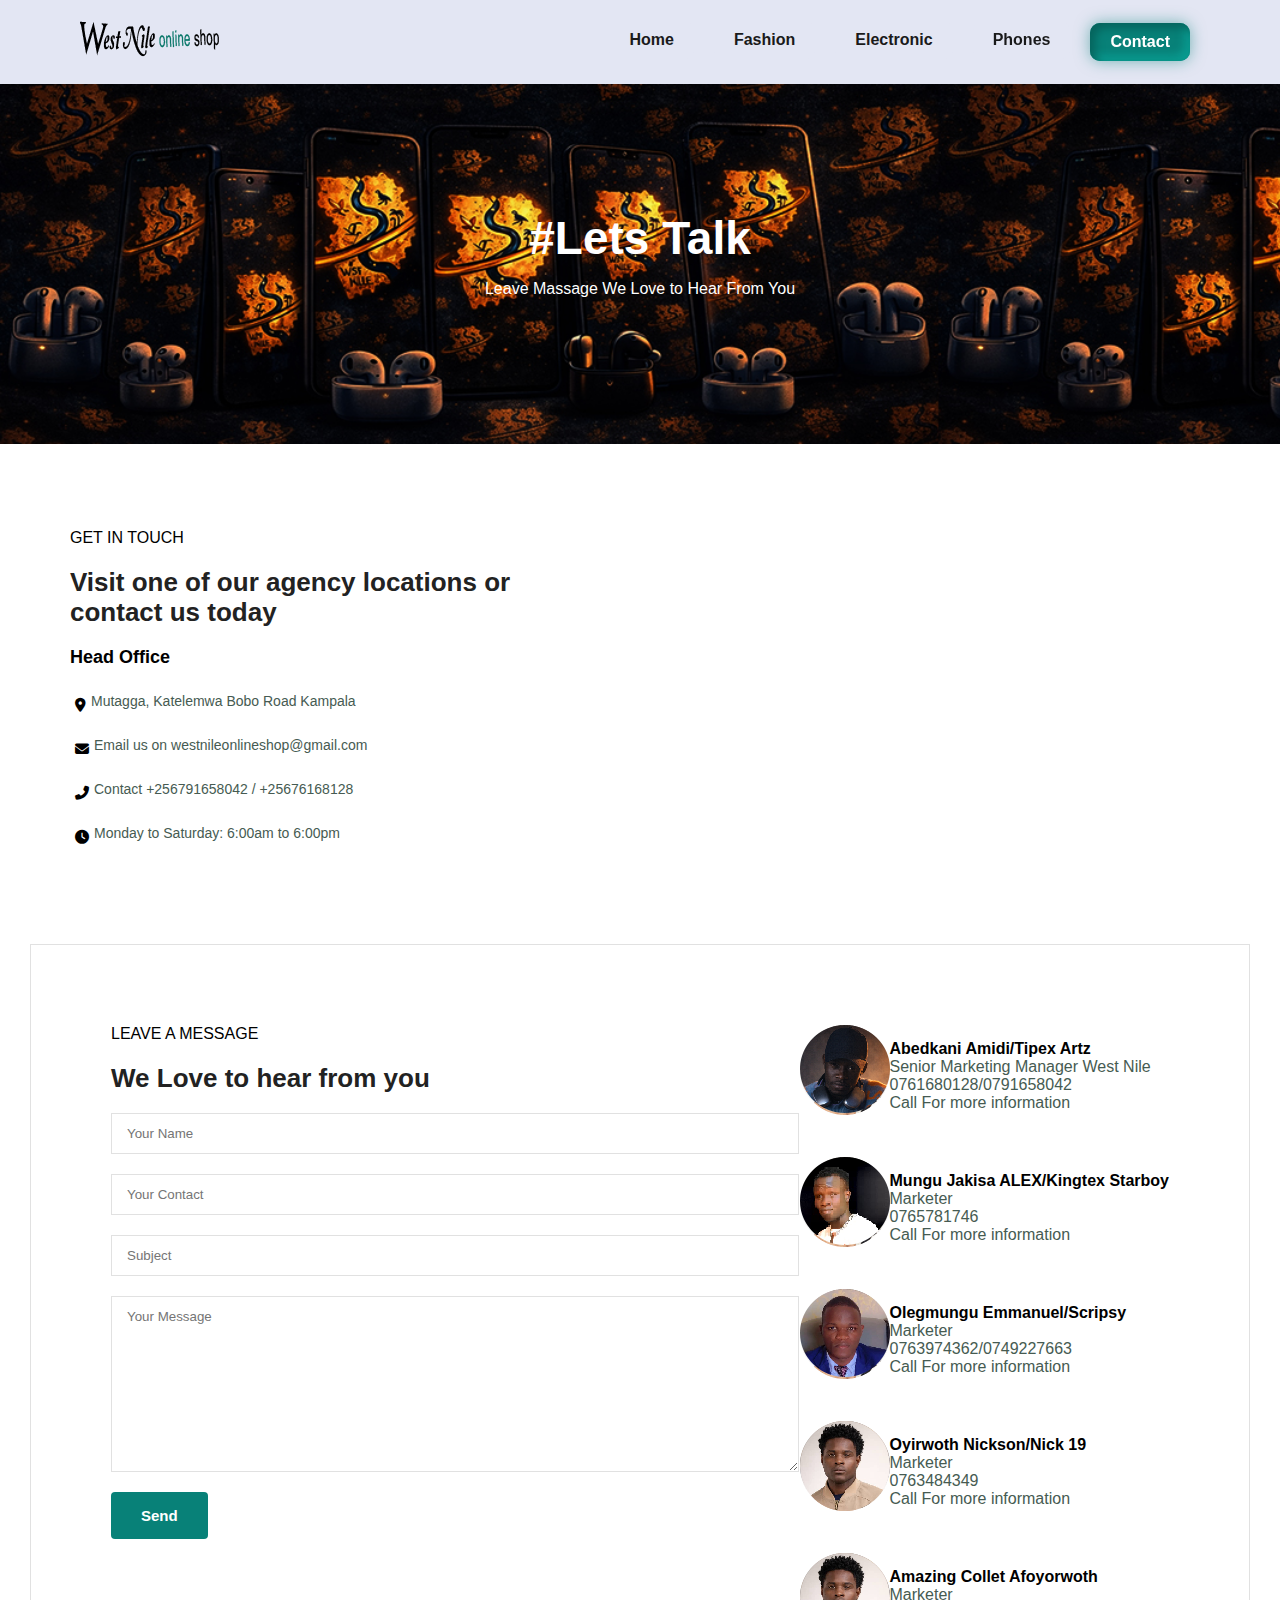
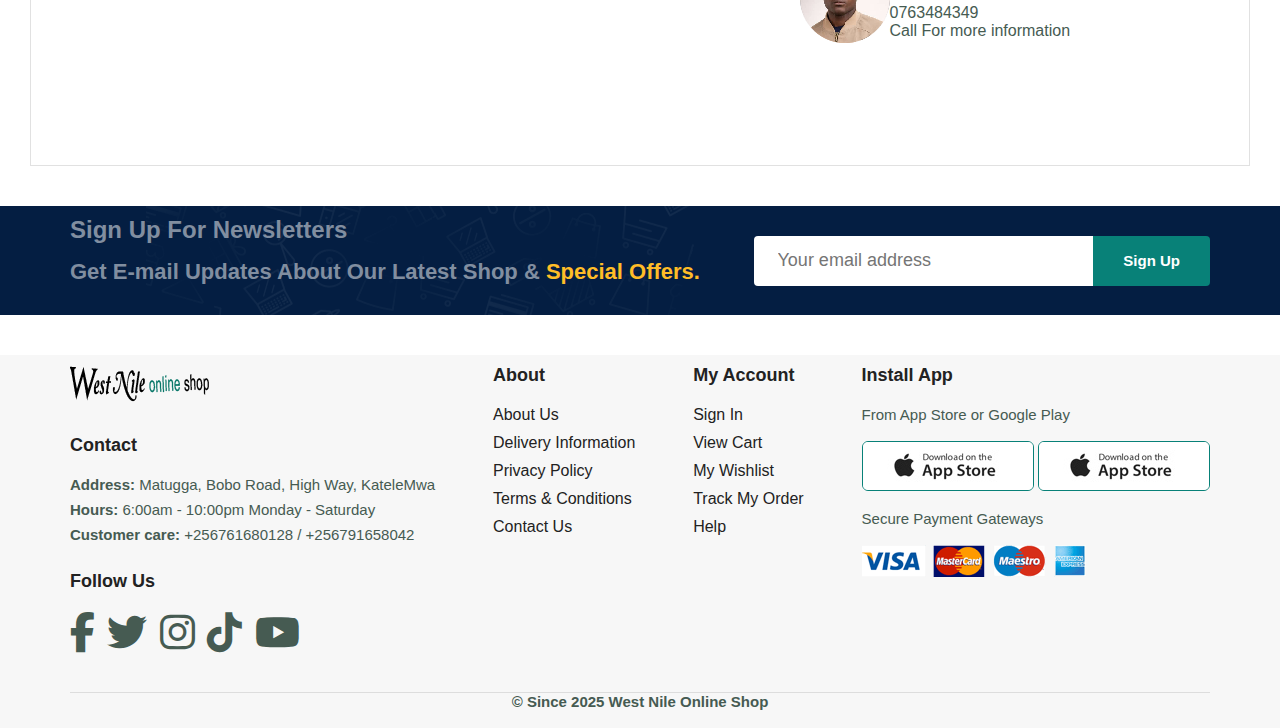
<file: contact.html>
<!DOCTYPE html>
<html lang="en">
<head>
    <meta charset="UTF-8">
    <meta http-equiv="X-UA-Compatible" content="IE=edge">
    <meta name="viewport" content="width=device-width, initial-scale=1.0">
    <title>West Nile Online Shop</title>
    <link rel="stylesheet" href="https://cdnjs.cloudflare.com/ajax/libs/font-awesome/6.6.0/css/all.min.css" />
    
    <link rel="stylesheet" href="style.css">
</head>
<body>
    <section id="header">
        <a href="#"><img src="tipexx/14.png" class="logo" alt="Logo"></a> 
        <div>
            <ul id="navbar">
                <li><a href="index.html">Home</a></li>
                <li><a href="fashion.html">Fashion</a></li>
                <li><a href="electronic.html">Electronic</a></li>
                <li><a href="phone.html">Phones</a></li>
                <li><a class="active" href="Contact.html">Contact</a></li>
                <a href="#" id="close"><i class="fas fa-times"></i></a>
            </ul>
        </div> 
        <div id="mobile">
            
            <i id="bar" class="fas fa-outdent"></i>
        </div>     
    </section>

    <section id="page-header"> 
        <h2>#Lets Talk</h2>
        <p>Leave Massage We Love to Hear From You</p>
    </section>

    <section id="contact-detail" class="section-p1 section-m1">
        <div class="details">
            <span>GET IN TOUCH</span>
            <h2>Visit one of our agency locations or contact us today</h2>
            <h3>Head Office</h3>
            <div>
                <li>
                    <i class="fas fa-map-marker-alt"></i>
                    <p>Mutagga, Katelemwa Bobo Road Kampala</p>
                </li>
                <li>
                    <i class="fas fa-envelope"></i>
                    <p>Email us on westnileonlineshop@gmail.com</p>
                </li>
                <li>
                    <i class="fas fa-phone-alt"></i>
                    <p>Contact +256791658042 / +25676168128</p>
                </li>
                <li>
                    <i class="fas fa-clock"></i>
                    <p>Monday to Saturday: 6:00am to 6:00pm</p>
                </li>
            </div>
        </div>

        <div class="map">
    <iframe 
        src="https://www.google.com/maps/embed?pb=!1m18!1m12!1m3!1d15958.463286377353!2d32.548773!3d0.467475!2m3!1f0!2f0!3f0!3m2!1i1024!2i768!4f13.1!3m3!1m2!1s0x177db02b3765e999%3A0x6334f59798579998!2sMatugga!5e0!3m2!1sen!2sug!4v1700000000000!5m2!1sen!2sug" 
        width="600" 
        height="450" 
        style="border:0;" 
        allowfullscreen="" 
        loading="lazy" 
        referrerpolicy="no-referrer-when-downgrade">
    </iframe>
</div>
    </section>
    <section id="form-details">
    <form onsubmit="sendWhatsApp(event)">
        <span>LEAVE A MESSAGE</span>
        <h2>We Love to hear from you</h2>
        
        <input type="text" id="wa_name" placeholder="Your Name" required>
        <input type="text" id="wa_contact" placeholder="Your Contact" required>
        <input type="text" id="wa_subject" placeholder="Subject">
        <textarea id="wa_message" cols="30" rows="10" placeholder="Your Message" required></textarea>
        
        <button type="submit" class="nomal">Send</button>      
    </form>

    <div id="people">
        <div class="people"> 
            <img src="tipexx/1.png" alt="">
            <p><span>Abedkani Amidi/Tipex Artz</span>Senior Marketing Manager West Nile <br>
            0761680128/0791658042<br>Call For more information</p>
        </div>
        <div class="people">
            <img src="tipexx/2.png" alt="">
            <p><span>Mungu Jakisa ALEX/Kingtex Starboy</span>Marketer<br>
            0765781746<br>Call For more information</p>
        </div>
        <div class="people">
            <img src="tipexx/3.png" alt="">
            <p><span>Olegmungu Emmanuel/Scripsy</span>Marketer <br>
            0763974362/0749227663<br>Call For more information</p>
        </div>
        <div class="people">
            <img src="tipexx/4.png" alt="">
            <p><span>Oyirwoth Nickson/Nick 19</span>Marketer<br>
            0763484349 <br>Call For more information</p>
        </div>
        <div class="people">
            <img src="tipexx/4.png" alt="">
            <p><span>Amazing Collet Afoyorwoth</span>Marketer<br>
            0763484349 <br>Call For more information</p>
        </div>
    </div>
</section>

<script>
function sendWhatsApp(event) {
    event.preventDefault(); // Prevents the page from refreshing

    // Your number with Tanzania country code (255)
    const phoneNumber = "256761680128";

    // Getting the values from your specific inputs
    const name = document.getElementById('wa_name').value;
    const contact = document.getElementById('wa_contact').value;
    const subject = document.getElementById('wa_subject').value;
    const message = document.getElementById('wa_message').value;

    // Formatting the message for WhatsApp
    const finalMsg = "Hi, I have an inquiry:%0A%0A" + 
                     "*Name:* " + name + "%0A" + 
                     "*Contact:* " + contact + "%0A" + 
                     "*Subject:* " + subject + "%0A" + 
                     "*Message:* " + message;

    const waUrl = "https://wa.me/" + phoneNumber + "?text=" + finalMsg;
    
    // Opens WhatsApp in a new tab
    window.open(waUrl, '_blank').focus();
}
</script>

    <section id="newsletter" class="section-p1 section-m1">
        <div class="newstext">
            <h4>Sign Up For Newsletters</h4>
            <p>Get E-mail Updates About Our Latest Shop & <span>Special Offers.</span></p>
        </div>
        <div class="form"> 
            <input type="text" placeholder="Your email address">
            <button class="nomal">Sign Up</button>
        </div>
    </section>

    <footer class="section-p1">
        <div class="col">
            <img class="logo" src="tipexx/14.png" alt="Company Logo">
            <h4>Contact</h4>
            <p><strong>Address:</strong> Matugga, Bobo Road, High Way, KateleMwa</p>
            <p><strong>Hours:</strong> 6:00am - 10:00pm Monday - Saturday</p>
            <p><strong>Customer care:</strong> +256761680128 / +256791658042</p>
            <div class="follow">
                <h4>Follow Us</h4>
                <div class="icon">
                    <i class="fab fa-facebook-f"></i> 
                    <i class="fab fa-twitter"></i>
                    <i class="fab fa-instagram"></i>
                    <i class="fab fa-tiktok"></i>
                    <i class="fab fa-youtube"></i>
                </div>
            </div>
        </div>

        <div class="col">
            <h4>About</h4>
            <a href="#">About Us</a>
            <a href="#">Delivery Information</a>
            <a href="#">Privacy Policy</a>
            <a href="#">Terms & Conditions</a>
            <a href="#">Contact Us</a>
        </div>

        <div class="col">
            <h4>My Account</h4>
            <a href="#">Sign In</a>
            <a href="#">View Cart</a>
            <a href="#">My Wishlist</a>
            <a href="#">Track My Order</a>
            <a href="#">Help</a>
        </div>

        <div class="col install">
            <h4>Install App</h4>
            <p>From App Store or Google Play</p>
            <div class="row">
                <img src="tipexx/app.jpg" alt="App Store">
                <img src="tipexx/app.jpg" alt="Google Play">
            </div>
            <p>Secure Payment Gateways</p>
            <img src="tipexx/pay.png" alt="Payment Methods">
        </div>

        <div class="copyright">
            <p>© Since 2025 West Nile Online Shop</p>
        </div>
    </footer>
    <script>
    const bar = document.getElementById('bar');
    const close = document.getElementById('close');
    const nav = document.getElementById('navbar');

    if (bar) {
        bar.addEventListener('click', () => {
            nav.classList.add('active'); // This shows the nav
        });
    }

    if (close) {
        close.addEventListener('click', () => {
            nav.classList.remove('active'); // This hides the nav
        });
    }
</script>

    <script src="script.js"></script>
</body>
</html>
</file>
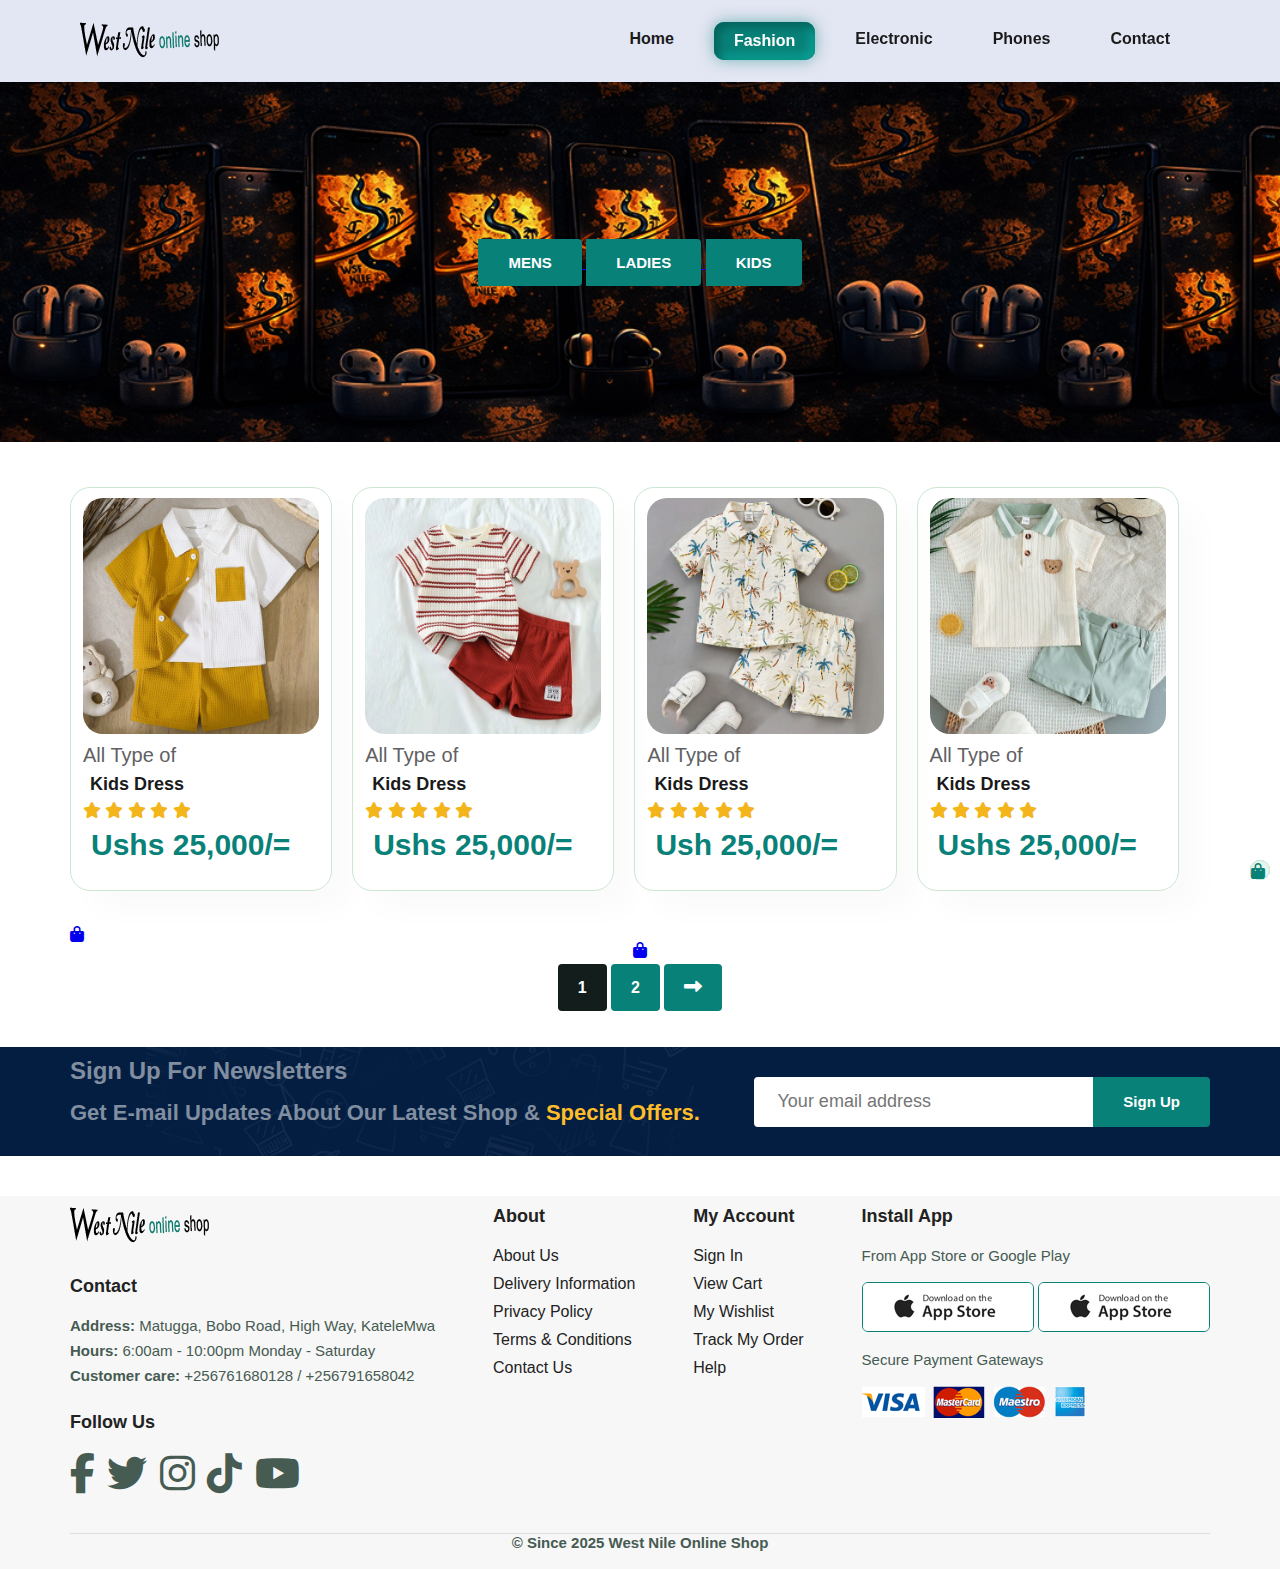
<file: kids.html>
<head>
<head>
    <meta charset="UTF-8">
    <meta name="viewport" content="width=device-width, initial-scale=1.0">
    <title>WEST NILE ONLINE SHOP</title>
    
    <link rel="stylesheet" href="https://cdnjs.cloudflare.com/ajax/libs/font-awesome/6.6.0/css/all.min.css" />

    <meta name="viewport" content="width=device-width, initial-scale=1.0">
    
    <link rel="stylesheet" href="style.css">

</head>
<body>
    <section id="header">
        <a href="#"><img src="tipexx/14.png" class="logo" alt=""></a> 
        <div>
            <ul id ="navbar">
                <li><a href="index.html">Home</a></li>
                <li><a class="active" href="fashion.html">Fashion</a></li>
                <li><a  href="electronic.html">Electronic</a></li>
                <li><a  href="phone.html">Phones</a></li>
                 <li><a href="Contact.html">Contact</a></li>
                <a href="#" id="close"><i class="fa-solid fa-xmark"></i></a>
    </li>
            </ul>
        </div> 
      
        <div id="mobile">
            
             <i id="bar" class="fa fa-outdent"></i>
        </div>
            
    </section>
    <section id="page-header"> 
     <div id="sections"> 
    <a href="mans.html">
        <button class="nomal">MENS</button>
    </a>

    <a href="ladies.html">
        <button class="nomal">LADIES</button>
    </a>

    <a href="kids.html">
        <button class="nomal">KIDS</button>
    </a>
</div>
   
       
        

    </section>
    <section id="product1" class="section-p1">
       <div class="pro-container">
            <div class="pro"onclick="window.location.href='sproduct.html?name=kids%20Dress&price=25,000&img1=tipexx/kids dress1.jpg&img2=tipexx/kids dress.jpg&img3=tipexx/kids dress2.jpg&img4=tipexx/kids dress3.jpg';">
                <img src="tipexx/kids dress.jpg" alt="">
                <div class="badge ">NEW</div>
               
                <div class="des">
                    <span>All Type of</span>
                    <h5>Kids Dress</h5>
                    <div class="star"> 
                        <i class="fas fa-star"></i>
                        <i class="fas fa-star"></i>
                        <i class="fas fa-star"></i>
                        <i class="fas fa-star"></i>
                        <i class="fas fa-star"></i>
                    </div>
                    <h4>Ushs 25,000/=</h4>
                </div>
                <a href="#"><i class="fas fa-shopping-bag cart"></i> </a>
            </div>


            <div class="pro"onclick="window.location.href='sproduct.html?name=All Type of%20Kids Dress&price=25,000&desc=The%20%20%20%20a%%20.&img1=tipexx/dress kid.jpg&img2=tipexx/dress kid3.jpg&img3=tipexx/dress kid2.jpg&img4=tipexx/dress kid1.jpg';">
                <img src="tipexx/dress kid.jpg" alt="">
                <div class="badge ">NEW</div>
                
                <div class="des">
                    <span>All Type of</span>
                    <h5>Kids Dress</h5>
                    <div class="star">
                        <i class="fas fa-star"></i>
                        <i class="fas fa-star"></i>
                        <i class="fas fa-star"></i>
                        <i class="fas fa-star"></i>
                        <i class="fas fa-star"></i>
                    </div>
                    <h4>Ushs 25,000/=</h4>
                </div>
                <a href="#"><i class="fas fa-shopping-bag cart"></i> </a>
            </div>


            <div class="pro"onclick="window.location.href='sproduct.html?name=All Type of%20Kids Dress &price=25,000&img1=tipexx/kids1.jpg&img2=tipexx/kids2.jpg&img3=tipexx/kids.jpg&img4=tipexx/kids1.jpg';">
                <img src="tipexx/kids.jpg" alt="">
                <div class="badge ">NEW</div>
               
                <div class="des">
                    <span>All Type of</span>
                    <h5>Kids Dress</h5>
                    <div class="star">
                        <i class="fas fa-star"></i>
                        <i class="fas fa-star"></i>
                        <i class="fas fa-star"></i>
                        <i class="fas fa-star"></i>
                        <i class="fas fa-star"></i>
                    </div>
                    <h4>Ush 25,000/=</h4>
                </div>
                <a href="#"><i class="fas fa-shopping-bag cart"></i> </a>
            </div>


            <div class="pro"onclick="window.location.href='sproduct2.html?name=All Type of Kids Dress &price=25,000&img1=tipexx/kids1.jpg&img2=tipexx/kids2.jpg&img3=tipexx/kids2.jpg&img4=tipexx/kids3.jpg';">
                <img src="tipexx/kids3.jpg" alt="">
                <div class="badge ">NEW</div>
               
                <div class="des">
                    <span>All Type of</span>
                    <h5>Kids Dress </h5>
                    <div class="star">
                        <i class="fas fa-star"></i>
                        <i class="fas fa-star"></i>
                        <i class="fas fa-star"></i>
                        <i class="fas fa-star"></i>
                        <i class="fas fa-star"></i>
                    </div>
                    <h4>Ushs 25,000/=</h4>
                </div>
                <a href="#"><i class="fas fa-shopping-bag cart"></i> </a>
            </div>
                <a href="#"><i class="fas fa-shopping-bag cart"></i> </a>
            </div>
            
                <a href="#"><i class="fas fa-shopping-bag cart"></i> </a>
            </div>
            

        </div>
    </section><section id="pagination" class="section-p1">
    <a href="fashion.html"class="active">1</a>
    <a href="next-page-fasion.html">2</a>
    <a href="#"><i class="fas fa-long-arrow-alt-right"></i></a>
</section>
    
    <section id ="newsletter" class="section-p1 section-m1">
        <div class="newstext">
        <h4>Sign Up For Newsletters</h4>
        <p>Get E-mail Updates About Our Latest Shop & 
            <span>Special Offers.</span></p>
    </div>

    <div class="form"> 
        <input type="text" placeholder="Your email address">
        <button class="nomal">Sign Up</button>
    </div>
    </section>
    <footer class="section-p1">
    <div class="col">
        <img class="logo" src="tipexx/14.png" alt="Company Logo">
        <h4>Contact</h4>
        <p><strong>Address:</strong> Matugga, Bobo Road, High Way, KateleMwa</p>
        <p><strong>Hours:</strong> 6:00am - 10:00pm Monday - Saturday</p>
        <p><strong>Customer care:</strong> +256761680128 / +256791658042</p>
        <div class="follow">
            <h4>Follow Us</h4>
            <div class="icon">
                <i class="fab fa-facebook-f"></i> 
                <i class="fab fa-twitter"></i>
                <i class="fab fa-instagram"></i>
                <i class="fab fa-tiktok"></i>
                <i class="fab fa-youtube"></i>
            </div>
        </div>
    </div>

    <div class="col">
        <h4>About</h4>
        <a href="#">About Us</a>
        <a href="#">Delivery Information</a>
        <a href="#">Privacy Policy</a>
        <a href="#">Terms & Conditions</a>
        <a href="#">Contact Us</a>
    </div>

    <div class="col">
        <h4>My Account</h4>
        <a href="#">Sign In</a>
        <a href="#">View Cart</a>
        <a href="#">My Wishlist</a>
        <a href="#">Track My Order</a>
        <a href="#">Help</a>
    </div>

    <div class="col install">
        <h4>Install App</h4>
        <p>From App Store or Google Play</p>
        <div class="row">
            <img src="tipexx/app.jpg" alt="App Store Badge">
            <img src="tipexx/app.jpg" alt="Google Play Badge">
        </div>
        <p>Secure Payment Gateways</p>
        <img src="tipexx/pay.png" alt="Payment Methods">
    </div>

    <div class="copyright">
        <p>© Since 2025 West Nile Online Shop</p>
    </div>
</footer>

 
    





    <script src="script.js"></script>
</body>
</html>
</file>
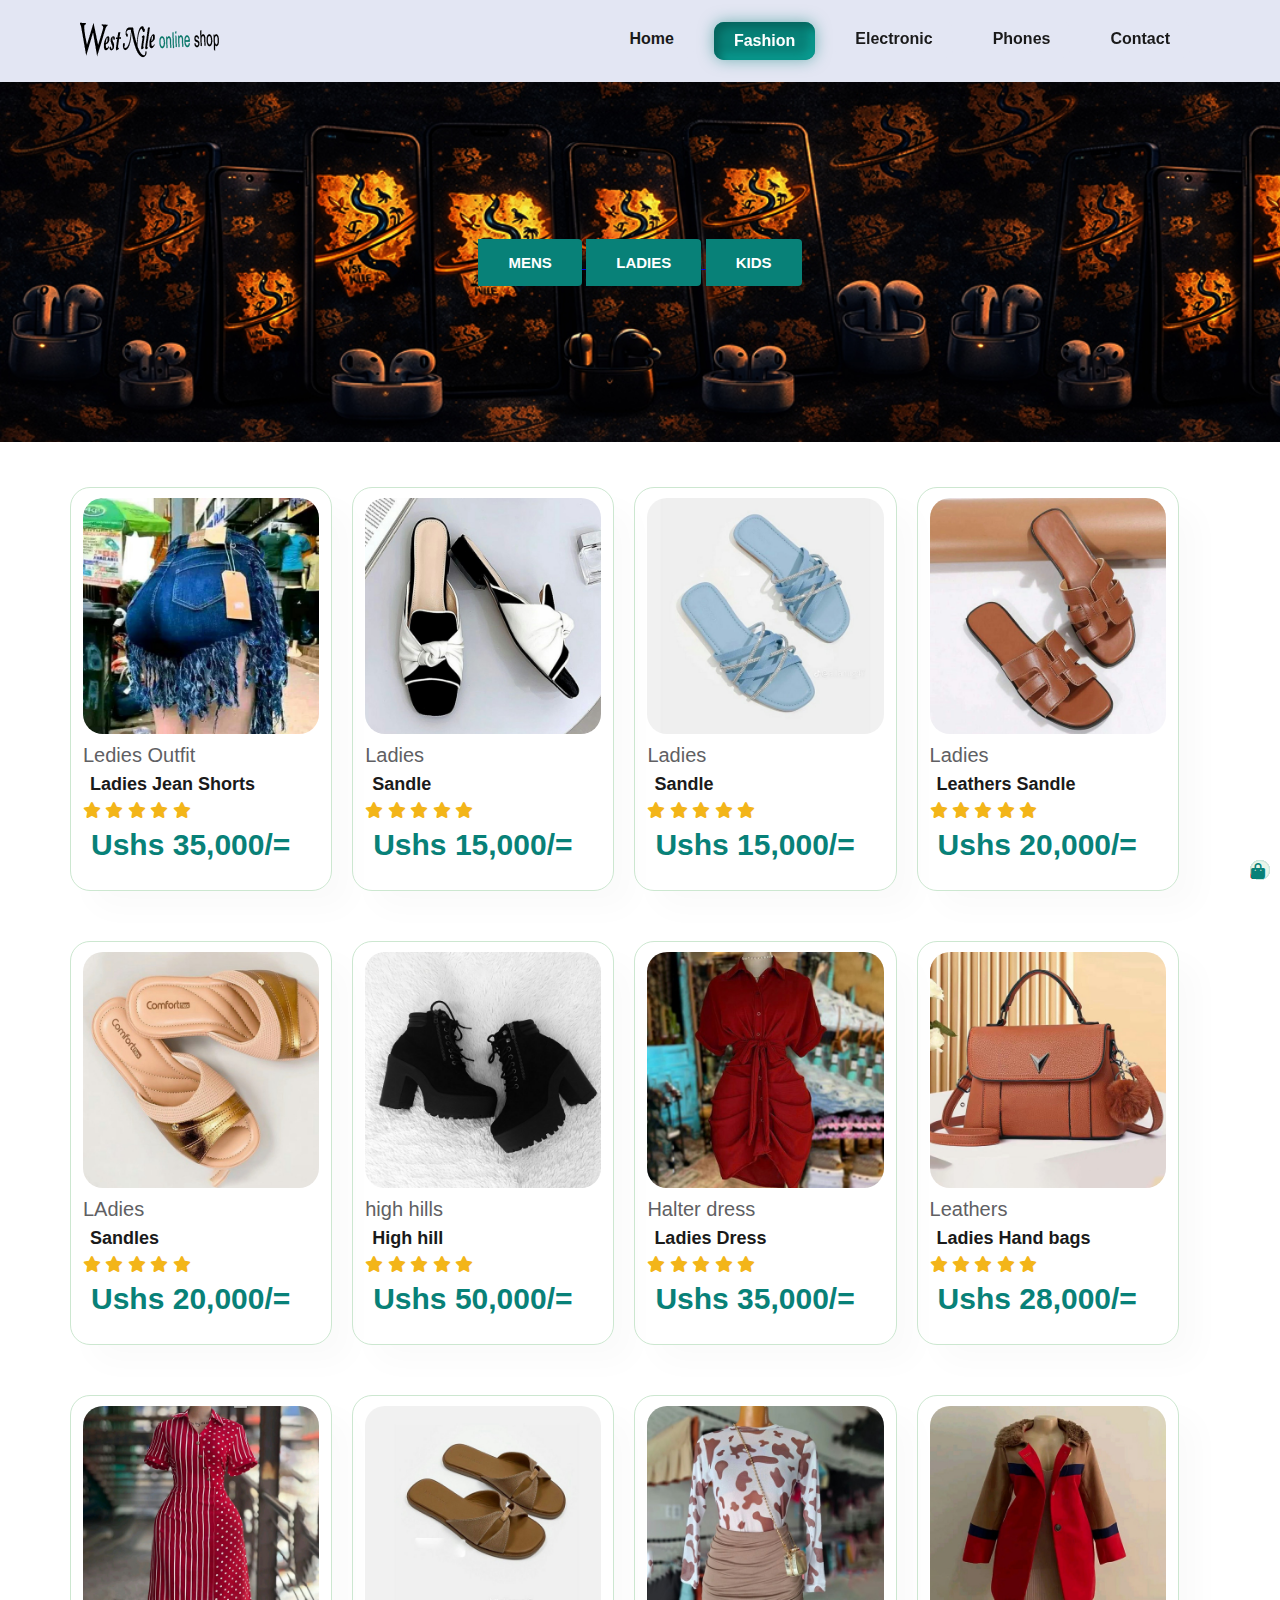
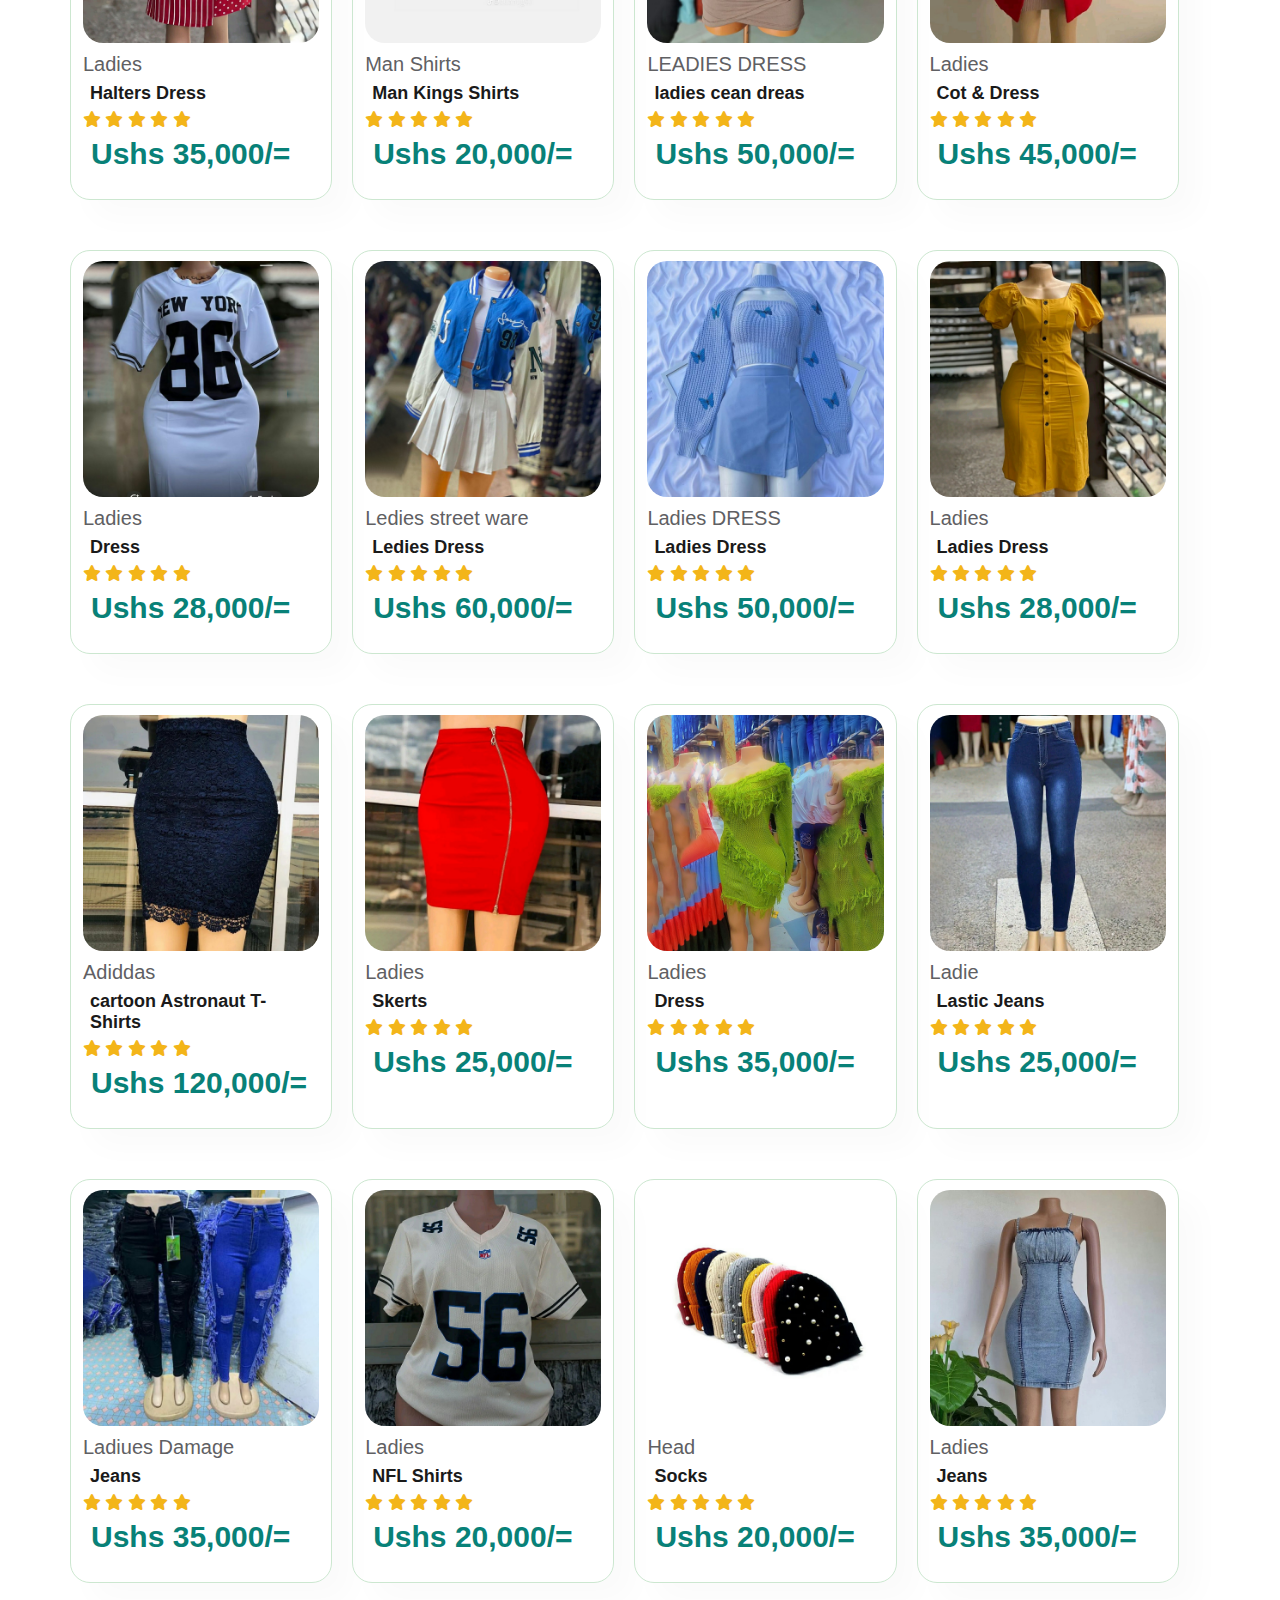
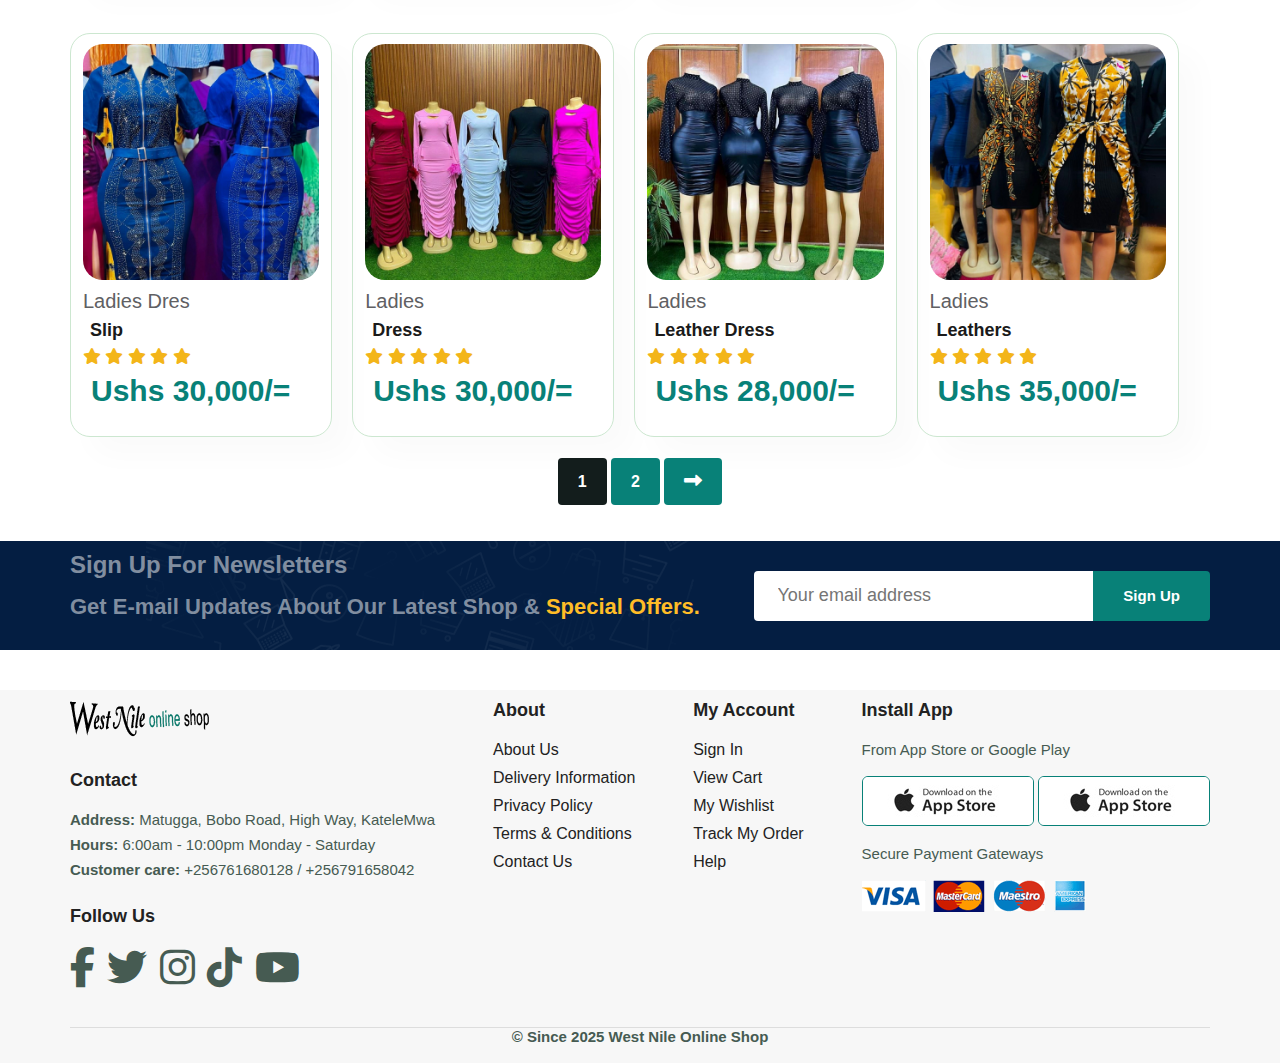
<file: ladies.html>
<head>
<head>
    <meta charset="UTF-8">
    <meta name="viewport" content="width=device-width, initial-scale=1.0">
    <title>Document</title>
    
    <link rel="stylesheet" href="https://cdnjs.cloudflare.com/ajax/libs/font-awesome/6.6.0/css/all.min.css" />

    <meta name="viewport" content="width=device-width, initial-scale=1.0">
    
    <link rel="stylesheet" href="style.css">

</head>
<body>
    <section id="header">
        <a href="#"><img src="tipexx/14.png" class="logo" alt=""></a> 
        <div>
            <ul id ="navbar">
                <li><a href="index.html">Home</a></li>
                <li><a class="active" href="fashion.html">Fashion</a></li>
                <li><a  href="electronic.html">Electronic</a></li>
                <li><a  href="phone.html">Phones</a></li>
                 <li><a href="Contact.html">Contact</a></li>
                <a href="#" id="close"><i class="fa-solid fa-xmark"></i></a>
    </li>
            </ul>
        </div> 
      
        <div id="mobile">
            
             <i id="bar" class="fa fa-outdent"></i>
        </div>
            
    </section>
    <section id="page-header"> 
     <div id="sections"> 
    <a href="mans.html">
        <button class="nomal">MENS</button>
    </a>

    <a href="ladies.html">
        <button class="nomal">LADIES</button>
    </a>

    <a href="kids.html">
        <button class="nomal">KIDS</button>
    </a>
</div>
   
       
        

    </section>
    <section id="product1" class="section-p1">
        <div class="pro-container">
            <div class="pro" onclick="window.location.href='sproduct.html?name=Ladies%20Outfits&price=35,000&img1=tipexx/fashion/ladies jeans short 1.jpg&img2=tipexx/fashion/ladies jeans short 2.jpg&img3=tipexx/fashion/ladies jeans short 1.jpg&img4=tipexx/fashion/ladies jeans short 2.jpg';">
                <img src="tipexx/fashion/ladies jeans short 1.jpg" alt="">
                <div class="des">
                    <span>Ledies Outfit</span>
                    <h5>Ladies Jean Shorts</h5>
                    <div class="star">
                        <i class="fas fa-star"></i>
                        <i class="fas fa-star"></i>
                        <i class="fas fa-star"></i>
                        <i class="fas fa-star"></i>
                        <i class="fas fa-star"></i>
                    </div>
                    <h4>Ushs 35,000/=</h4>
                </div>
                <a href="#"><i class="fas fa-shopping-bag cart"></i> </a>
            </div>
              <div class="pro"onclick="window.location.href='sproduct.html?name=Ladies%20Sandle&price=15,000&img1=tipexx/sandle1.jpg&img2=tipexx/sandle2.jpg&img3=tipexx/sandle.jpg&img4=tipexx/sandle2.jpg';">
                <img src="tipexx/sandle.jpg" alt="">
                <div class="badge ">NEW</div>
                
                <div class="des">
                    <span>Ladies</span>
                    <h5>Sandle</h5>
                    <div class="star">
                        <i class="fas fa-star"></i>
                        <i class="fas fa-star"></i>
                        <i class="fas fa-star"></i>
                        <i class="fas fa-star"></i>
                        <i class="fas fa-star"></i>
                    </div>
                    <h4>Ushs 15,000/=</h4>
                </div>
                <a href="#"><i class="fas fa-shopping-bag cart"></i> </a>
            </div>
            <div class="pro"onclick="window.location.href='sproduct.html?name=Ladies%20Sandle&price=15,000&img1=tipexx/sandle4.jpg&img2=tipexx/sandle3.jpg&img3=tipexx/sandle4.jpg&img4=tipexx/sandle3.jpg';">
                <img src="tipexx/sandle3.jpg" alt="">
                <div class="badge ">NEW</div>
                
                <div class="des">
                    <span>Ladies</span>
                    <h5>Sandle</h5>
                    <div class="star">
                        <i class="fas fa-star"></i>
                        <i class="fas fa-star"></i>
                        <i class="fas fa-star"></i>
                        <i class="fas fa-star"></i>
                        <i class="fas fa-star"></i>
                    </div>
                    <h4>Ushs 15,000/=</h4>
                </div>
                <a href="#"><i class="fas fa-shopping-bag cart"></i> </a>
            </div>
            <div class="pro"onclick="window.location.href='sproduct.html?name=Leather%20Ladies Sandle&price=20,000&img1=tipexx/lather.jpg&img2=tipexx/lather1.jpg&img3=tipexx/lather2.jpg&img4=tipexx/lather3.jpg';">
                <img src="tipexx/lather2.jpg" alt="">
                <div class="badge ">NEW</div>
                
                <div class="des">
                    <span>Ladies</span>
                    <h5>Leathers Sandle</h5>
                    <div class="star">
                        <i class="fas fa-star"></i>
                        <i class="fas fa-star"></i>
                        <i class="fas fa-star"></i>
                        <i class="fas fa-star"></i>
                        <i class="fas fa-star"></i>
                    </div>
                    <h4>Ushs 20,000/=</h4>
                </div>
                <a href="#"><i class="fas fa-shopping-bag cart"></i> </a>
            </div>
            <div class="pro"onclick="window.location.href='sproduct.html?name=Ladies%20Sandles&price=20,000&img1=tipexx/lad.jpg&img2=tipexx/lad1.jpg&img3=tipexx/lad2.jpg&img4=tipexx/lad3.jpg';">
                <img src="tipexx/lad3.jpg" alt="">
                <div class="badge ">NEW</div>
                
                <div class="des">
                    <span>LAdies</span>
                    <h5>Sandles</h5>
                    <div class="star">
                        <i class="fas fa-star"></i>
                        <i class="fas fa-star"></i>
                        <i class="fas fa-star"></i>
                        <i class="fas fa-star"></i>
                        <i class="fas fa-star"></i>
                    </div>
                    <h4>Ushs 20,000/=</h4>
                </div>
                <a href="#"><i class="fas fa-shopping-bag cart"></i> </a>
            </div>
            
            <div class="pro" onclick="window.location.href='sproduct.html?name=High Hills%20All Colors&price=50,000&img1=tipexx/fashion/high hill 2.jpg&img2=tipexx/fashion/high hill 3.jpg&img3=tipexx/fashion/high hill 2.jpg&img4=tipexx/fashion/high hill 1.jpg';">
                <img src="tipexx/fashion/high hill 1.jpg" alt="">
                <div class="des">
                    <span>high hills</span>
                    <h5>High hill </h5>
                    <div class="star">
                        <i class="fas fa-star"></i>
                        <i class="fas fa-star"></i>
                        <i class="fas fa-star"></i>
                        <i class="fas fa-star"></i>
                        <i class="fas fa-star"></i>
                    </div>
                    <h4>Ushs 50,000/=</h4>
                </div>
                <a href="#"><i class="fas fa-shopping-bag cart"></i> </a>
            </div>
            <div class="pro" onclick="window.location.href='sproduct.html?name=Halter%20Dress&price=35,000&img1=tipexx/fashion/halter dress1.jpg&img2=tipexx/fashion/halter dress.jpg&img3=tipexx/fashion/halter dress.jpg&img4=tipexx/fashion/halter dress.jpg';">
                <img src="tipexx/fashion/halter dress.jpg" alt="">
                <div class="des">
                    <span>Halter dress</span>
                    <h5>Ladies Dress</h5>
                    <div class="star">
                        <i class="fas fa-star"></i>
                        <i class="fas fa-star"></i>
                        <i class="fas fa-star"></i>
                        <i class="fas fa-star"></i>
                        <i class="fas fa-star"></i>
                    </div>
                    <h4>Ushs 35,000/=</h4>
                </div>
                <a href="#"><i class="fas fa-shopping-bag cart"></i> </a>
            </div>
            <div class="pro" onclick="window.location.href='sproduct.html?name=leather%20Ladies Hand bags&price=35,000&img1=tipexx/fashion/hand bag 2.jpg&img2=tipexx/fashion/hand bag 1.jpg&img3=tipexx/fashion/hand bag 1.jpg&img4=tipexx/hand bag 1.jpg';">
                <img src="tipexx/fashion/hand bag 1.jpg" alt="">
                <div class="des">
                    <span>Leathers</span>
                    <h5>Ladies Hand bags</h5>
                    <div class="star">
                        <i class="fas fa-star"></i>
                        <i class="fas fa-star"></i>
                        <i class="fas fa-star"></i>
                        <i class="fas fa-star"></i>
                        <i class="fas fa-star"></i>
                    </div>
                    <h4>Ushs 28,000/=</h4>
                </div>
                <a href="#"><i class="fas fa-shopping-bag cart"></i> </a>
            </div>
            <div class="pro" onclick="window.location.href='sproduct.html?name=halter%20Ladies Dress&price=30,000&img1=tipexx/fashion/dress 2.jpg&img2=tipexx/fashion/dress 1.jpg&img3=tipexx/fashion/dress 2.jpg&img4=tipexx/fashion/dress 1.jpg';">
                <img src="tipexx/fashion/dress 1.jpg" alt="">
                <div class="des">
                    <span>Ladies</span>
                    <h5>Halters Dress</h5>
                    <div class="star">
                        <i class="fas fa-star"></i>
                        <i class="fas fa-star"></i>
                        <i class="fas fa-star"></i>
                        <i class="fas fa-star"></i>
                        <i class="fas fa-star"></i>
                    </div>
                    <h4>Ushs 35,000/=</h4>
                </div>
                <a href="#"><i class="fas fa-shopping-bag cart"></i> </a>
            </div>
            <div class="pro" onclick="window.location.href='sproduct.html?name=Ladies leather%20Slipers&price=20,000&img1=tipexx/fashion/Leather slipe 2.jpg&img2=tipexx/fashion/Leather slipe 1.jpg&img3=tipexx/fashion/Leather slipe 2.jpg&img4=tipexx/fashion/Leather slipe 1.jpg';">
                <img src="tipexx/fashion/Leather slipe 1.jpg" alt="">
                <div class="des">
                    <span>Man Shirts</span>
                    <h5>Man Kings Shirts</h5>
                    <div class="star">
                        <i class="fas fa-star"></i>
                        <i class="fas fa-star"></i>
                        <i class="fas fa-star"></i>
                        <i class="fas fa-star"></i>
                        <i class="fas fa-star"></i>
                    </div>
                    <h4>Ushs 20,000/=</h4>
                </div>
                <a href="#"><i class="fas fa-shopping-bag cart"></i> </a>
            </div>
            <div class="pro" onclick="window.location.href='sproduct.html?name=Bag @20k tope @ 15k%20Skert @15k&price=50,000&img1=tipexx/fashion/cean girls outfit.jpg&img2=tipexx/fashion/cean girls outfit.jpg&img3=tipexx/fashion/cean girls outfit.jpg&img4=tipexx/fashion/cean girls outfit.jpg';">
                <img src="tipexx/fashion/cean girls outfit.jpg" alt="">
                <div class="des">
                    <span>LEADIES DRESS</span>
                    <h5>ladies cean dreas</h5>
                    <div class="star">
                        <i class="fas fa-star"></i>
                        <i class="fas fa-star"></i>
                        <i class="fas fa-star"></i>
                        <i class="fas fa-star"></i>
                        <i class="fas fa-star"></i>
                    </div>
                    <h4>Ushs 50,000/=</h4>
                </div>
                <a href="#"><i class="fas fa-shopping-bag cart"></i> </a>
            </div>
            <div class="pro" onclick="window.location.href='sproduct.html?name= cot @ 25,000/=%20and ladies Dress @20,000/=&price=40,000&img1=tipexx/fashion/ladies cort2.jpg&img2=tipexx/fashion/ladies cort 3.jpg&img3=tipexx/fashion/ladies cort 2.jpg&img4=tipexx/fashion/ladies cort 1.jpg';">
                <img src="tipexx/fashion/cot1.jpg" alt="">
                <div class="des">
                    <span>Ladies</span>
                    <h5>Cot & Dress </h5>
                    <div class="star">
                        <i class="fas fa-star"></i>
                        <i class="fas fa-star"></i>
                        <i class="fas fa-star"></i>
                        <i class="fas fa-star"></i>
                        <i class="fas fa-star"></i>
                    </div>
                    <h4>Ushs 45,000/=</h4>
                </div>
                <a href="#"><i class="fas fa-shopping-bag cart"></i> </a>
            </div>
            <div class="pro" onclick="window.location.href='sproduct.html?name=Ladies%20Dress&price=28,000&img1=tipexx/fashion/new york 1.jpg&img2=tipexx/fashion/new york 1.jpg&img3=tipexx/fashion/new york 1.jpg&img4=tipexx/fashion/new york 1.jpg';">
                <img src="tipexx/fashion/new york 1.jpg" alt="">
                <div class="des">
                    <span>Ladies</span>
                    <h5>Dress</h5>
                    <div class="star">
                        <i class="fas fa-star"></i>
                        <i class="fas fa-star"></i>
                        <i class="fas fa-star"></i>
                        <i class="fas fa-star"></i>
                        <i class="fas fa-star"></i>
                    </div>
                    <h4>Ushs 28,000/=</h4>
                </div>
                <a href="#"><i class="fas fa-shopping-bag cart"></i> </a>
            </div>
            <div class="pro" onclick="window.location.href='sproduct.html?name=sweater @25k%20Sket @15k & top @ 10k&price=60,000&img1=tipexx/fashion/swerter and skert 1.jpg&img2=tipexx/fashion/swerter and skert 1.jpg&img3=tipexx/fashion/swerter and skert 1.jpg&img4=tipexx/fashion/swerter and skert 1.jpg';">
                <img src="tipexx/fashion/swerter and skert 1.jpg" alt="">
                <div class="des">
                    <span>Ledies street ware</span>
                    <h5>Ledies Dress</h5>
                    <div class="star">
                        <i class="fas fa-star"></i>
                        <i class="fas fa-star"></i>
                        <i class="fas fa-star"></i>
                        <i class="fas fa-star"></i>
                        <i class="fas fa-star"></i>
                    </div>
                    <h4>Ushs 60,000/=</h4>
                </div>
                <a href="#"><i class="fas fa-shopping-bag cart"></i> </a>
            </div>
            <div class="pro"  onclick="window.location.href='sproduct.html?name=Sweater @25kS%20Sket @15k &price=40,000&img1=tipexx/fashion/ladies sket and sweater.jpgimg2=tipexx/fashion/ladies sket and sweater.jpg&img3=tipexx/fashion/ladies sket and sweater.jpg&img4=tipexx/fashion/ladies sket and sweater.jpg';">
                <img src="tipexx/fashion/ladies sket and sweater.jpg" alt="">
                <div class="des">
                    <span>Ladies DRESS</span>
                    <h5>Ladies Dress </h5>
                    <div class="star">
                        <i class="fas fa-star"></i>
                        <i class="fas fa-star"></i>
                        <i class="fas fa-star"></i>
                        <i class="fas fa-star"></i>
                        <i class="fas fa-star"></i>
                    </div>
                    <h4>Ushs 50,000/=</h4>
                </div>
                <a href="#"><i class="fas fa-shopping-bag cart"></i> </a>
            </div>
            <div class="pro" onclick="window.location.href='sproduct.html?name=Ladies%20Dress&price=28,000&img1=tipexx/fashion/la1.jpg&img2=tipexx/fashion/la1.jpg&img3=tipexx/fashion/la1.jpg&img4=tipexx/fashion/la1.jpg';">
                <img src="tipexx/fashion/la1.jpg" alt="">
                <div class="des">
                    <span>Ladies</span>
                    <h5>Ladies Dress</h5>
                    <div class="star">
                        <i class="fas fa-star"></i>
                        <i class="fas fa-star"></i>
                        <i class="fas fa-star"></i>
                        <i class="fas fa-star"></i>
                        <i class="fas fa-star"></i>
                    </div>
                    <h4>Ushs 28,000/=</h4>
                </div>
                <a href="#"><i class="fas fa-shopping-bag cart"></i> </a>
            </div>
            

            <div class="pro" onclick="window.location.href='sproduct.html?name=ladies%20skerts&price=120,000&img1=tipexx/fashion/sskert 2.jpg&img2=tipexx/fashion/sskert 1.jpg&img3=tipexx/fashion/sskert 2.jpg&img4=tipexx/fashion/sskert 1.jpg';">
                <img src="tipexx/fashion/sskert 1.jpg" alt="">
                <div class="des">
                    <span>Adiddas</span>
                    <h5>cartoon Astronaut T-Shirts</h5>
                    <div class="star">
                        <i class="fas fa-star"></i>
                        <i class="fas fa-star"></i>
                        <i class="fas fa-star"></i>
                        <i class="fas fa-star"></i>
                        <i class="fas fa-star"></i>
                    </div>
                    <h4>Ushs 120,000/=</h4>
                </div>
                <a href="#"><i class="fas fa-shopping-bag cart"></i> </a>
            </div>
            <div class="pro" onclick="window.location.href='sproduct.html?name=Ladies%20skert&price=25,000&img1=tipexx/fashion/skert 2.jpg&img2=tipexx/fashion/skert 3.jpg&img3=tipexx/fashion/skert 4.jpg&img4=tipexx/fashion/skert 1.jpg';">
                <img src="tipexx/fashion/skert 1.jpg" alt="">
                <div class="des">
                    <span>Ladies</span>
                    <h5>Skerts</h5>
                    <div class="star">
                        <i class="fas fa-star"></i>
                        <i class="fas fa-star"></i>
                        <i class="fas fa-star"></i>
                        <i class="fas fa-star"></i>
                        <i class="fas fa-star"></i>
                    </div>
                    <h4>Ushs 25,000/=</h4>
                </div>
                <a href="#"><i class="fas fa-shopping-bag cart"></i> </a>
            </div>
            <div class="pro" onclick="window.location.href='sproduct.html?name=Ladies%20Dress&price=35,000&img1=tipexx/fashion/rofu 2.jpg&img2=tipexx/fashion/rofu 1.jpg&img3=tipexx/fashion/rofu 2.jpg&img4=tipexx/fashion/rofu 1.jpg';">
                <img src="tipexx/fashion/rofu 1.jpg" alt="">
                <div class="des">
                    <span>Ladies</span>
                    <h5>Dress</h5>
                    <div class="star">
                        <i class="fas fa-star"></i>
                        <i class="fas fa-star"></i>
                        <i class="fas fa-star"></i>
                        <i class="fas fa-star"></i>
                        <i class="fas fa-star"></i>
                    </div>
                    <h4>Ushs 35,000/=</h4>
                </div>
                <a href="#"><i class="fas fa-shopping-bag cart"></i> </a>
            </div>
            <div class="pro" onclick="window.location.href='sproduct.html?name=Ladiers%20Lastic Jeans&price=25,000&img1=tipexx/fashion/drozzer1.jpg&img2=tipexx/fashion/drozzer2.jpg&img3=tipexx/fashion/drozzer3.jpg&img4=tipexx/fashion/bdrozzer4.jpg';">
                <img src="tipexx/fashion/drozzer.jpg" alt="">
                <div class="des">
                    <span>Ladie</span>
                    <h5>Lastic Jeans</h5>
                    <div class="star">
                        <i class="fas fa-star"></i>
                        <i class="fas fa-star"></i>
                        <i class="fas fa-star"></i>
                        <i class="fas fa-star"></i>
                        <i class="fas fa-star"></i>
                    </div>
                    <h4>Ushs 25,000/=</h4>
                </div>
                <a href="#"><i class="fas fa-shopping-bag cart"></i> </a>
            </div>
            <div class="pro" onclick="window.location.href='sproduct.html?name=LAdies Damage Jeans&price=35,000&img1=tipexx/fashion/ladies jeans 2.jpg&img2=tipexx/fashion/ladies jeans 1.jpg&img3=tipexx/fashion/ladies jeans 2.jpg&img4=tipexx/fashion/ladies jeans 1.jpg';">
                <img src="tipexx/fashion/ladies jeans 1.jpg" alt="">
                <div class="des">
                    <span>Ladiues Damage</span>
                    <h5>Jeans</h5>
                    <div class="star">
                        <i class="fas fa-star"></i>
                        <i class="fas fa-star"></i>
                        <i class="fas fa-star"></i>
                        <i class="fas fa-star"></i>
                        <i class="fas fa-star"></i>
                    </div>
                    <h4>Ushs 35,000/=</h4>
                </div>
                <a href="#"><i class="fas fa-shopping-bag cart"></i> </a>
            </div>
            <div class="pro" onclick="window.location.href='sproduct.html?name=NFL%20ALadies Shirts&price=20,000&img1=tipexx/fashion/nfl 2.jpg&img2=tipexx/fashion/nfl 3.jpg&img3=tipexx/fashion/nfl 1.jpg&img4=tipexx/fashion/nfl 3.jpg';">
                <img src="tipexx/fashion/nfl 1.jpg" alt="">
                <div class="des">
                    <span>Ladies</span>
                    <h5>NFL Shirts</h5>
                    <div class="star">
                        <i class="fas fa-star"></i>
                        <i class="fas fa-star"></i>
                        <i class="fas fa-star"></i>
                        <i class="fas fa-star"></i>
                        <i class="fas fa-star"></i>
                    </div>
                    <h4>Ushs 20,000/=</h4>
                </div>
                <a href="#"><i class="fas fa-shopping-bag cart"></i> </a>
            </div>
            <div class="pro" onclick="window.location.href='sproduct.html?name=Head Socks%20All colort&price=20,000&img1=tipexx/fashion/head socks 2.jpg&img2=tipexx/fashion/head socks 3.jpg&img3=tipexx/fashion/head socks 1.jpg&img4=tipexx/fashion/head socks 2.jpg';">
                <img src="tipexx/fashion/head socks 2.jpg" alt="">
                <div class="des">
                    <span>Head</span>
                    <h5>Socks</h5>
                    <div class="star">
                        <i class="fas fa-star"></i>
                        <i class="fas fa-star"></i>
                        <i class="fas fa-star"></i>
                        <i class="fas fa-star"></i>
                        <i class="fas fa-star"></i>
                    </div>
                    <h4>Ushs 20,000/=</h4>
                </div>
                <a href="#"><i class="fas fa-shopping-bag cart"></i> </a>
            </div>
            <div class="pro" onclick="window.location.href='sproduct.html?name=Ladies%20Jean&price=35,000&img1=tipexx/fashion/as2.jpg&img2=tipexx/fashion/as2.jpg&img3=tipexx/fashion/as3.jpg&img4=tipexx/fashion/as1.jpg';">
                <img src="tipexx/fashion/as1.jpg" alt="">
                <div class="des">
                    <span>Ladies</span>
                    <h5>Jeans</h5>
                    <div class="star">
                        <i class="fas fa-star"></i>
                        <i class="fas fa-star"></i>
                        <i class="fas fa-star"></i>
                        <i class="fas fa-star"></i>
                        <i class="fas fa-star"></i>
                    </div>
                    <h4>Ushs 35,000/=</h4>
                </div>
                <a href="#"><i class="fas fa-shopping-bag cart"></i> </a>
            </div>
            <div class="pro" onclick="window.location.href='sproduct.html?name=Cartoon%20Astronaut&price=30,000&img1=tipexx/fashion/blowz.jpg&img2=tipexx/fashion/blowz.jpg&img3=tipexx/fashion/blowz.jpg&img4=tipexx/fashion/blowz.jpg';">
                <img src="tipexx/fashion/blowz.jpg" alt="">
                <div class="des">
                    <span>Ladies Dres</span>
                    <h5>Slip</h5>
                    <div class="star">
                        <i class="fas fa-star"></i>
                        <i class="fas fa-star"></i>
                        <i class="fas fa-star"></i>
                        <i class="fas fa-star"></i>
                        <i class="fas fa-star"></i>
                    </div>
                    <h4>Ushs 30,000/=</h4>
                </div>
                <a href="#"><i class="fas fa-shopping-bag cart"></i> </a>
            </div>
            <div class="pro" onclick="window.location.href='sproduct.html?name=Cartoon%20Astronaut&price=30,000&img1=tipexx/fashion/long cloth 1.jpg&img2=tipexx/fashion/long cloth 2.jpg&img3=tipexx/fashion/long cloth 3.jpg&img4=tipexx/fashion/long cloth 1.jpg';">
                <img src="tipexx/fashion/long cloth 1.jpg" alt="">
                <div class="des">
                    <span>Ladies</span>
                    <h5>Dress</h5>
                    <div class="star">
                        <i class="fas fa-star"></i>
                        <i class="fas fa-star"></i>
                        <i class="fas fa-star"></i>
                        <i class="fas fa-star"></i>
                        <i class="fas fa-star"></i>
                    </div>
                    <h4>Ushs 30,000/=</h4>
                </div>
                <a href="#"><i class="fas fa-shopping-bag cart"></i> </a>
            </div>
            <div class="pro" onclick="window.location.href='sproduct.html?name=Ladies %20Astronaut&price=20,000&img1=tipexx/fashion/lathers1.jpg&img2=tipexx/fashion/lathers1.jpg&img3=tipexx/fashion/lathers1.jpg&img4=tipexx/fashion/lathers1.jpg';">
                <img src="tipexx/fashion/lathers1.jpg" alt="">
                <div class="des">
                    <span>Ladies</span>
                    <h5>Leather Dress</h5>
                    <div class="star">
                        <i class="fas fa-star"></i>
                        <i class="fas fa-star"></i>
                        <i class="fas fa-star"></i>
                        <i class="fas fa-star"></i>
                        <i class="fas fa-star"></i>
                    </div>
                    <h4>Ushs 28,000/=</h4>
                </div>
                <a href="#"><i class="fas fa-shopping-bag cart"></i> </a>
            </div>
            <div class="pro" onclick="window.location.href='sproduct.html?name=ladies%20leather&price=20,000&img1=tipexx/fashion/dreasa.jpg&img2=tipexx/fashion/dreasa.jpg&img3=tipexx/fashion/dreasa.jpg&img4=tipexx/fashion/dreasa.jpg';">
                <img src="tipexx/fashion/dreasa.jpg" alt="">
                <div class="des">
                    <span>Ladies</span>
                    <h5>Leathers</h5>
                    <div class="star">
                        <i class="fas fa-star"></i>
                        <i class="fas fa-star"></i>
                        <i class="fas fa-star"></i>
                        <i class="fas fa-star"></i>
                        <i class="fas fa-star"></i>
                    </div>
                    <h4>Ushs 35,000/=</h4>
                </div>
                <a href="#"><i class="fas fa-shopping-bag cart"></i> </a>
            </div>
            

        </div>
    </section><section id="pagination" class="section-p1">
    <a href="fashion.html"class="active">1</a>
    <a href="next-page-fasion.html">2</a>
    <a href="#"><i class="fas fa-long-arrow-alt-right"></i></a>
</section>
    
    <section id ="newsletter" class="section-p1 section-m1">
        <div class="newstext">
        <h4>Sign Up For Newsletters</h4>
        <p>Get E-mail Updates About Our Latest Shop & 
            <span>Special Offers.</span></p>
    </div>

    <div class="form"> 
        <input type="text" placeholder="Your email address">
        <button class="nomal">Sign Up</button>
    </div>
    </section>
    <footer class="section-p1">
    <div class="col">
        <img class="logo" src="tipexx/14.png" alt="Company Logo">
        <h4>Contact</h4>
        <p><strong>Address:</strong> Matugga, Bobo Road, High Way, KateleMwa</p>
        <p><strong>Hours:</strong> 6:00am - 10:00pm Monday - Saturday</p>
        <p><strong>Customer care:</strong> +256761680128 / +256791658042</p>
        <div class="follow">
            <h4>Follow Us</h4>
            <div class="icon">
                <i class="fab fa-facebook-f"></i> 
                <i class="fab fa-twitter"></i>
                <i class="fab fa-instagram"></i>
                <i class="fab fa-tiktok"></i>
                <i class="fab fa-youtube"></i>
            </div>
        </div>
    </div>

    <div class="col">
        <h4>About</h4>
        <a href="#">About Us</a>
        <a href="#">Delivery Information</a>
        <a href="#">Privacy Policy</a>
        <a href="#">Terms & Conditions</a>
        <a href="#">Contact Us</a>
    </div>

    <div class="col">
        <h4>My Account</h4>
        <a href="#">Sign In</a>
        <a href="#">View Cart</a>
        <a href="#">My Wishlist</a>
        <a href="#">Track My Order</a>
        <a href="#">Help</a>
    </div>

    <div class="col install">
        <h4>Install App</h4>
        <p>From App Store or Google Play</p>
        <div class="row">
            <img src="tipexx/app.jpg" alt="App Store Badge">
            <img src="tipexx/app.jpg" alt="Google Play Badge">
        </div>
        <p>Secure Payment Gateways</p>
        <img src="tipexx/pay.png" alt="Payment Methods">
    </div>

    <div class="copyright">
        <p>© Since 2025 West Nile Online Shop</p>
    </div>
</footer>

 
    





    <script src="script.js"></script>
</body>
</html>
</file>
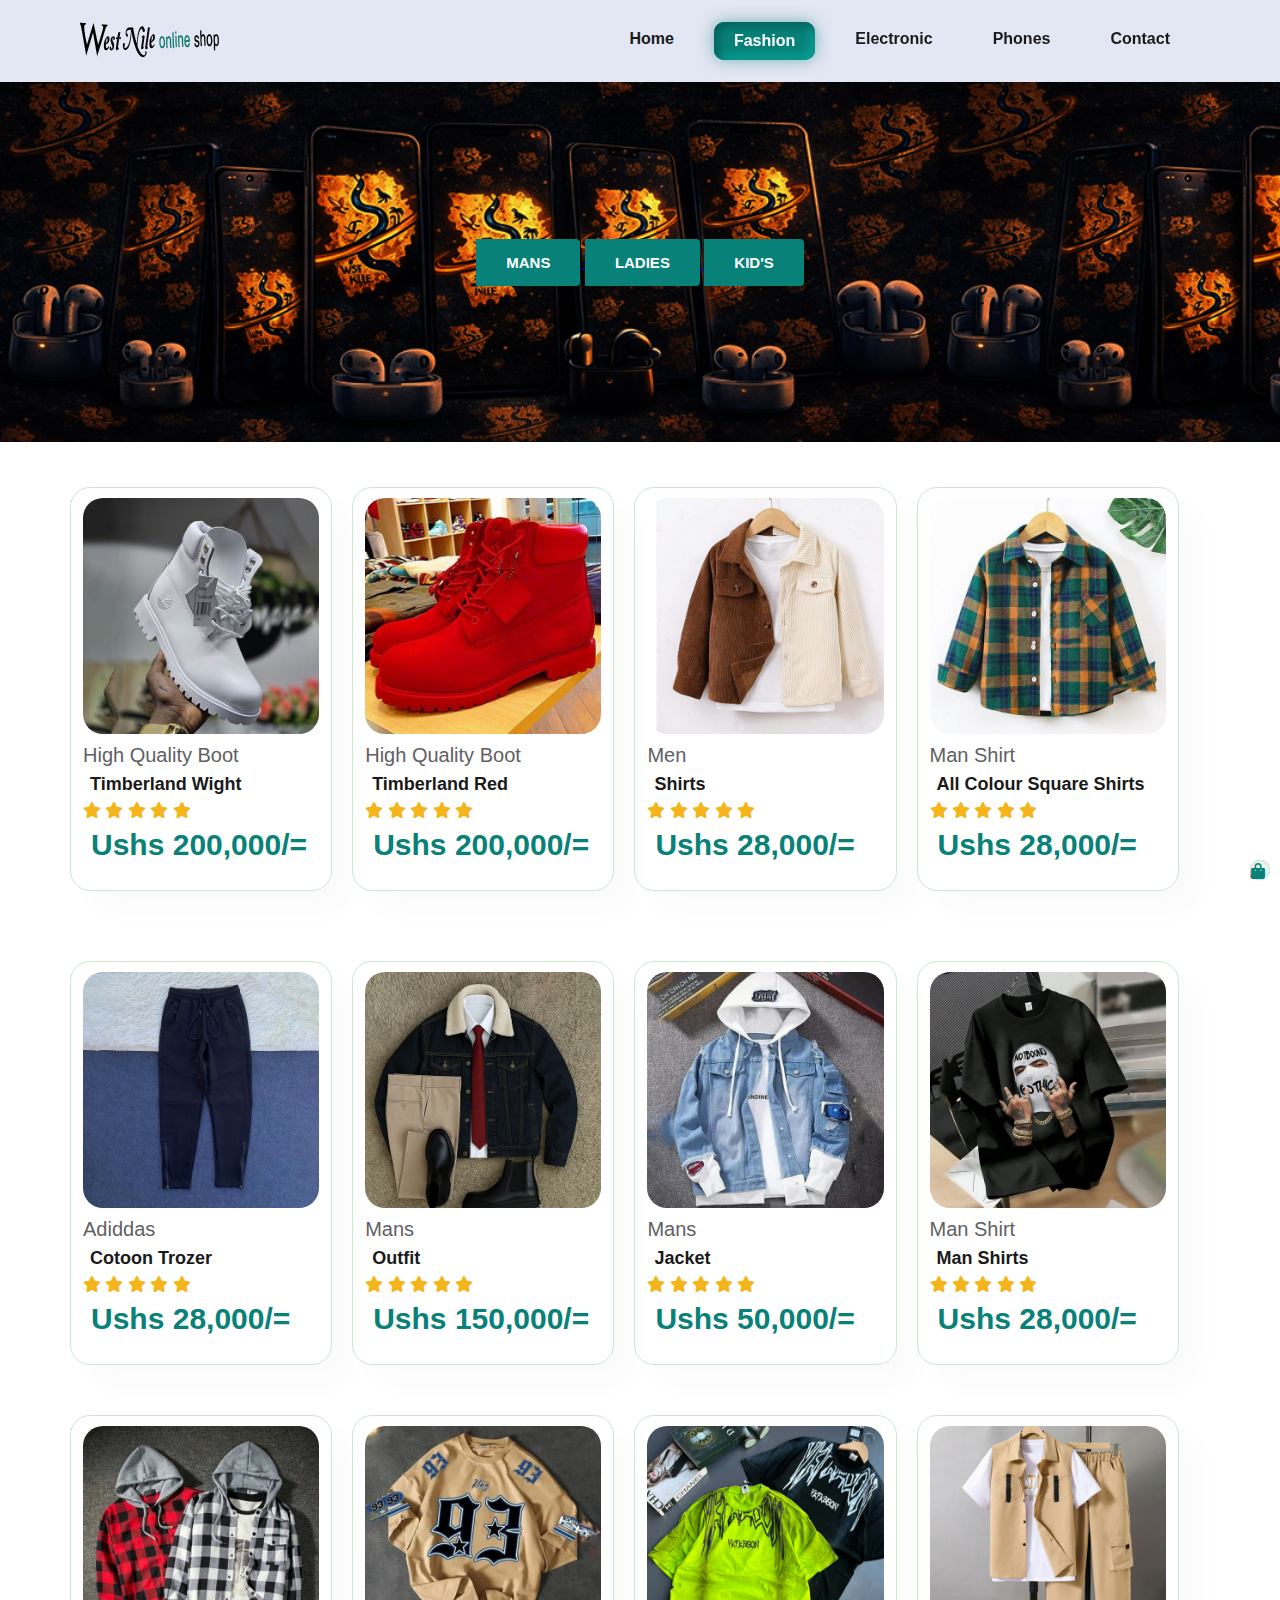
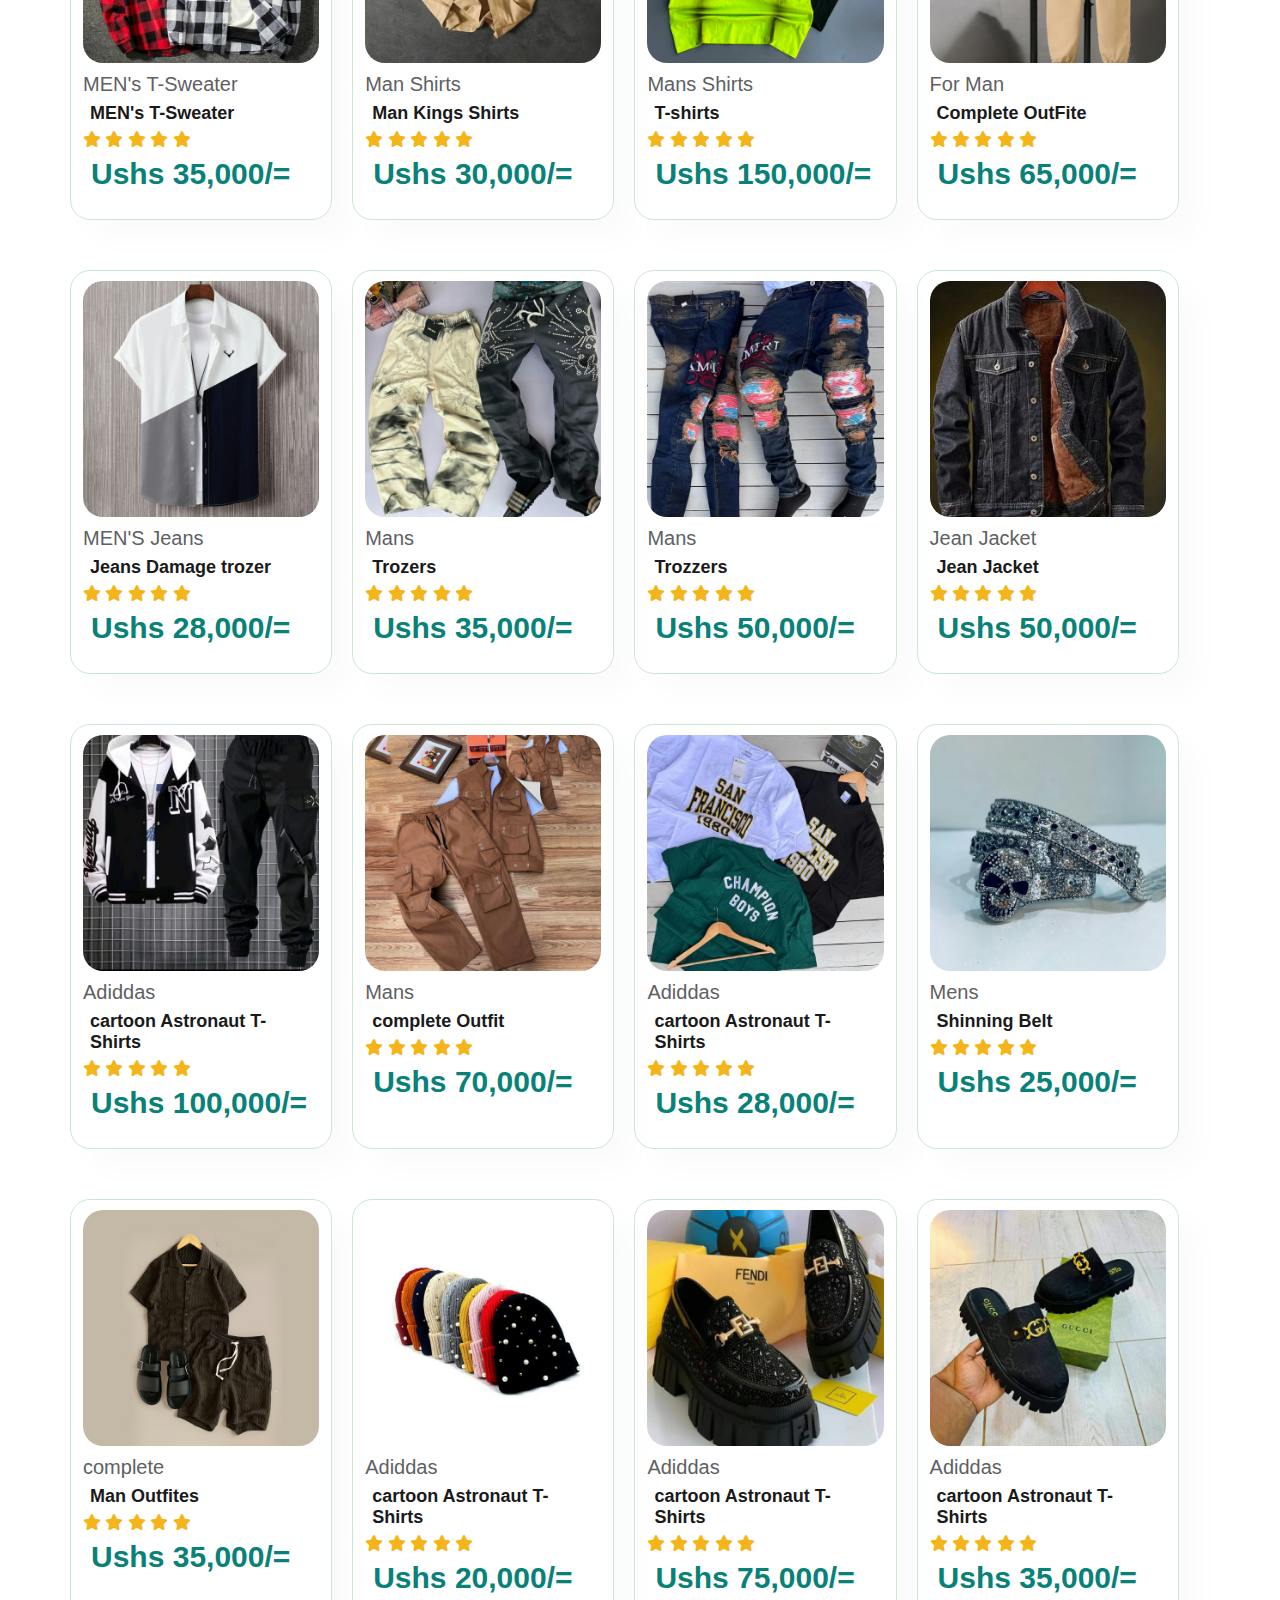
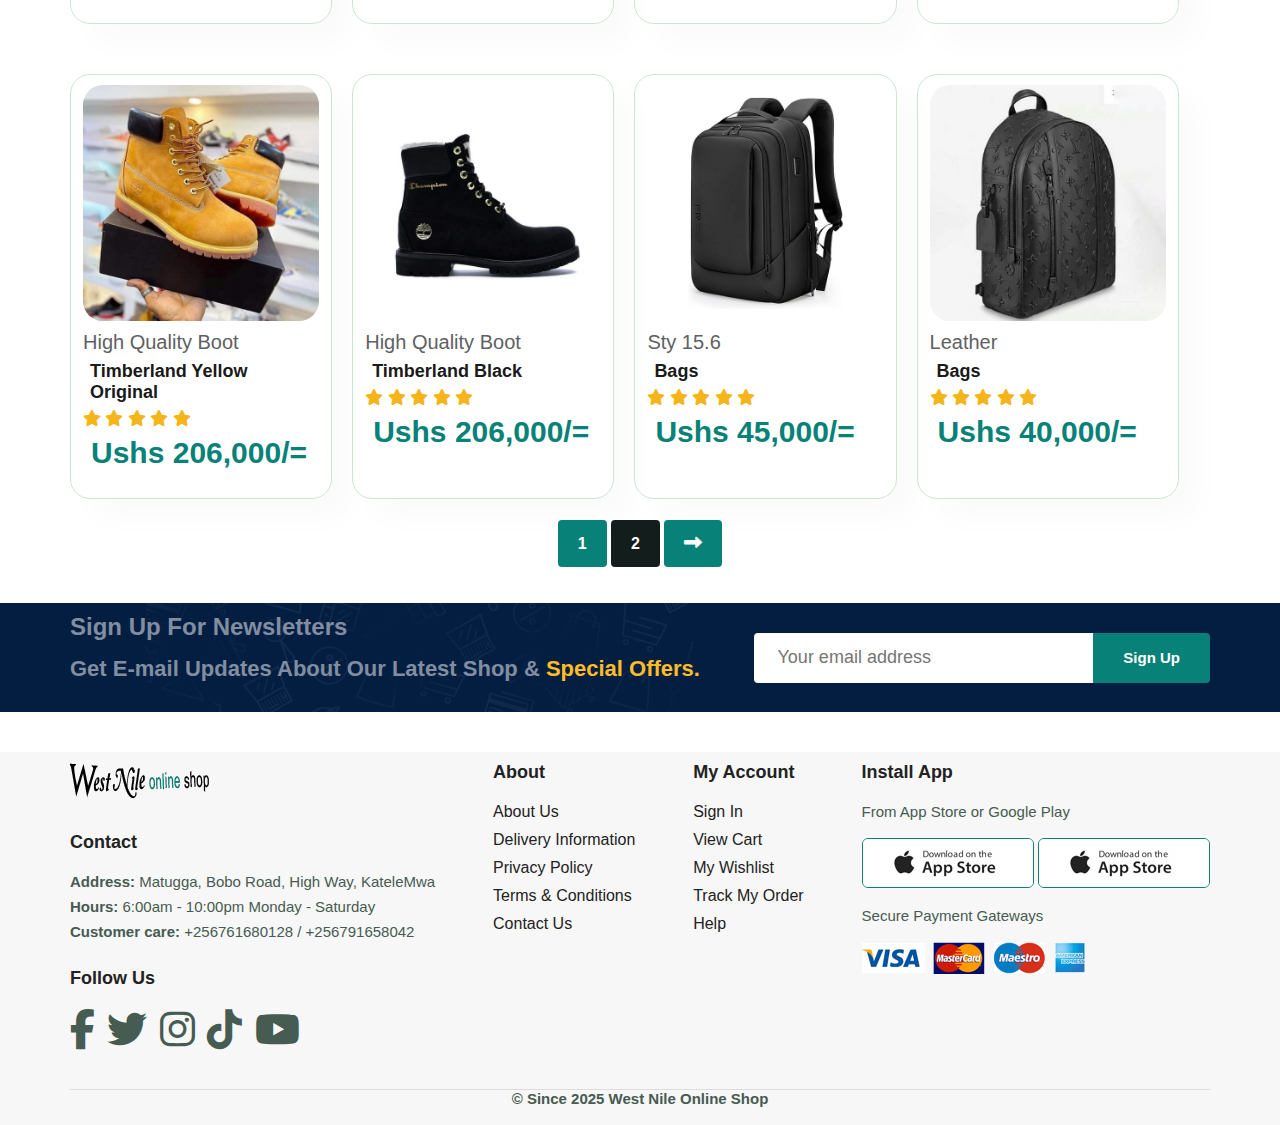
<file: mans.html>
<head>
<head>
    <meta charset="UTF-8">
    <meta name="viewport" content="width=device-width, initial-scale=1.0">
    <title>WEST NILE ONLINE SHOP</title>
    
    <link rel="stylesheet" href="https://cdnjs.cloudflare.com/ajax/libs/font-awesome/6.6.0/css/all.min.css" />

    <meta name="viewport" content="width=device-width, initial-scale=1.0">
    
    <link rel="stylesheet" href="style.css">

</head>
<body>
    <section id="header">
        <a href="#"><img src="tipexx/14.png" class="logo" alt=""></a> 
        <div>
            <ul id ="navbar">
                <li><a href="index.html">Home</a></li>
                <li><a class="active" href="fashion.html">Fashion</a></li>
                <li><a  href="electronic.html">Electronic</a></li>
                <li><a  href="phone.html">Phones</a></li>
                 <li><a href="Contact.html">Contact</a></li>
                <a href="#" id="close"><i class="fa-solid fa-xmark"></i></a>      
    </li>
            </ul>
        </div> 
      
        <div id="mobile">
            
             <i id="bar" class="fa fa-outdent"></i>
        </div>     
    </section>
     <section id="page-header"> 
     <div id="sections"> 
    <a href="mans.html">
        <button class="nomal">MANS</button>
    </a>

    <a href="ladies.html">
        <button class="nomal">LADIES</button>
    </a>

    <a href="kids.html">
        <button class="nomal">KID'S</button>
    </a>
</div>
   
       
        

    </section>
    <section id="product1" class="section-p1">
        <div class="pro-container">
            <div class="pro" onclick="window.location.href='sproductsheose.html?name=High Quality Boot%20Timberland Wight&price=150,000&img1=tipexx/fashion/timberland y 3.jpg&img2=tipexx/fashion/timberland y 3.jpg&img3=tipexx/fashion/timberland y 3.jpg&img4=tipexx/fashion/timberland y 3.jpg';">
                <img src="tipexx/fashion/timberland y 3.jpg" alt="">
                <div class="des">
                    <span>High Quality Boot</span>
                    <h5>Timberland Wight</h5>
                    <div class="star">
                        <i class="fas fa-star"></i>
                        <i class="fas fa-star"></i>
                        <i class="fas fa-star"></i>
                        <i class="fas fa-star"></i>
                        <i class="fas fa-star"></i>
                    </div>
                    <h4>Ushs 200,000/=</h4>
                </div>
                <a href="#"><i class="fas fa-shopping-bag cart"></i> </a>
            </div>
            <div class="pro" onclick="window.location.href='sproductsheose.html?name=High Quality Boot%20Timberland Red @35k,Beltles trezer @30k Jean Jacket 45k Shoes 60k &price=150,000 &img1=tipexx/fashion/jean& Flayer 2.jpg&img2=tipexx/fashion/jean& Flayer 3.jpg&img3=tipexx/fashion/jean& Flayer 1.jpg&img4=tipexx/Fashion/jean& Flayer 1.jpg';">
                <img src="tipexx/fashion/timberland y 2.jpg" alt="">
                <div class="des">
                    <span>High Quality Boot</span>
                    <h5>Timberland Red</h5>
                    <div class="star">
                        <i class="fas fa-star"></i>
                        <i class="fas fa-star"></i>
                        <i class="fas fa-star"></i>
                        <i class="fas fa-star"></i>
                        <i class="fas fa-star"></i>
                    </div>
                    <h4>Ushs 200,000/=</h4>
                </div>
                <a href="#"><i class="fas fa-shopping-bag cart"></i> </a>
            </div>
            <div class="pro" onclick="window.location.href='sproduct.html?name=Men%20Shirts&pr3ce=28,000&img1=tipexx/fashion/90shirt.jpg&img2=tipexx/fashion/90shirt1.jpg&img3=tipexx/fashion/90shirt1.jpg&img4=tipexx/fashion/90shirt.jpg';">
                <img src="tipexx/fashion/90shirt1.jpg" alt="">
                <div class="des">
                    <span>Men</span>
                    <h5>Shirts</h5>
                    <div class="star">
                        <i class="fas fa-star"></i>
                        <i class="fas fa-star"></i>
                        <i class="fas fa-star"></i>
                        <i class="fas fa-star"></i>
                        <i class="fas fa-star"></i>
                    </div>
                    <h4>Ushs 28,000/=</h4>
                </div>
                <a href="#"><i class="fas fa-shopping-bag cart"></i> </a>
            </div>
            <div class="pro" onclick="window.location.href='sproduct.html?name=Man Shirt%20Square Shirts&price=28,000&img1=tipexx/fashion/squire shirt 1.jpg&img2=tipexx/fashion/squire shirt 2.jpg&img3=tipexx/fashion/squire shir3 .jpg&img4=tipexx/squire shirt .jpg';">
                <img src="tipexx/fashion/squire shirt .jpg" alt="">
                <div class="des">
                    <span>Man Shirt</span>
                    <h5>All Colour Square Shirts</h5>
                    <div class="star">
                        <i class="fas fa-star"></i>
                        <i class="fas fa-star"></i>
                        <i class="fas fa-star"></i>
                        <i class="fas fa-star"></i>
                        <i class="fas fa-star"></i>
                    </div>
                    <h4>Ushs 28,000/=</h4>
                </div>
                <a href="#"><i class="fas fa-shopping-bag cart"></i> </a>
            </div>
            <div class="pro-container">
            <div class="pro" onclick="window.location.href='sproduct.html?name=Cartoon%20Mans Trozers&price=28,000&img1=tipexx/fashion/cotoon trozers 2.jpg&img2=tipexx/fashion/cotoon trozers 3.jpg&img3=tipexx/fashion/cotoon trozers 4.jpg&img4=tipexx/fashion/cotoon trozers 1.jpg';">
                <img src="tipexx/fashion/cotoon trozers 1.jpg" alt="">
                <div class="des">
                    <span>Adiddas</span>
                    <h5>Cotoon Trozer</h5>
                    <div class="star">
                        <i class="fas fa-star"></i>
                        <i class="fas fa-star"></i>
                        <i class="fas fa-star"></i>
                        <i class="fas fa-star"></i>
                        <i class="fas fa-star"></i>
                    </div>
                    <h4>Ushs 28,000/=</h4>
                </div>
                <a href="#"><i class="fas fa-shopping-bag cart"></i> </a>
            </div>
            <div class="pro" onclick="window.location.href='sproduct.html?name=Mans%20Line Shirt @35k,Beltles trezer @30k Jean Jacket 45k Shoes 60k &price=150,000 &img1=tipexx/fashion/jean& Flayer 2.jpg&img2=tipexx/fashion/jean& Flayer 3.jpg&img3=tipexx/fashion/jean& Flayer 1.jpg&img4=tipexx/Fashion/jean& Flayer 1.jpg';">
                <img src="tipexx/fashion/jean& Flayer 1.jpg" alt="">
                <div class="des">
                    <span>Mans</span>
                    <h5>Outfit</h5>
                    <div class="star">
                        <i class="fas fa-star"></i>
                        <i class="fas fa-star"></i>
                        <i class="fas fa-star"></i>
                        <i class="fas fa-star"></i>
                        <i class="fas fa-star"></i>
                    </div>
                    <h4>Ushs 150,000/=</h4>
                </div>
                <a href="#"><i class="fas fa-shopping-bag cart"></i> </a>
            </div>
            <div class="pro" onclick="window.location.href='sproduct.html?name=Jean%20Jacket&pr3ce=50,000&img1=tipexx/fashion/jean jacket 1.jpg&img2=tipexx/fashion/jean jacket 1.jpg&img3=tipexx/fashion/jean jacket 3.jpg&img4=tipexx/fashion/jean jacket 2.jpg';">
                <img src="tipexx/fashion/jean jacket 1.jpg" alt="">
                <div class="des">
                    <span>Mans</span>
                    <h5>Jacket</h5>
                    <div class="star">
                        <i class="fas fa-star"></i>
                        <i class="fas fa-star"></i>
                        <i class="fas fa-star"></i>
                        <i class="fas fa-star"></i>
                        <i class="fas fa-star"></i>
                    </div>
                    <h4>Ushs 50,000/=</h4>
                </div>
                <a href="#"><i class="fas fa-shopping-bag cart"></i> </a>
            </div>
            <div class="pro" onclick="window.location.href='sproduct.html?name=Man%20Shirts&price=28,000&img1=tipexx/fashion/Man Shart 2.jpg&img2=tipexx/fashion/Man Shart 1.jpg&img3=tipexx/fashion/Man Shart 1.jpg&img4=tipexx/Man Shart 1.jpg';">
                <img src="tipexx/fashion/Man Shart 1.jpg" alt="">
                <div class="des">
                    <span>Man Shirt</span>
                    <h5>Man Shirts</h5>
                    <div class="star">
                        <i class="fas fa-star"></i>
                        <i class="fas fa-star"></i>
                        <i class="fas fa-star"></i>
                        <i class="fas fa-star"></i>
                        <i class="fas fa-star"></i>
                    </div>
                    <h4>Ushs 28,000/=</h4>
                </div>
                <a href="#"><i class="fas fa-shopping-bag cart"></i> </a>
            </div>
            <div class="pro" onclick="window.location.href='sproduct.html?name=SNEAKES%20LOAFERS&price=35,000&img1=tipexx/fashion/shirt sweater 1.jpg&img2=tipexx/fashion/shirt sweater 1.jpg&img3=tipexx/fashionshirt sweater 1.jpg&img4=tipexx/fashion/shirt sweater 1.jpg';">
                <img src="tipexx/fashion/shirt sweater 1.jpg" alt="">
                <div class="des">
                    <span>MEN's T-Sweater</span>
                    <h5>MEN's T-Sweater</h5>
                    <div class="star">
                        <i class="fas fa-star"></i>
                        <i class="fas fa-star"></i>
                        <i class="fas fa-star"></i>
                        <i class="fas fa-star"></i>
                        <i class="fas fa-star"></i>
                    </div>
                    <h4>Ushs 35,000/=</h4>
                </div>
                <a href="#"><i class="fas fa-shopping-bag cart"></i> </a>
            </div>
            <div class="pro" onclick="window.location.href='sproduct.html?name=MENS SNEAKERS%20LOAFERS&price=30,000&img1=tipexx/fashion/man king shirt 1.jpg&img2=tipexx/fashion/man king shirt 1.jpg&img3=tipexx/fashion/man king shirt 1.jpg&img4=tipexx/fashion/man king shirt 1.jpg';">
                <img src="tipexx/fashion/man king shirt 1.jpg" alt="">
                <div class="des">
                    <span>Man Shirts</span>
                    <h5>Man Kings Shirts</h5>
                    <div class="star">
                        <i class="fas fa-star"></i>
                        <i class="fas fa-star"></i>
                        <i class="fas fa-star"></i>
                        <i class="fas fa-star"></i>
                        <i class="fas fa-star"></i>
                    </div>
                    <h4>Ushs 30,000/=</h4>
                </div>
                <a href="#"><i class="fas fa-shopping-bag cart"></i> </a>
            </div>
            <div class="pro" onclick="window.location.href='sproduct.html?name=Mans%20Shirts&price=30,000&img1=tipexx/f20.jpg&img2=tipexx/f20.jpg&img3=tipexx/fashion/cean girls outfit.jpg&img4=tipexx/f20.jpg';">
                <img src="tipexx/f20.jpg" alt="">
                <div class="des">
                    <span>Mans Shirts</span>
                    <h5>T-shirts</h5>
                    <div class="star">
                        <i class="fas fa-star"></i>
                        <i class="fas fa-star"></i>
                        <i class="fas fa-star"></i>
                        <i class="fas fa-star"></i>
                        <i class="fas fa-star"></i>
                    </div>
                    <h4>Ushs 150,000/=</h4>
                </div>
                <a href="#"><i class="fas fa-shopping-bag cart"></i> </a>
            </div>
            <div class="pro" onclick="window.location.href='sproduct.html?name=Half cort @25k%20trozer @25k shirt @15k&price=65,000&img1=tipexx/fashion/for man 1.jpg&img2=tipexx/fashion/for man 1.jpg&img3=tipexx/fashion/for man 1.jpg&img4=tipexx/fashion/for man 1.jpg';">
                <img src="tipexx/fashion/for man 1.jpg" alt="">
                <div class="des">
                    <span>For Man</span>
                    <h5>Complete OutFite</h5>
                    <div class="star">
                        <i class="fas fa-star"></i>
                        <i class="fas fa-star"></i>
                        <i class="fas fa-star"></i>
                        <i class="fas fa-star"></i>
                        <i class="fas fa-star"></i>
                    </div>
                    <h4>Ushs 65,000/=</h4>
                </div>
                <a href="#"><i class="fas fa-shopping-bag cart"></i> </a>
            </div>
            <div class="pro" onclick="window.location.href='sproduct.html?name=MENS Jeans%20Jeans Damage trozer&price=28,000&img1=tipexx/fashion/sshirt 1.jpg&img2=tipexx/fashion/sshirt 1.jpg&img3=tipexx/fashion/sshirt 1.jpg&img4=tipexx/fashion/sshirt 1.jpg';">
                <img src="tipexx/fashion/sshirt 1.jpg" alt="">
                <div class="des">
                    <span>MEN'S Jeans</span>
                    <h5>Jeans Damage trozer</h5>
                    <div class="star">
                        <i class="fas fa-star"></i>
                        <i class="fas fa-star"></i>
                        <i class="fas fa-star"></i>
                        <i class="fas fa-star"></i>
                        <i class="fas fa-star"></i>
                    </div>
                    <h4>Ushs 28,000/=</h4>
                </div>
                <a href="#"><i class="fas fa-shopping-bag cart"></i> </a>
            </div>
            <div class="pro"onclick="window.location.href='sproduct.html?name=Design%20Short&price=35,000&img1=tipexx/f36.jpg&img2=tipexx/f37.jpg&img3=tipexx/f38.jpg&img4=tipexx/f39.jpg';">
                <img src="tipexx/f36.jpg" alt="">
                <div class="des">
                    <span>Mans</span>
                    <h5>Trozers</h5>
                    <div class="star">
                        <i class="fas fa-star"></i>
                        <i class="fas fa-star"></i>
                        <i class="fas fa-star"></i>
                        <i class="fas fa-star"></i>
                        <i class="fas fa-star"></i>
                    </div>
                    <h4>Ushs 35,000/=</h4>
                </div>
                <a href="#"><i class="fas fa-shopping-bag cart"></i> </a>
            </div>
            <div class="pro"  onclick="window.location.href='sproduct.html?name=Mans%20Mans trozzer&price=30,000&img1=tipexx/fashion/man1.jpg&img2=tipexx/fashion/man2.jpg&img3=tipexx/fashion/man1.jpg&img4=tipexx/fashion/tipexx/fashion/man2.jpg';">
                <img src="tipexx/fashion/man1.jpg" alt="">
                <div class="des">
                    <span>Mans</span>
                    <h5>Trozzers</h5>
                    <div class="star">
                        <i class="fas fa-star"></i>
                        <i class="fas fa-star"></i>
                        <i class="fas fa-star"></i>
                        <i class="fas fa-star"></i>
                        <i class="fas fa-star"></i>
                    </div>
                    <h4>Ushs 50,000/=</h4>
                </div>
                <a href="#"><i class="fas fa-shopping-bag cart"></i> </a>
            </div>
            <div class="pro" onclick="window.location.href='sproduct.html?name=Cartoon%20Astronaut&price=20,000&img1=tipexx/fashion/jean cort 1.jpg&img2=tipexx/fashion/jean cort 2.jpg&img3=tipexx/fashion/jean cort 3.jpg&img4=tipexx/fashion/jean cort 1.jpg';">
                <img src="tipexx/fashion/jean cort 1.jpg" alt="">
                <div class="des">
                    <span>Jean Jacket</span>
                    <h5>Jean Jacket</h5>
                    <div class="star">
                        <i class="fas fa-star"></i>
                        <i class="fas fa-star"></i>
                        <i class="fas fa-star"></i>
                        <i class="fas fa-star"></i>
                        <i class="fas fa-star"></i>
                    </div>
                    <h4>Ushs 50,000/=</h4>
                </div>
                <a href="#"><i class="fas fa-shopping-bag cart"></i> </a>
            </div>
            

            <div class="pro" onclick="window.location.href='sproduct.html?name=Cartoon%20Trozzer @30k sweater @40k t-shirt @25k & Chain @5k&price=120,000&img1=tipexx/fashion/trozzer and sweete 2.jpg&img2=tipexx/fashion/trozzer and sweete 1.jpg&img3=tipexx/fashion/trozzer and sweete 2.jpg&img4=tipexx/fashion/trozzer and sweete 1.jpg';">
                <img src="tipexx/fashion/trozzer and sweete 1.jpg" alt="">
                <div class="des">
                    <span>Adiddas</span>
                    <h5>cartoon Astronaut T-Shirts</h5>
                    <div class="star">
                        <i class="fas fa-star"></i>
                        <i class="fas fa-star"></i>
                        <i class="fas fa-star"></i>
                        <i class="fas fa-star"></i>
                        <i class="fas fa-star"></i>
                    </div>
                    <h4>Ushs 100,000/=</h4>
                </div>
                <a href="#"><i class="fas fa-shopping-bag cart"></i> </a>
            </div>
            <div class="pro" onclick="window.location.href='sproduct.html?name=Man complete Outfit%20Trozzer @35k shirt @35k Half Cort @25k&price=70,000&img1=tipexx/fashion/trozzer and sweete 4.jpg&img2=tipexx/fashion/trozzer and sweete 5.jpg&img3=tipexx/fashion/trozzer and sweete 3.jpg&img4=tipexx/fashion/trozzer and sweete 4.jpg';">
                <img src="tipexx/fashion/trozzer and sweete 3.jpg" alt="">
                <div class="des">
                    <span>Mans</span>
                    <h5>complete Outfit</h5>
                    <div class="star">
                        <i class="fas fa-star"></i>
                        <i class="fas fa-star"></i>
                        <i class="fas fa-star"></i>
                        <i class="fas fa-star"></i>
                        <i class="fas fa-star"></i>
                    </div>
                    <h4>Ushs 70,000/=</h4>
                </div>
                <a href="#"><i class="fas fa-shopping-bag cart"></i> </a>
            </div>
            <div class="pro" onclick="window.location.href='sproduct.html?name=Cartoon%20Astronaut&price=28,000&img1=tipexx/fashion/shirt2.jpg&img2=tipexx/fashion/shirt3.jpg&img3=tipexx/fashion/shirt4.jpg&img4=tipexx/fashion/shirt1.jpg';">
                <img src="tipexx/fashion/shirt1.jpg" alt="">
                <div class="des">
                    <span>Adiddas</span>
                    <h5>cartoon Astronaut T-Shirts</h5>
                    <div class="star">
                        <i class="fas fa-star"></i>
                        <i class="fas fa-star"></i>
                        <i class="fas fa-star"></i>
                        <i class="fas fa-star"></i>
                        <i class="fas fa-star"></i>
                    </div>
                    <h4>Ushs 28,000/=</h4>
                </div>
                <a href="#"><i class="fas fa-shopping-bag cart"></i> </a>
            </div>
            <div class="pro" onclick="window.location.href='sproduct.html?name=Cartoon%20Astronaut&price=25,000&img1=tipexx/fashion/belt 2.jpg&img2=tipexx/fashion/belt 1.jpg&img3=tipexx/fashion/belt 2.jpg&img4=tipexx/fashion/belt 2.jpg';">
                <img src="tipexx/fashion/belt 1.jpg" alt="">
                <div class="des">
                    <span>Mens</span>
                    <h5>Shinning Belt</h5>
                    <div class="star">
                        <i class="fas fa-star"></i>
                        <i class="fas fa-star"></i>
                        <i class="fas fa-star"></i>
                        <i class="fas fa-star"></i>
                        <i class="fas fa-star"></i>
                    </div>
                    <h4>Ushs 25,000/=</h4>
                </div>
                <a href="#"><i class="fas fa-shopping-bag cart"></i> </a>
            </div>
            <div class="pro" onclick="window.location.href='sproduct.html?name=Complete%T-Shirts @ 28k Shorts @25k Shoes @40k&price=35,000&img1=tipexx/fashion/sho 2.jpg&img2=tipexx/fashion/sho 1.jpg&img3=tipexx/fashion/sho 2.jpg&img4=tipexx/fashion/sho 1.jpg';">
                <img src="tipexx/fashion/sho 1.jpg" alt="">
                <div class="des">
                    <span>complete</span>
                    <h5>Man Outfites</h5>
                    <div class="star">
                        <i class="fas fa-star"></i>
                        <i class="fas fa-star"></i>
                        <i class="fas fa-star"></i>
                        <i class="fas fa-star"></i>
                        <i class="fas fa-star"></i>
                    </div>
                    <h4>Ushs 35,000/=</h4>
                </div>
                <a href="#"><i class="fas fa-shopping-bag cart"></i> </a>
            </div>
           
            <div class="pro" onclick="window.location.href='sproduct.html?name=Cartoon%20Astronaut&price=20,000&img1=tipexx/fashion/head socks 2.jpg&img2=tipexx/fashion/head socks 3.jpg&img3=tipexx/fashion/head socks 1.jpg&img4=tipexx/fashion/head socks 2.jpg';">
                <img src="tipexx/fashion/head socks 2.jpg" alt="">
                <div class="des">
                    <span>Adiddas</span>
                    <h5>cartoon Astronaut T-Shirts</h5>
                    <div class="star">
                        <i class="fas fa-star"></i>
                        <i class="fas fa-star"></i>
                        <i class="fas fa-star"></i>
                        <i class="fas fa-star"></i>
                        <i class="fas fa-star"></i>
                    </div>
                    <h4>Ushs 20,000/=</h4>
                </div>
                <a href="#"><i class="fas fa-shopping-bag cart"></i> </a>
            </div>
             <div class="pro" onclick="window.location.href='sproduct.html?name=Cartoon%20Astronaut&price=75,000&img1=tipexx/fashion/super shoes 2.jpg&img2=tipexx/fashion/super shoes 3.jpg&img3=tipexx/fashion/super shoes 4.jpg&img4=tipexx/fashion/super shoes 1.jpg';">
                <img src="tipexx/fashion/super shoes 1.jpg" alt="">
                <div class="des">
                    <span>Adiddas</span>
                    <h5>cartoon Astronaut T-Shirts</h5>
                    <div class="star">
                        <i class="fas fa-star"></i>
                        <i class="fas fa-star"></i>
                        <i class="fas fa-star"></i>
                        <i class="fas fa-star"></i>
                        <i class="fas fa-star"></i>
                    </div>
                    <h4>Ushs 75,000/=</h4>
                </div>
                <a href="#"><i class="fas fa-shopping-bag cart"></i> </a>
            </div>
            <div class="pro" onclick="window.location.href='sproduct.html?name=Cartoon%20Astronaut&price=35,000&img1=tipexx/fashion/sandle 3.jpg&img2=tipexx/fashion/sandle 1.jpg&img3=tipexx/fashion/sandle 2.jpg&img4=tipexx/fashion/sandle 1.jpg';">
                <img src="tipexx/fashion/sandle 2.jpg" alt="">
                <div class="des">
                    <span>Adiddas</span>
                    <h5>cartoon Astronaut T-Shirts</h5>
                    <div class="star">
                        <i class="fas fa-star"></i>
                        <i class="fas fa-star"></i>
                        <i class="fas fa-star"></i>
                        <i class="fas fa-star"></i>
                        <i class="fas fa-star"></i>
                    </div>
                    <h4>Ushs 35,000/=</h4>
                </div>
                <a href="#"><i class="fas fa-shopping-bag cart"></i> </a>
            </div>
            <div class="pro" onclick="window.location.href='sproductsheose.html?name=High Quality Boot%20Timberland Yellow Original&price=206,000&img1=tipexx/fashion/timberland y 2.jpg&img2=tipexx/fashion/timberland y 3.jpg&img3=tipexx/fashion/timberland y 2.jpg&img4=tipexx/fashion/timberland y 1.jpg';">
                <img src="tipexx/fashion/timberland y 1.jpg" alt="">
                <div class="des">
                    <span>High Quality Boot</span>
                    <h5>Timberland Yellow Original</h5>
                    <div class="star">
                        <i class="fas fa-star"></i>
                        <i class="fas fa-star"></i>
                        <i class="fas fa-star"></i>
                        <i class="fas fa-star"></i>
                        <i class="fas fa-star"></i>
                    </div>
                    <h4>Ushs 206,000/=</h4>
                </div>
                <a href="#"><i class="fas fa-shopping-bag cart"></i> </a>
            </div>
            <div class="pro" onclick="window.location.href='sproductsheose.html?name=High Quality Boot%20Timberland Black&price=206,000&img1=tipexx/fashion/timberland 2.jpg&img2=tipexx/fashion/timberland 2.jpg&img3=tipexx/fashion/timberland 2.jpg&img4=tipexx/fashion/timberland 2.jpg';">
                <img src="tipexx/fashion/timberland 2.jpg" alt="">
                <div class="des">
                    <span>High Quality Boot</span>
                    <h5>Timberland Black</h5>
                    <div class="star">
                        <i class="fas fa-star"></i>
                        <i class="fas fa-star"></i>
                        <i class="fas fa-star"></i>
                        <i class="fas fa-star"></i>
                        <i class="fas fa-star"></i>
                    </div>
                    <h4>Ushs 206,000/=</h4>
                </div>
                <a href="#"><i class="fas fa-shopping-bag cart"></i> </a>
            </div>
            <div class="pro" onclick="window.location.href='sproduct.html?name=Sty 15.6%20Bags&price=45,000&img1=tipexx/fashion/Sty 15.jpg&img2=tipexx/fashion/Sty 15.jpg&img3=tipexx/fashion/Sty 15.jpg&img4=tipexx/fashion/Sty 15.jpg';">
                <img src="tipexx/fashion/Sty 15.jpg" alt="">
                <div class="des">
                    <span>Sty 15.6</span>
                    <h5>Bags</h5>
                    <div class="star">
                        <i class="fas fa-star"></i>
                        <i class="fas fa-star"></i>
                        <i class="fas fa-star"></i>
                        <i class="fas fa-star"></i>
                        <i class="fas fa-star"></i>
                    </div>
                    <h4>Ushs 45,000/=</h4>
                </div>
                <a href="#"><i class="fas fa-shopping-bag cart"></i> </a>
            </div>
            <div class="pro" onclick="window.location.href='sproduct.html?name=Leather%20Bags&price=40,000&img1=tipexx/fashion/bag1.jpg&img2=tipexx/fashion/bag1.jpg&img3=tipexx/fashion/bag1.jpg&img4=tipexx/fashion/bag1.jpg';">
                <img src="tipexx/fashion/bag1.jpg" alt="">
                <div class="des">
                    <span>Leather</span>
                    <h5>Bags</h5>
                    <div class="star">
                        <i class="fas fa-star"></i>
                        <i class="fas fa-star"></i>
                        <i class="fas fa-star"></i>
                        <i class="fas fa-star"></i>
                        <i class="fas fa-star"></i>
                    </div>
                    <h4>Ushs 40,000/=</h4>
                </div>
                <a href="#"><i class="fas fa-shopping-bag cart"></i> </a>
            </div>
            

        </div>
    </section><section id="pagination" class="section-p1">
    <a href="fashion.html">1</a>
    <a href="next-page-fasion.html"class="active">2</a>
    <a href="#"><i class="fas fa-long-arrow-alt-right"></i></a>
</section>
    
    <section id ="newsletter" class="section-p1 section-m1">
        <div class="newstext">
        <h4>Sign Up For Newsletters</h4>
        <p>Get E-mail Updates About Our Latest Shop & 
            <span>Special Offers.</span></p>
    </div>

    <div class="form"> 
        <input type="text" placeholder="Your email address">
        <button class="nomal">Sign Up</button>
    </div>
    </section>
    <footer class="section-p1">
    <div class="col">
        <img class="logo" src="tipexx/14.png" alt="Company Logo">
        <h4>Contact</h4>
        <p><strong>Address:</strong> Matugga, Bobo Road, High Way, KateleMwa</p>
        <p><strong>Hours:</strong> 6:00am - 10:00pm Monday - Saturday</p>
        <p><strong>Customer care:</strong> +256761680128 / +256791658042</p>
        <div class="follow">
            <h4>Follow Us</h4>
            <div class="icon">
                <i class="fab fa-facebook-f"></i> 
                <i class="fab fa-twitter"></i>
                <i class="fab fa-instagram"></i>
                <i class="fab fa-tiktok"></i>
                <i class="fab fa-youtube"></i>
            </div>
        </div>
    </div>

    <div class="col">
        <h4>About</h4>
        <a href="#">About Us</a>
        <a href="#">Delivery Information</a>
        <a href="#">Privacy Policy</a>
        <a href="#">Terms & Conditions</a>
        <a href="#">Contact Us</a>
    </div>

    <div class="col">
        <h4>My Account</h4>
        <a href="#">Sign In</a>
        <a href="#">View Cart</a>
        <a href="#">My Wishlist</a>
        <a href="#">Track My Order</a>
        <a href="#">Help</a>
    </div>

    <div class="col install">
        <h4>Install App</h4>
        <p>From App Store or Google Play</p>
        <div class="row">
            <img src="tipexx/app.jpg" alt="App Store Badge">
            <img src="tipexx/app.jpg" alt="Google Play Badge">
        </div>
        <p>Secure Payment Gateways</p>
        <img src="tipexx/pay.png" alt="Payment Methods">
    </div>

    <div class="copyright">
        <p>© Since 2025 West Nile Online Shop</p>
    </div>
</footer>

 
    





    <script src="script.js"></script>
</body>
</html>
</file>
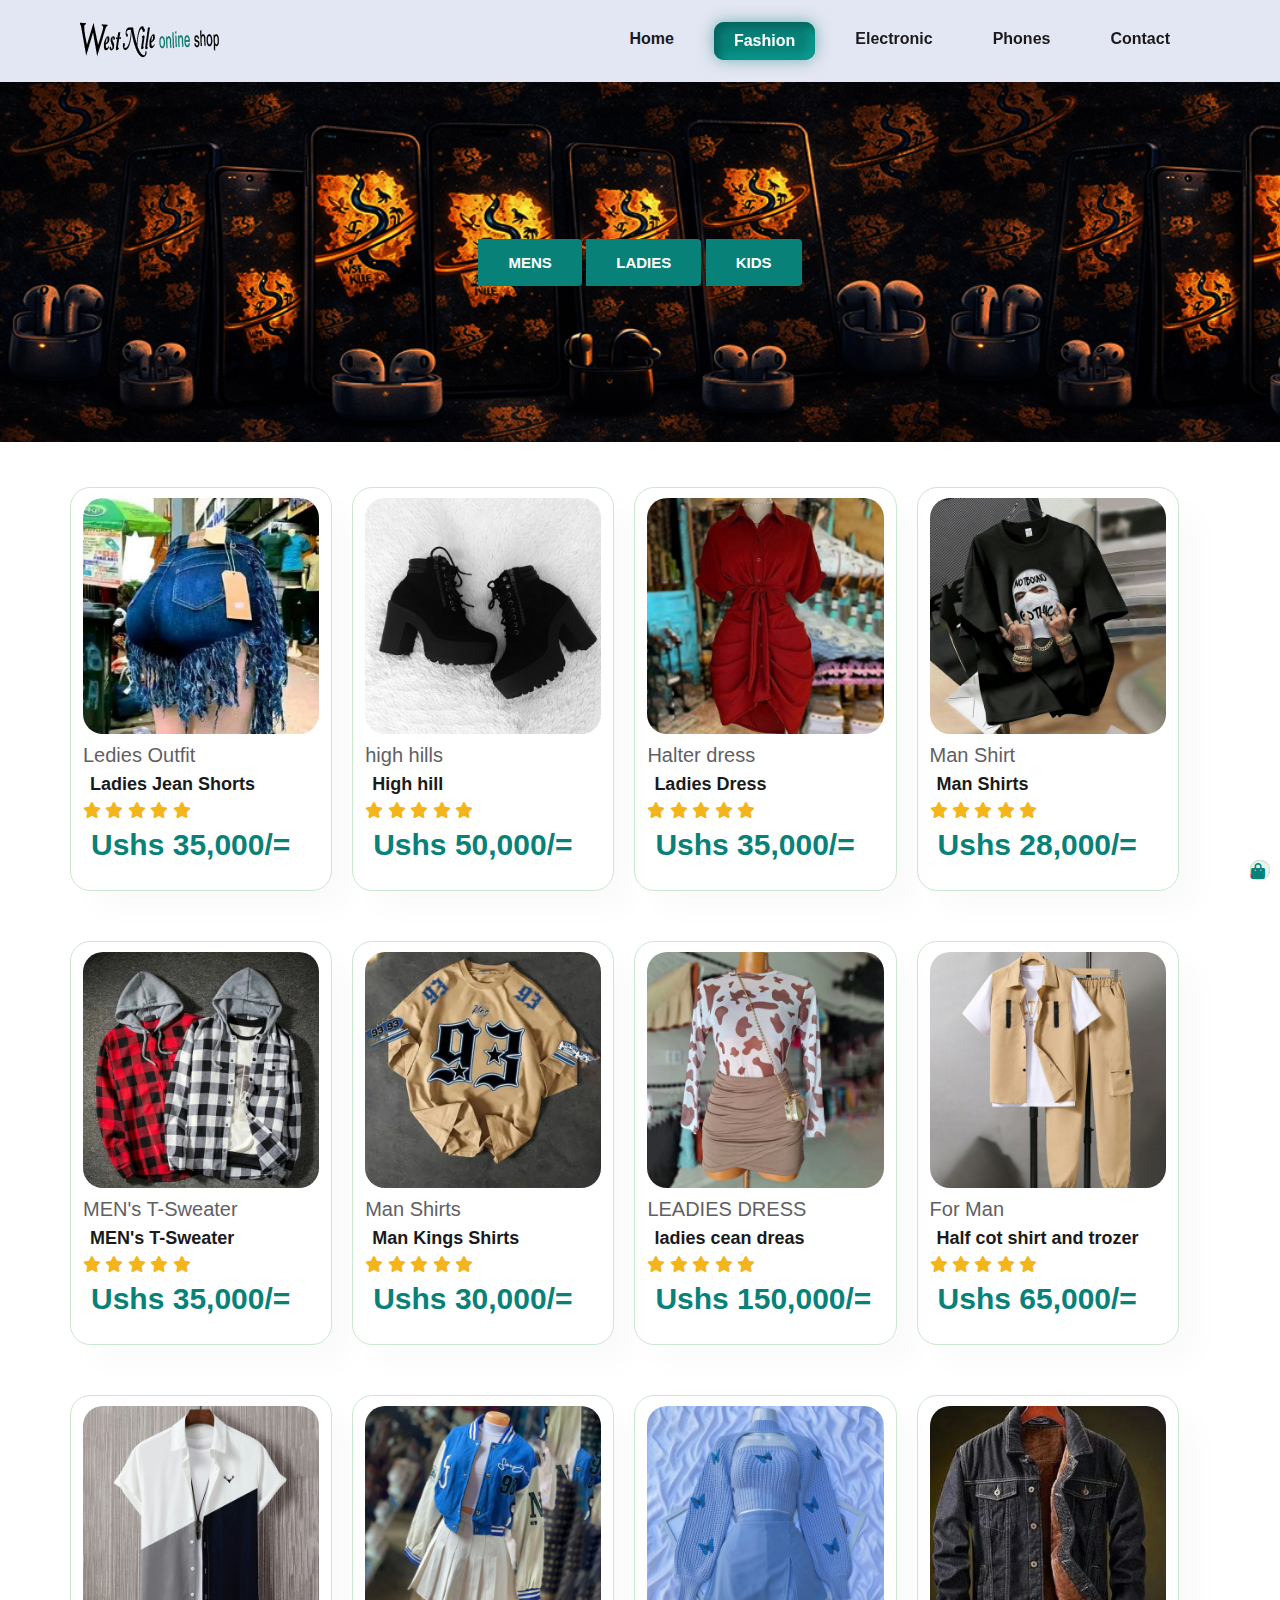
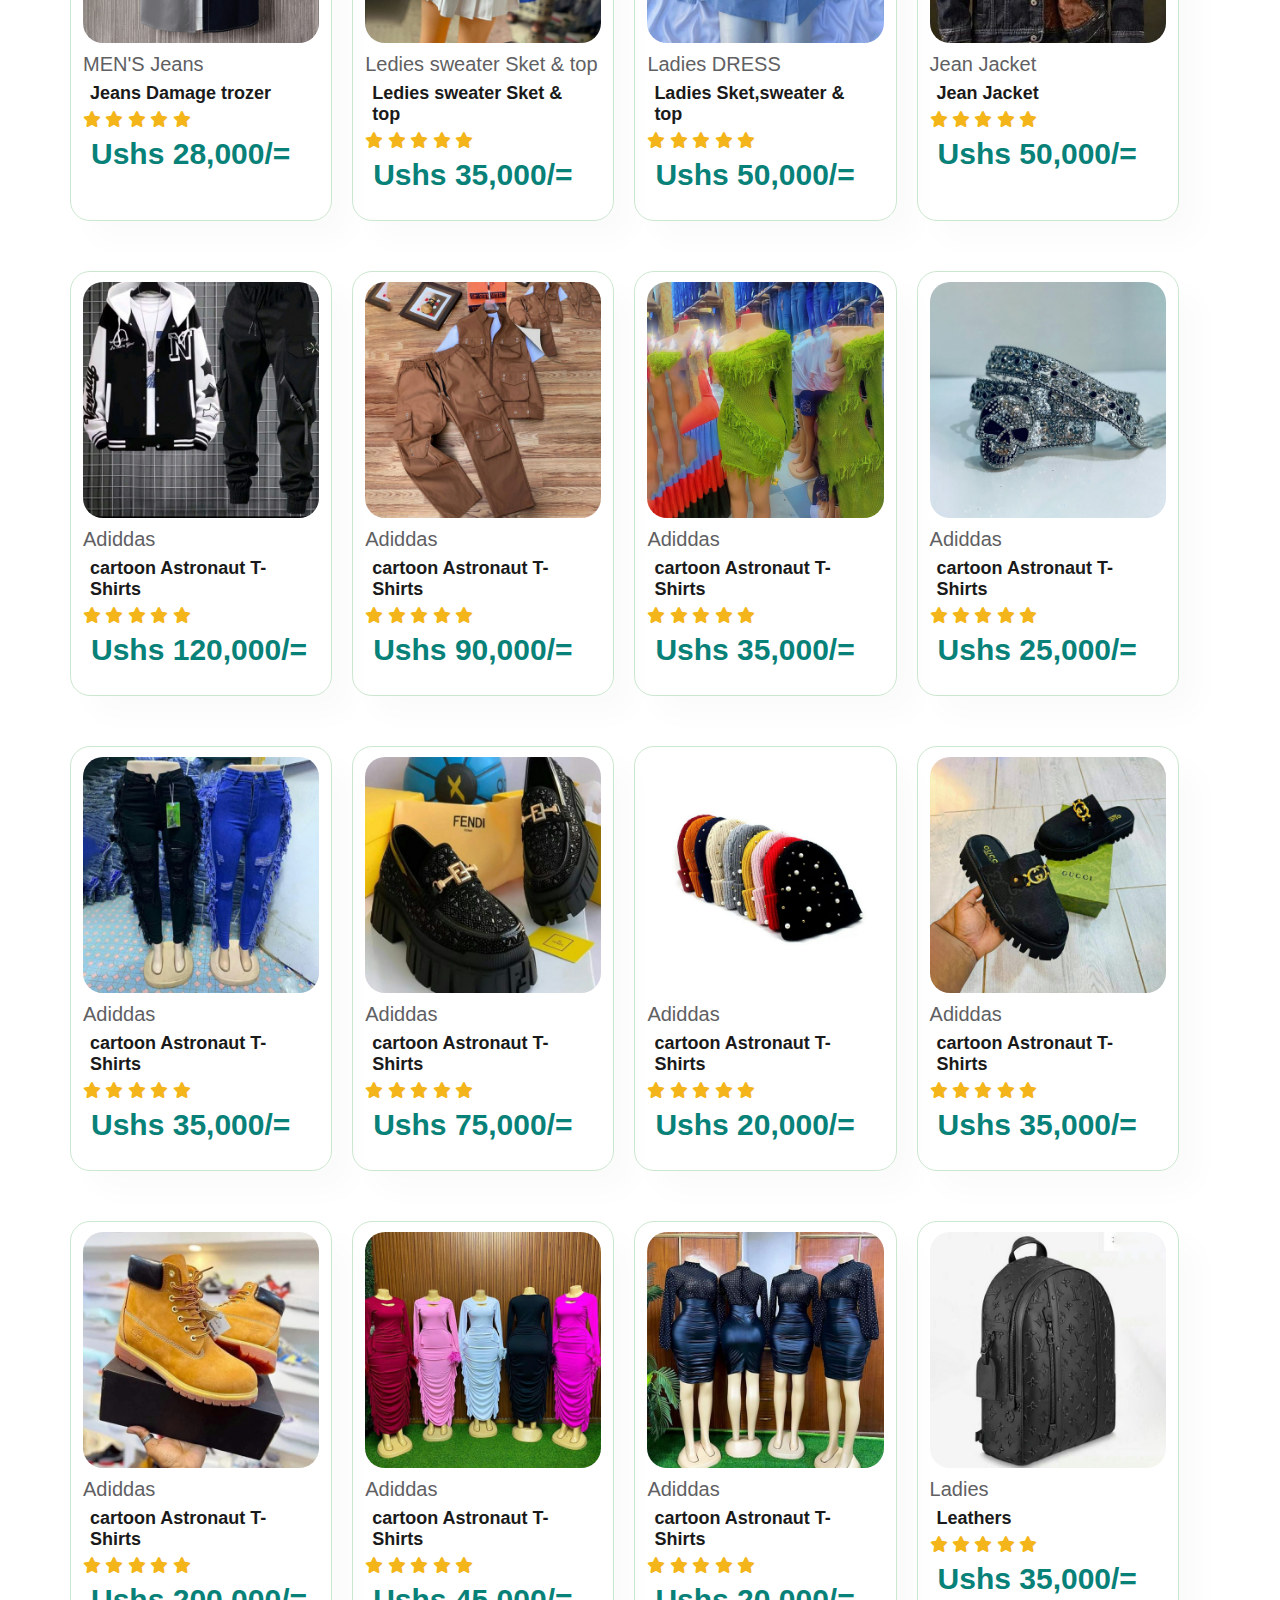
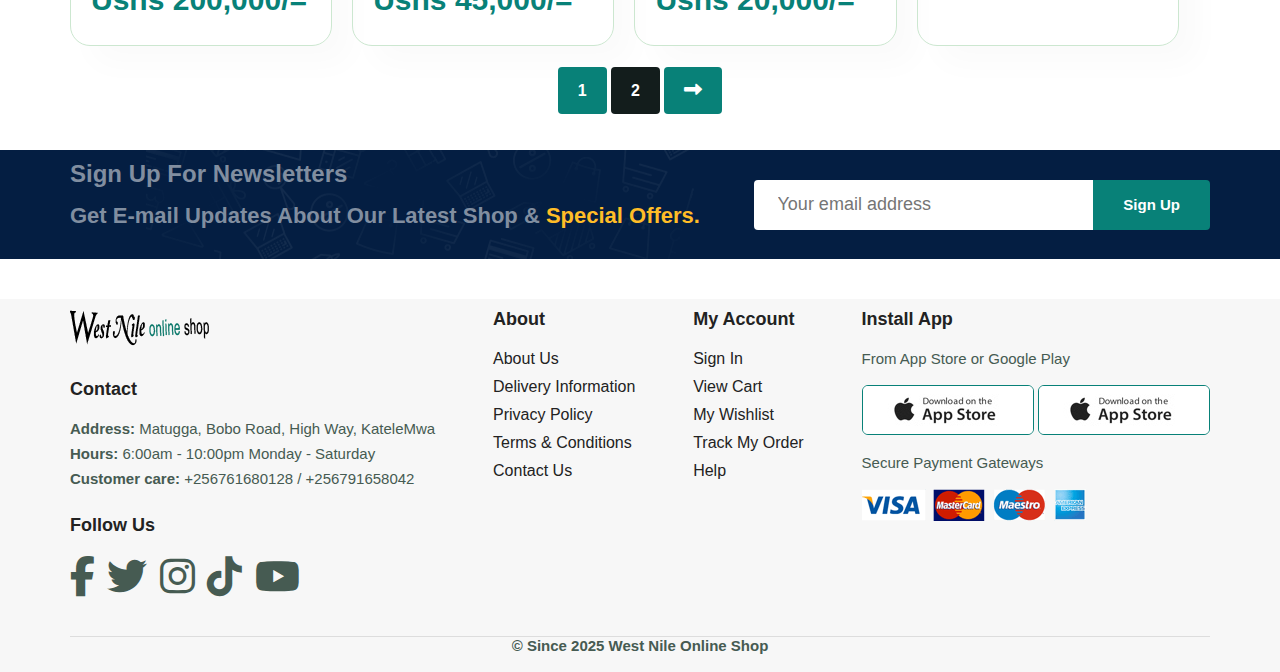
<file: next-page-fasion.html>
<head>
<head>
    <meta charset="UTF-8">
    <meta name="viewport" content="width=device-width, initial-scale=1.0">
    <title>WEST NILE ONLINE SHOP</title>
    
    <link rel="stylesheet" href="https://cdnjs.cloudflare.com/ajax/libs/font-awesome/6.6.0/css/all.min.css" />

    <meta name="viewport" content="width=device-width, initial-scale=1.0">
    
    <link rel="stylesheet" href="style.css">

</head>
<body>
    <section id="header">
        <a href="#"><img src="tipexx/14.png" class="logo" alt=""></a> 
        <div>
            <ul id ="navbar">
                <li><a href="index.html">Home</a></li>
                <li><a class="active" href="fashion.html">Fashion</a></li>
                <li><a  href="electronic.html">Electronic</a></li>
                <li><a  href="phone.html">Phones</a></li>
                 <li><a href="Contact.html">Contact</a></li>
                <a href="#" id="close"><i class="fa-solid fa-xmark"></i></a>

    </li>
            </ul>
        </div> 
      
        <div id="mobile">
            
             <i id="bar" class="fa fa-outdent"></i>
        </div>     
    </section>
     <section id="page-header"> 
     <div id="sections"> 
    <a href="mans.html">
        <button class="nomal">MENS</button>
    </a>

    <a href="ladies.html">
        <button class="nomal">LADIES</button>
    </a>

    <a href="kids.html">
        <button class="nomal">KIDS</button>
    </a>
</div>
   
       
        

    </section>
    <section id="product1" class="section-p1">
        <div class="pro-container">
            <div class="pro" onclick="window.location.href='sproduct.html?name=Ladies%20Outfits&price=35,000&img1=tipexx/fashion/ladies jeans short 1.jpg&img2=tipexx/fashion/ladies jeans short 2.jpg&img3=tipexx/fashion/ladies jeans short 1.jpg&img4=tipexx/fashion/ladies jeans short 2.jpg';">
                <img src="tipexx/fashion/ladies jeans short 1.jpg" alt="">
                <div class="des">
                    <span>Ledies Outfit</span>
                    <h5>Ladies Jean Shorts</h5>
                    <div class="star">
                        <i class="fas fa-star"></i>
                        <i class="fas fa-star"></i>
                        <i class="fas fa-star"></i>
                        <i class="fas fa-star"></i>
                        <i class="fas fa-star"></i>
                    </div>
                    <h4>Ushs 35,000/=</h4>
                </div>
                <a href="#"><i class="fas fa-shopping-bag cart"></i> </a>
            </div>
            <div class="pro" onclick="window.location.href='sproduct.html?name=Cartoon%20Astronaut&price=50,000&img1=tipexx/fashion/high hill 2.jpg&img2=tipexx/fashion/high hill 3.jpg&img3=tipexx/fashion/high hill 2.jpg&img4=tipexx/fashion/high hill 1.jpg';">
                <img src="tipexx/fashion/high hill 1.jpg" alt="">
                <div class="des">
                    <span>high hills</span>
                    <h5>High hill </h5>
                    <div class="star">
                        <i class="fas fa-star"></i>
                        <i class="fas fa-star"></i>
                        <i class="fas fa-star"></i>
                        <i class="fas fa-star"></i>
                        <i class="fas fa-star"></i>
                    </div>
                    <h4>Ushs 50,000/=</h4>
                </div>
                <a href="#"><i class="fas fa-shopping-bag cart"></i> </a>
            </div>
            <div class="pro" onclick="window.location.href='sproduct.html?name=Halter%20Dress&price=35,000&img1=tipexx/fashion/halter dress1.jpg&img2=tipexx/fashion/halter dress.jpg&img3=tipexx/fashion/halter dress.jpg&img4=tipexx/fashion/halter dress.jpg';">
                <img src="tipexx/fashion/halter dress.jpg" alt="">
                <div class="des">
                    <span>Halter dress</span>
                    <h5>Ladies Dress</h5>
                    <div class="star">
                        <i class="fas fa-star"></i>
                        <i class="fas fa-star"></i>
                        <i class="fas fa-star"></i>
                        <i class="fas fa-star"></i>
                        <i class="fas fa-star"></i>
                    </div>
                    <h4>Ushs 35,000/=</h4>
                </div>
                <a href="#"><i class="fas fa-shopping-bag cart"></i> </a>
            </div>
            <div class="pro" onclick="window.location.href='sproduct.html?name=Man%20Shirts&price=28,000&img1=tipexx/fashion/Man Shart 2.jpg&img2=tipexx/fashion/Man Shart 1.jpg&img3=tipexx/fashion/Man Shart 1.jpg&img4=tipexx/Man Shart 1.jpg';">
                <img src="tipexx/fashion/Man Shart 1.jpg" alt="">
                <div class="des">
                    <span>Man Shirt</span>
                    <h5>Man Shirts</h5>
                    <div class="star">
                        <i class="fas fa-star"></i>
                        <i class="fas fa-star"></i>
                        <i class="fas fa-star"></i>
                        <i class="fas fa-star"></i>
                        <i class="fas fa-star"></i>
                    </div>
                    <h4>Ushs 28,000/=</h4>
                </div>
                <a href="#"><i class="fas fa-shopping-bag cart"></i> </a>
            </div>
            <div class="pro" onclick="window.location.href='sproduct.html?name=SNEAKES%20LOAFERS&price=35,000&img1=tipexx/fashion/shirt sweater 1.jpg&img2=tipexx/fashion/shirt sweater 1.jpg&img3=tipexx/fashionshirt sweater 1.jpg&img4=tipexx/fashion/shirt sweater 1.jpg';">
                <img src="tipexx/fashion/shirt sweater 1.jpg" alt="">
                <div class="des">
                    <span>MEN's T-Sweater</span>
                    <h5>MEN's T-Sweater</h5>
                    <div class="star">
                        <i class="fas fa-star"></i>
                        <i class="fas fa-star"></i>
                        <i class="fas fa-star"></i>
                        <i class="fas fa-star"></i>
                        <i class="fas fa-star"></i>
                    </div>
                    <h4>Ushs 35,000/=</h4>
                </div>
                <a href="#"><i class="fas fa-shopping-bag cart"></i> </a>
            </div>
            <div class="pro" onclick="window.location.href='sproduct.html?name=MENS SNEAKERS%20LOAFERS&price=30,000&img1=tipexx/fashion/man king shirt 1.jpg&img2=tipexx/fashion/man king shirt 1.jpg&img3=tipexx/fashion/man king shirt 1.jpg&img4=tipexx/fashion/man king shirt 1.jpg';">
                <img src="tipexx/fashion/man king shirt 1.jpg" alt="">
                <div class="des">
                    <span>Man Shirts</span>
                    <h5>Man Kings Shirts</h5>
                    <div class="star">
                        <i class="fas fa-star"></i>
                        <i class="fas fa-star"></i>
                        <i class="fas fa-star"></i>
                        <i class="fas fa-star"></i>
                        <i class="fas fa-star"></i>
                    </div>
                    <h4>Ushs 30,000/=</h4>
                </div>
                <a href="#"><i class="fas fa-shopping-bag cart"></i> </a>
            </div>
            <div class="pro" onclick="window.location.href='sproduct.html?name=Cean ladies dress%20with Bag&price=50,000&img1=tipexx/fashion/cean girls outfit.jpg&img2=tipexx/fashion/cean girls outfit.jpg&img3=tipexx/fashion/cean girls outfit.jpg&img4=tipexx/fashion/cean girls outfit.jpg';">
                <img src="tipexx/fashion/cean girls outfit.jpg" alt="">
                <div class="des">
                    <span>LEADIES DRESS</span>
                    <h5>ladies cean dreas</h5>
                    <div class="star">
                        <i class="fas fa-star"></i>
                        <i class="fas fa-star"></i>
                        <i class="fas fa-star"></i>
                        <i class="fas fa-star"></i>
                        <i class="fas fa-star"></i>
                    </div>
                    <h4>Ushs 150,000/=</h4>
                </div>
                <a href="#"><i class="fas fa-shopping-bag cart"></i> </a>
            </div>
            <div class="pro" onclick="window.location.href='sproduct.html?name=Half cot shirt%20and trozer&price=65,000&img1=tipexx/fashion/for man 1.jpg&img2=tipexx/fashion/for man 1.jpg&img3=tipexx/fashion/for man 1.jpg&img4=tipexx/fashion/for man 1.jpg';">
                <img src="tipexx/fashion/for man 1.jpg" alt="">
                <div class="des">
                    <span>For Man</span>
                    <h5>Half cot shirt and trozer</h5>
                    <div class="star">
                        <i class="fas fa-star"></i>
                        <i class="fas fa-star"></i>
                        <i class="fas fa-star"></i>
                        <i class="fas fa-star"></i>
                        <i class="fas fa-star"></i>
                    </div>
                    <h4>Ushs 65,000/=</h4>
                </div>
                <a href="#"><i class="fas fa-shopping-bag cart"></i> </a>
            </div>
            <div class="pro" onclick="window.location.href='sproduct.html?name=MENS Jeans%20Jeans Damage trozer&price=28,000&img1=tipexx/fashion/sshirt 1.jpg&img2=tipexx/fashion/sshirt 1.jpg&img3=tipexx/fashion/sshirt 1.jpg&img4=tipexx/fashion/sshirt 1.jpg';">
                <img src="tipexx/fashion/sshirt 1.jpg" alt="">
                <div class="des">
                    <span>MEN'S Jeans</span>
                    <h5>Jeans Damage trozer</h5>
                    <div class="star">
                        <i class="fas fa-star"></i>
                        <i class="fas fa-star"></i>
                        <i class="fas fa-star"></i>
                        <i class="fas fa-star"></i>
                        <i class="fas fa-star"></i>
                    </div>
                    <h4>Ushs 28,000/=</h4>
                </div>
                <a href="#"><i class="fas fa-shopping-bag cart"></i> </a>
            </div>
            <div class="pro" onclick="window.location.href='sproduct.html?name=sweater%20Sket & top&price=60,000&img1=tipexx/fashion/swerter and skert 1.jpg&img2=tipexx/fashion/swerter and skert 1.jpg&img3=tipexx/fashion/swerter and skert 1.jpg&img4=tipexx/fashion/swerter and skert 1.jpg';">
                <img src="tipexx/fashion/swerter and skert 1.jpg" alt="">
                <div class="des">
                    <span>Ledies sweater Sket & top</span>
                    <h5>Ledies sweater Sket & top</h5>
                    <div class="star">
                        <i class="fas fa-star"></i>
                        <i class="fas fa-star"></i>
                        <i class="fas fa-star"></i>
                        <i class="fas fa-star"></i>
                        <i class="fas fa-star"></i>
                    </div>
                    <h4>Ushs 35,000/=</h4>
                </div>
                <a href="#"><i class="fas fa-shopping-bag cart"></i> </a>
            </div>
            <div class="pro"  onclick="window.location.href='sproduct.html?name=ladies DRESS%20Sweater,SketDress for Shorts&price=35,000&img1=tipexx/fashion/ladies sket and sweater.jpgimg2=tipexx/fashion/ladies sket and sweater.jpg&img3=tipexx/fashion/ladies sket and sweater.jpg&img4=tipexx/fashion/ladies sket and sweater.jpg';">
                <img src="tipexx/fashion/ladies sket and sweater.jpg" alt="">
                <div class="des">
                    <span>Ladies DRESS</span>
                    <h5>Ladies Sket,sweater & top </h5>
                    <div class="star">
                        <i class="fas fa-star"></i>
                        <i class="fas fa-star"></i>
                        <i class="fas fa-star"></i>
                        <i class="fas fa-star"></i>
                        <i class="fas fa-star"></i>
                    </div>
                    <h4>Ushs 50,000/=</h4>
                </div>
                <a href="#"><i class="fas fa-shopping-bag cart"></i> </a>
            </div>
            <div class="pro" onclick="window.location.href='sproduct.html?name=Cartoon%20Astronaut&price=20,000&img1=tipexx/fashion/jean cort 1.jpg&img2=tipexx/fashion/jean cort 2.jpg&img3=tipexx/fashion/jean cort 3.jpg&img4=tipexx/fashion/jean cort 1.jpg';">
                <img src="tipexx/fashion/jean cort 1.jpg" alt="">
                <div class="des">
                    <span>Jean Jacket</span>
                    <h5>Jean Jacket</h5>
                    <div class="star">
                        <i class="fas fa-star"></i>
                        <i class="fas fa-star"></i>
                        <i class="fas fa-star"></i>
                        <i class="fas fa-star"></i>
                        <i class="fas fa-star"></i>
                    </div>
                    <h4>Ushs 50,000/=</h4>
                </div>
                <a href="#"><i class="fas fa-shopping-bag cart"></i> </a>
            </div>
            

            <div class="pro" onclick="window.location.href='sproduct.html?name=Cartoon%20Astronaut&price=120,000&img1=tipexx/fashion/trozzer and sweete 2.jpg&img2=tipexx/fashion/trozzer and sweete 1.jpg&img3=tipexx/fashion/trozzer and sweete 2.jpg&img4=tipexx/fashion/trozzer and sweete 1.jpg';">
                <img src="tipexx/fashion/trozzer and sweete 1.jpg" alt="">
                <div class="des">
                    <span>Adiddas</span>
                    <h5>cartoon Astronaut T-Shirts</h5>
                    <div class="star">
                        <i class="fas fa-star"></i>
                        <i class="fas fa-star"></i>
                        <i class="fas fa-star"></i>
                        <i class="fas fa-star"></i>
                        <i class="fas fa-star"></i>
                    </div>
                    <h4>Ushs 120,000/=</h4>
                </div>
                <a href="#"><i class="fas fa-shopping-bag cart"></i> </a>
            </div>
            <div class="pro" onclick="window.location.href='sproduct.html?name=Cartoon%20Astronaut&price=90,000&img1=tipexx/fashion/trozzer and sweete 4.jpg&img2=tipexx/fashion/trozzer and sweete 5.jpg&img3=tipexx/fashion/trozzer and sweete 3.jpg&img4=tipexx/fashion/trozzer and sweete 4.jpg';">
                <img src="tipexx/fashion/trozzer and sweete 3.jpg" alt="">
                <div class="des">
                    <span>Adiddas</span>
                    <h5>cartoon Astronaut T-Shirts</h5>
                    <div class="star">
                        <i class="fas fa-star"></i>
                        <i class="fas fa-star"></i>
                        <i class="fas fa-star"></i>
                        <i class="fas fa-star"></i>
                        <i class="fas fa-star"></i>
                    </div>
                    <h4>Ushs 90,000/=</h4>
                </div>
                <a href="#"><i class="fas fa-shopping-bag cart"></i> </a>
            </div>
            <div class="pro" onclick="window.location.href='sproduct.html?name=Cartoon%20Astronaut&price=35,000&img1=tipexx/fashion/rofu 2.jpg&img2=tipexx/fashion/rofu 1.jpg&img3=tipexx/fashion/rofu 2.jpg&img4=tipexx/fashion/rofu 1.jpg';">
                <img src="tipexx/fashion/rofu 1.jpg" alt="">
                <div class="des">
                    <span>Adiddas</span>
                    <h5>cartoon Astronaut T-Shirts</h5>
                    <div class="star">
                        <i class="fas fa-star"></i>
                        <i class="fas fa-star"></i>
                        <i class="fas fa-star"></i>
                        <i class="fas fa-star"></i>
                        <i class="fas fa-star"></i>
                    </div>
                    <h4>Ushs 35,000/=</h4>
                </div>
                <a href="#"><i class="fas fa-shopping-bag cart"></i> </a>
            </div>
            <div class="pro" onclick="window.location.href='sproduct.html?name=Cartoon%20Astronaut&price=25,000&img1=tipexx/fashion/belt 2.jpg&img2=tipexx/fashion/belt 1.jpg&img3=tipexx/fashion/belt 2.jpg&img4=tipexx/fashion/belt 2.jpg';">
                <img src="tipexx/fashion/belt 1.jpg" alt="">
                <div class="des">
                    <span>Adiddas</span>
                    <h5>cartoon Astronaut T-Shirts</h5>
                    <div class="star">
                        <i class="fas fa-star"></i>
                        <i class="fas fa-star"></i>
                        <i class="fas fa-star"></i>
                        <i class="fas fa-star"></i>
                        <i class="fas fa-star"></i>
                    </div>
                    <h4>Ushs 25,000/=</h4>
                </div>
                <a href="#"><i class="fas fa-shopping-bag cart"></i> </a>
            </div>
            <div class="pro" onclick="window.location.href='sproduct.html?name=Cartoon%20Astronaut&price=35,000&img1=tipexx/fashion/ladies jeans 2.jpg&img2=tipexx/fashion/ladies jeans 1.jpg&img3=tipexx/fashion/ladies jeans 2.jpg&img4=tipexx/fashion/ladies jeans 1.jpg';">
                <img src="tipexx/fashion/ladies jeans 1.jpg" alt="">
                <div class="des">
                    <span>Adiddas</span>
                    <h5>cartoon Astronaut T-Shirts</h5>
                    <div class="star">
                        <i class="fas fa-star"></i>
                        <i class="fas fa-star"></i>
                        <i class="fas fa-star"></i>
                        <i class="fas fa-star"></i>
                        <i class="fas fa-star"></i>
                    </div>
                    <h4>Ushs 35,000/=</h4>
                </div>
                <a href="#"><i class="fas fa-shopping-bag cart"></i> </a>
            </div>
            <div class="pro" onclick="window.location.href='sproduct.html?name=Cartoon%20Astronaut&price=75,000&img1=tipexx/fashion/super shoes 2.jpg&img2=tipexx/fashion/super shoes 3.jpg&img3=tipexx/fashion/super shoes 4.jpg&img4=tipexx/fashion/super shoes 1.jpg';">
                <img src="tipexx/fashion/super shoes 1.jpg" alt="">
                <div class="des">
                    <span>Adiddas</span>
                    <h5>cartoon Astronaut T-Shirts</h5>
                    <div class="star">
                        <i class="fas fa-star"></i>
                        <i class="fas fa-star"></i>
                        <i class="fas fa-star"></i>
                        <i class="fas fa-star"></i>
                        <i class="fas fa-star"></i>
                    </div>
                    <h4>Ushs 75,000/=</h4>
                </div>
                <a href="#"><i class="fas fa-shopping-bag cart"></i> </a>
            </div>
            <div class="pro" onclick="window.location.href='sproduct.html?name=Cartoon%20Astronaut&price=20,000&img1=tipexx/fashion/head socks 2.jpg&img2=tipexx/fashion/head socks 3.jpg&img3=tipexx/fashion/head socks 1.jpg&img4=tipexx/fashion/head socks 2.jpg';">
                <img src="tipexx/fashion/head socks 2.jpg" alt="">
                <div class="des">
                    <span>Adiddas</span>
                    <h5>cartoon Astronaut T-Shirts</h5>
                    <div class="star">
                        <i class="fas fa-star"></i>
                        <i class="fas fa-star"></i>
                        <i class="fas fa-star"></i>
                        <i class="fas fa-star"></i>
                        <i class="fas fa-star"></i>
                    </div>
                    <h4>Ushs 20,000/=</h4>
                </div>
                <a href="#"><i class="fas fa-shopping-bag cart"></i> </a>
            </div>
            <div class="pro" onclick="window.location.href='sproduct.html?name=Cartoon%20Astronaut&price=35,000&img1=tipexx/fashion/sandle 3.jpg&img2=tipexx/fashion/sandle 1.jpg&img3=tipexx/fashion/sandle 2.jpg&img4=tipexx/fashion/sandle 1.jpg';">
                <img src="tipexx/fashion/sandle 2.jpg" alt="">
                <div class="des">
                    <span>Adiddas</span>
                    <h5>cartoon Astronaut T-Shirts</h5>
                    <div class="star">
                        <i class="fas fa-star"></i>
                        <i class="fas fa-star"></i>
                        <i class="fas fa-star"></i>
                        <i class="fas fa-star"></i>
                        <i class="fas fa-star"></i>
                    </div>
                    <h4>Ushs 35,000/=</h4>
                </div>
                <a href="#"><i class="fas fa-shopping-bag cart"></i> </a>
            </div>
            <div class="pro" onclick="window.location.href='sproduct.html?name=Cartoon%20Astronaut&price=200,000&img1=tipexx/fashion/timberland y 2.jpg&img2=tipexx/fashion/timberland y 3.jpg&img3=tipexx/fashion/timberland y 2.jpg&img4=tipexx/fashion/timberland y 1.jpg';">
                <img src="tipexx/fashion/timberland y 1.jpg" alt="">
                <div class="des">
                    <span>Adiddas</span>
                    <h5>cartoon Astronaut T-Shirts</h5>
                    <div class="star">
                        <i class="fas fa-star"></i>
                        <i class="fas fa-star"></i>
                        <i class="fas fa-star"></i>
                        <i class="fas fa-star"></i>
                        <i class="fas fa-star"></i>
                    </div>
                    <h4>Ushs 200,000/=</h4>
                </div>
                <a href="#"><i class="fas fa-shopping-bag cart"></i> </a>
            </div>
            <div class="pro" onclick="window.location.href='sproduct.html?name=Cartoon%20Astronaut&price=45,000&img1=tipexx/fashion/long cloth 1.jpg&img2=tipexx/fashion/long cloth 2.jpg&img3=tipexx/fashion/long cloth 3.jpg&img4=tipexx/fashion/long cloth 1.jpg';">
                <img src="tipexx/fashion/long cloth 1.jpg" alt="">
                <div class="des">
                    <span>Adiddas</span>
                    <h5>cartoon Astronaut T-Shirts</h5>
                    <div class="star">
                        <i class="fas fa-star"></i>
                        <i class="fas fa-star"></i>
                        <i class="fas fa-star"></i>
                        <i class="fas fa-star"></i>
                        <i class="fas fa-star"></i>
                    </div>
                    <h4>Ushs 45,000/=</h4>
                </div>
                <a href="#"><i class="fas fa-shopping-bag cart"></i> </a>
            </div>
            <div class="pro" onclick="window.location.href='sproduct.html?name=Cartoon%20Astronaut&price=20,000&img1=tipexx/fashion/lathers1.jpg&img2=tipexx/fashion/lathers1.jpg&img3=tipexx/fashion/lathers1.jpg&img4=tipexx/fashion/lathers1.jpg';">
                <img src="tipexx/fashion/lathers1.jpg" alt="">
                <div class="des">
                    <span>Adiddas</span>
                    <h5>cartoon Astronaut T-Shirts</h5>
                    <div class="star">
                        <i class="fas fa-star"></i>
                        <i class="fas fa-star"></i>
                        <i class="fas fa-star"></i>
                        <i class="fas fa-star"></i>
                        <i class="fas fa-star"></i>
                    </div>
                    <h4>Ushs 20,000/=</h4>
                </div>
                <a href="#"><i class="fas fa-shopping-bag cart"></i> </a>
            </div>
            <div class="pro" onclick="window.location.href='sproduct.html?name=ladies%20leather&price=20,000&img1=tipexx/fashion/bag1.jpg&img2=tipexx/fashion/bag1.jpg&img3=tipexx/fashion/bag1.jpg&img4=tipexx/fashion/bag1.jpg';">
                <img src="tipexx/fashion/bag1.jpg" alt="">
                <div class="des">
                    <span>Ladies</span>
                    <h5>Leathers</h5>
                    <div class="star">
                        <i class="fas fa-star"></i>
                        <i class="fas fa-star"></i>
                        <i class="fas fa-star"></i>
                        <i class="fas fa-star"></i>
                        <i class="fas fa-star"></i>
                    </div>
                    <h4>Ushs 35,000/=</h4>
                </div>
                <a href="#"><i class="fas fa-shopping-bag cart"></i> </a>
            </div>
            

        </div>
    </section><section id="pagination" class="section-p1">
    <a href="fashion.html">1</a>
    <a href="next-page-fasion.html"class="active">2</a>
    <a href="#"><i class="fas fa-long-arrow-alt-right"></i></a>
</section>
    
    <section id ="newsletter" class="section-p1 section-m1">
        <div class="newstext">
        <h4>Sign Up For Newsletters</h4>
        <p>Get E-mail Updates About Our Latest Shop & 
            <span>Special Offers.</span></p>
    </div>

    <div class="form"> 
        <input type="text" placeholder="Your email address">
        <button class="nomal">Sign Up</button>
    </div>
    </section>
    <footer class="section-p1">
    <div class="col">
        <img class="logo" src="tipexx/14.png" alt="Company Logo">
        <h4>Contact</h4>
        <p><strong>Address:</strong> Matugga, Bobo Road, High Way, KateleMwa</p>
        <p><strong>Hours:</strong> 6:00am - 10:00pm Monday - Saturday</p>
        <p><strong>Customer care:</strong> +256761680128 / +256791658042</p>
        <div class="follow">
            <h4>Follow Us</h4>
            <div class="icon">
                <i class="fab fa-facebook-f"></i> 
                <i class="fab fa-twitter"></i>
                <i class="fab fa-instagram"></i>
                <i class="fab fa-tiktok"></i>
                <i class="fab fa-youtube"></i>
            </div>
        </div>
    </div>

    <div class="col">
        <h4>About</h4>
        <a href="#">About Us</a>
        <a href="#">Delivery Information</a>
        <a href="#">Privacy Policy</a>
        <a href="#">Terms & Conditions</a>
        <a href="#">Contact Us</a>
    </div>

    <div class="col">
        <h4>My Account</h4>
        <a href="#">Sign In</a>
        <a href="#">View Cart</a>
        <a href="#">My Wishlist</a>
        <a href="#">Track My Order</a>
        <a href="#">Help</a>
    </div>

    <div class="col install">
        <h4>Install App</h4>
        <p>From App Store or Google Play</p>
        <div class="row">
            <img src="tipexx/app.jpg" alt="App Store Badge">
            <img src="tipexx/app.jpg" alt="Google Play Badge">
        </div>
        <p>Secure Payment Gateways</p>
        <img src="tipexx/pay.png" alt="Payment Methods">
    </div>

    <div class="copyright">
        <p>© Since 2025 West Nile Online Shop</p>
    </div>
</footer>

 
    





    <script src="script.js"></script>
</body>
</html>
</file>
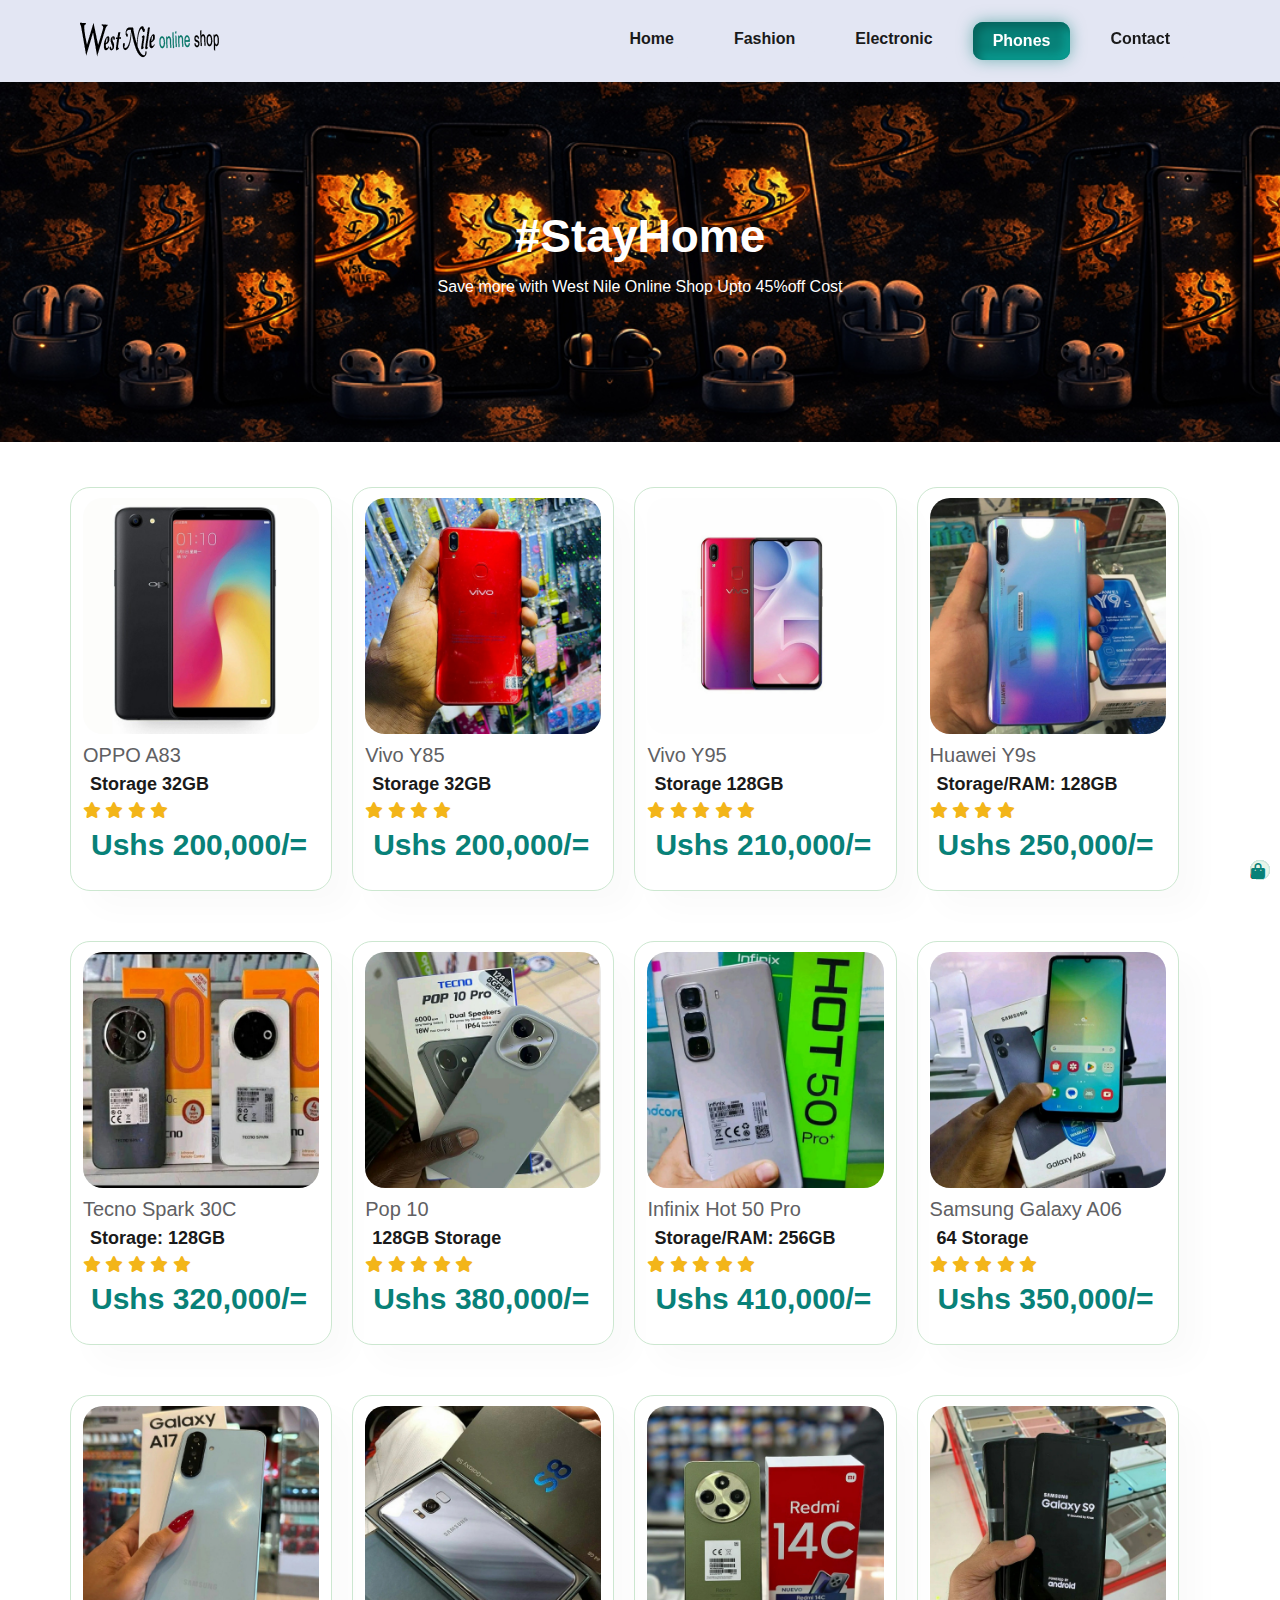
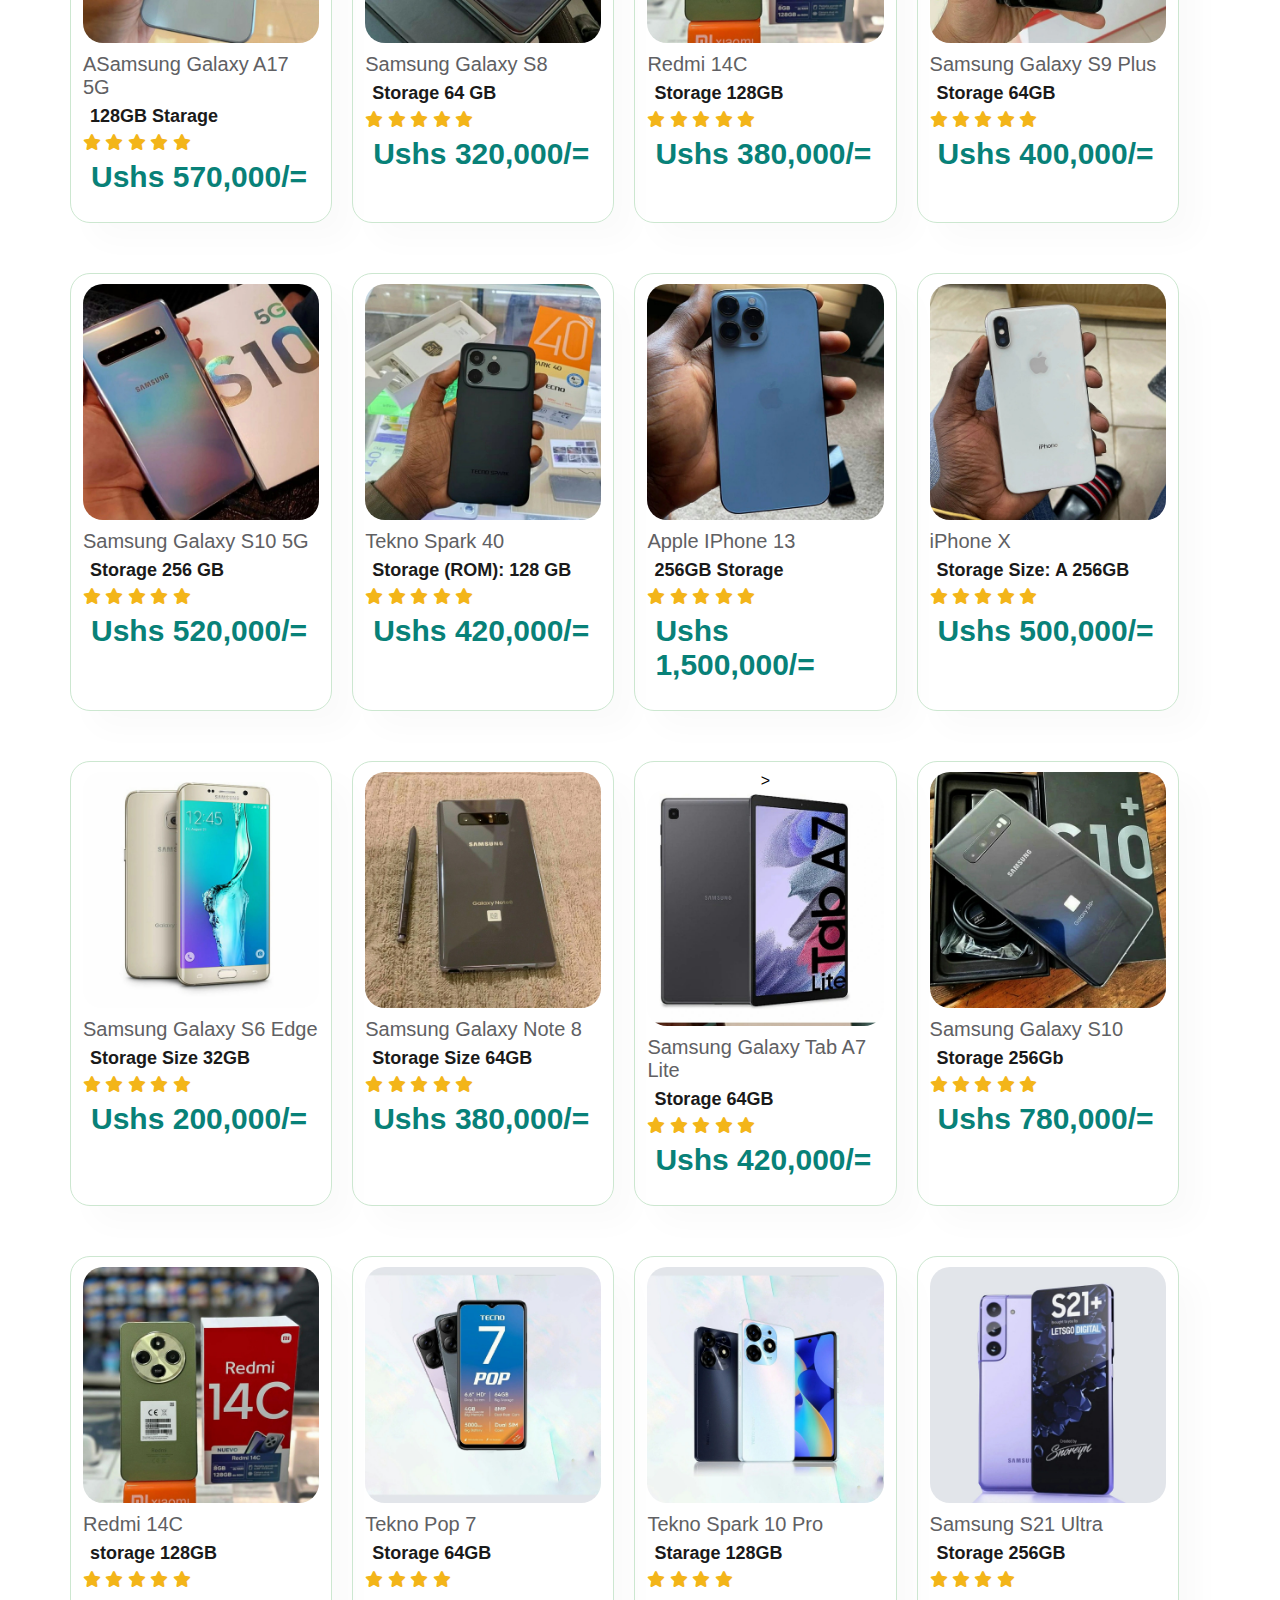
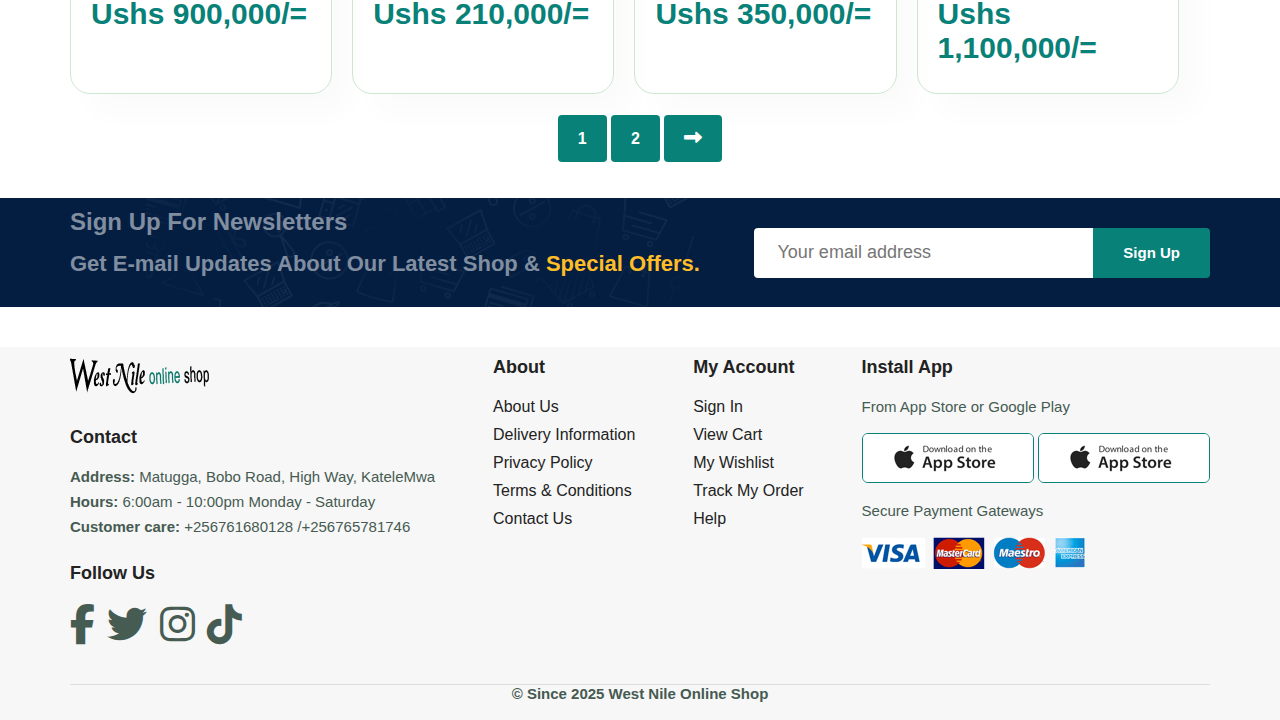
<file: phone.html>
<head>
<head>
    <meta charset="UTF-8">
    <meta name="viewport" content="width=device-width, initial-scale=1.0">
    <title>WEST NILE ONLINE SHOP</title>
    
    <link rel="stylesheet" href="https://cdnjs.cloudflare.com/ajax/libs/font-awesome/6.6.0/css/all.min.css" />

    <meta name="viewport" content="width=device-width, initial-scale=1.0">
    
    <link rel="stylesheet" href="style.css">

</head>
<body>
    <section id="header">
        <a href="#"><img src="tipexx/14.png" class="logo" alt=""></a> 
        <div>
            <ul id ="navbar">
                <li><a href="index.html">Home</a></li>
                <li><a href="fashion.html">Fashion</a></li>
                <li><a  href="electronic.html">Electronic</a></li>
                <li><a class="active" href="phone.html">Phones</a></li>
                 <li><a href="Contact.html">Contact</a></li>
                 <a href="#" id="close"><i class="fas fa-times"></i></a>
        
    </li>
            </ul>
        </div> 
      
        <div id="mobile">
            
             <i id="bar" class="fa fa-outdent"></i>
        </div>     
    </section>
    <section id="page-header"> 
       
        <h2>#StayHome</h2>
        
        <P>Save more with West Nile Online Shop Upto 45%off Cost</P>
        

    </section>
    <section id="product1" class="section-p1">
        <div class="pro-container">
            <div class="pro" onclick="window.location.href='sproduct2.html?name=The Quick Simple Option: OPPO A83 – Slim, fast, and feature-packed with Face Unlock and 32GB expandable storage.&price=200,000&img1=tipexx/phones/opp 83.jpg&img2=tipexx/phones/opp 83.jpg&img3=tipexx/phones/opp 83.jpg&img4=tipexx/phones/opp 83.jpg';">
                <img src="tipexx/phones/opp 83.jpg" alt="">
                <div class="des">
                    <span>OPPO A83</span>
                    <h5>Storage	32GB</h5>
                    <div class="star">
                        <i class="fas fa-star"></i>
                        <i class="fas fa-star"></i>
                        <i class="fas fa-star"></i>
                        <i class="fas fa-star"></i>
                        
                    </div>
                    <h4>Ushs 200,000/=</h4>
                </div>
                <a href="#"><i class="fas fa-shopping-bag cart"></i> </a>
            </div>
            <div class="pro" onclick="window.location.href='sproduct2.html?name=The Vivo Y85 features a 3260 mAh battery and 4GB RAM paired with 32GBof storage&price=200,000&img1=tipexx/phones/vivo y85.jpg&img2=tipexx/phones/vivo y85.jpg&img3=tipexx/phones/vivo y85.jpg&img4=tipexx/phones/vivo y85.jpg';">
                <img src="tipexx/phones/vivo y85.jpg" alt="">
                <div class="des">
                    <span>Vivo Y85</span>
                    <h5>Storage	32GB</h5>
                    <div class="star">
                        <i class="fas fa-star"></i>
                        <i class="fas fa-star"></i>
                        <i class="fas fa-star"></i>
                        <i class="fas fa-star"></i>
                        
                    </div>
                    <h4>Ushs 200,000/=</h4>
                </div>
                <a href="#"><i class="fas fa-shopping-bag cart"></i> </a>
            </div>
            <div class="pro" onclick="window.location.href='sproduct2.html?name=The Vivo Y95 was a solid mid-range choice, especially known for its Halo FullView display and AI selfie camera RAM 4GB,RAM4 GB,Battery 4,030 mAh and Display6.22-inch HD+ (1520 x 720 pixels)&price=210,000&img1=tipexx/phones/vivo y95.jpg&img2=tipexx/phones/vivo y95.jpg&img3=tipexx/phones/vivo y95.jpg&img4=tipexx/phones/vivo y95.jpg';">
                <img src="tipexx/phones/vivo y95.jpg" alt="">
                <div class="des">
                    <span>Vivo Y95</span>
                    <h5>Storage	128GB</h5>
                    <div class="star">
                        <i class="fas fa-star"></i>
                        <i class="fas fa-star"></i>
                        <i class="fas fa-star"></i>
                        <i class="fas fa-star"></i>
                        <i class="fas fa-star"></i>
                    </div>
                    <h4>Ushs 210,000/=</h4>
                </div>
                <a href="#"><i class="fas fa-shopping-bag cart"></i> </a>
            </div>
            <div class="pro" onclick="window.location.href='sproduct2.html?name=Huawei Y9s Storage/RAM: 128GB,Camera: 48MP,Display: 6.59HD+ LCD (completely notch-less) and Battery: 4000mAh (Lasts all day)&price=250,000&img1=tipexxphones/Huawei Y9.jpg&img2=tipexx/phones/Huawei Y9.jpg&img3=tipexx/phones/Huawei Y9.jpg&img4=tipexx/phones/Huawei Y9.jpg';">
                <img src="tipexx/phones/Huawei Y9.jpg" alt="">
                <div class="des">
                    <span>Huawei Y9s</span>
                    <h5>Storage/RAM: 128GB</h5>
                    <div class="star">
                        <i class="fas fa-star"></i>
                        <i class="fas fa-star"></i>
                        <i class="fas fa-star"></i>
                        <i class="fas fa-star"></i>
                        
                    </div>
                    <h4>Ushs 250,000/=</h4>
                </div>
                <a href="#"><i class="fas fa-shopping-bag cart"></i> </a>
            </div>
            <div class="pro" onclick="window.location.href='sproduct2.html?name=Tecno Spark 30C  This phone is in excellent condition and has been well-maintained. It’s a perfect budget-friendly device for gaming, social media, and great photography Storage: 128GB ROM,8GB RAM,Display: 6.67 120Hz Refresh Rate and Battery: 5000mAh with 18W Fast Charging&price=320,000&img1=tipexx/phones/spark 30 c.jpg&img2=tipexx/phones/spark 30 c.jpg&img3=tipexx/phones/spark 30 c.jpg&img4=tipexx/phones/spark 30 c.jpg';">
                <img src="tipexx/phones/spark 30 c.jpg" alt="">
                <div class="des">
                    <span>Tecno Spark 30C</span>
                    <h5>Storage: 128GB</h5>
                    <div class="star">
                        <i class="fas fa-star"></i>
                        <i class="fas fa-star"></i>
                        <i class="fas fa-star"></i>
                        <i class="fas fa-star"></i>
                        <i class="fas fa-star"></i>
                    </div>
                    <h4>Ushs 320,000/=</h4>
                </div>
                <a href="#"><i class="fas fa-shopping-bag cart"></i> </a>
            </div>
            <div class="pro" onclick="window.location.href='sproduct2.html?name=Smooth Display: It features a 120Hz refresh rate, which is very rare for a budget phone and makes scrolling feel much faster 64GB Storage / 3GB RAM128GB Storage / 4GB RAM&price=UGX 380,000&img1=tipexx/phones/POP 10.jpg&img2=tipexx/phones/POP 10.jpg&img3=tipexx/phones/POP 10.jpg&img4=tipexx/phones/POP 10.jpg';">
                <img src="tipexx/phones/POP 10.jpg" alt="">
                <div class="des">
                    <span>Pop 10</span>
                    <h5>128GB Storage</h5>
                    <div class="star">
                        <i class="fas fa-star"></i>
                        <i class="fas fa-star"></i>
                        <i class="fas fa-star"></i>
                        <i class="fas fa-star"></i>
                        <i class="fas fa-star"></i>
                    </div>
                    <h4>Ushs 380,000/=</h4>
                </div>
                <a href="#"><i class="fas fa-shopping-bag cart"></i> </a>
            </div>
            <div class="pro" onclick="window.location.href='sproduct2.html?name= Infinix Hot 50 Pro Storage/RAM: 256GB,Display: Stunning 120Hz AMOLED Curved Display,Processor: Helio G100 – great for smooth multitasking and gaming,Camera: 50MP Main Camera for high-quality shots,Battery: 5000mAh with fast charging support&price=410,000&img1=tipexx/phones/infinix hot 50.jpg&img2=tipexx/phones/infinix hot 50.jpg&img3=tipexx/phones/infinix hot 50.jpg&img4=tipexx/phones/infinix hot 50.jpg';">
                <img src="tipexx/phones/infinix hot 50.jpg" alt="">
                <div class="des">
                    <span>Infinix Hot 50 Pro</span>
                    <h5>Storage/RAM: 256GB</h5>
                    <div class="star">
                        <i class="fas fa-star"></i>
                        <i class="fas fa-star"></i>
                        <i class="fas fa-star"></i>
                        <i class="fas fa-star"></i>
                        <i class="fas fa-star"></i>
                    </div>
                    <h4>Ushs 410,000/=</h4>
                </div>
                <a href="#"><i class="fas fa-shopping-bag cart"></i> </a>
            </div>
            <div class="pro" onclick="window.location.href='sproduct2.html?name=The Samsung Galaxy A06 is a solid, budget-friendly workhorse. Since your looking to sell it, I’ve put together a sales kit for you, including a high-converting listing description and a quick cheat sheet of its best selling points for 2026 Display6.7 PLS LCD,Main Camera50MP Dual,Battery5000mAh (25W Fast Charging)&price=350,000&img1=tipexx/phones/samsung a06.jpg&img2=tipexx/phones/samsung a06.jpg&img3=tipexx/phones/samsung a06.jpg&img4=tipexx/phones/samsung a06.jpg';">
                <img src="tipexx/phones/samsung a06.jpg" alt="">
                <div class="des">
                    <span>Samsung Galaxy A06</span>
                    <h5>64 Storage</h5>
                    <div class="star">
                        <i class="fas fa-star"></i>
                        <i class="fas fa-star"></i>
                        <i class="fas fa-star"></i>
                        <i class="fas fa-star"></i>
                        <i class="fas fa-star"></i>
                    </div>
                    <h4>Ushs 350,000/=</h4>
                </div>
                <a href="#"><i class="fas fa-shopping-bag cart"></i> </a>
            </div>
            <div class="pro" onclick="window.location.href='sproduct2.html?name=Samsung Galaxy A17 5G with Display 6.7-inch Super AMOLED, 90Hz Refresh Rate,Camera50MP Main (with OIS) + 5MP Ultrawide + 2MP Macro,Battery5,000mAh with 25W Fast Charging,Support6 Years of OS and Security updates (up to 2031)&price=570,000&img1=tipexx/phones/samsung a17.jpg&img2=tipexx/phones/samsung a17.jpg&img3=tipexx/phones/samsung a17.jpg&img4=tipexx/phones/samsung a17.jpg';">
                <img src="tipexx/phones/samsung a17.jpg" alt="">
                <div class="des">
                    <span>ASamsung Galaxy A17 5G</span>
                    <h5>128GB Starage</h5>
                    <div class="star">
                        <i class="fas fa-star"></i>
                        <i class="fas fa-star"></i>
                        <i class="fas fa-star"></i>
                        <i class="fas fa-star"></i>
                        <i class="fas fa-star"></i>
                    </div>
                    <h4>Ushs 570,000/=</h4>
                </div>
                <a href="#"><i class="fas fa-shopping-bag cart"></i> </a>
            </div>
            <div class="pro" onclick="window.location.href='sproduct2.html?name=Samsung Galaxy S8 with Storage64 GB internal,RAM4 GB,Battery3,000 mAh,Display5.8-inch Quad HD+ Super AMOLED Infinity Display&price=320,000&img1=tipexx/phones/sang s8.jpg&img2=tipexx/phones/sang s8.jpg&img3=tipexx/phones/sang s8.jpgpg&img4=tipexxphones/sang s8.jpg';">
                <img src="tipexx/phones/sang s8.jpg" alt="">
                <div class="des">
                    <span>Samsung Galaxy S8</span>
                    <h5>Storage	64 GB</h5>
                    <div class="star">
                        <i class="fas fa-star"></i>
                        <i class="fas fa-star"></i>
                        <i class="fas fa-star"></i>
                        <i class="fas fa-star"></i>
                        <i class="fas fa-star"></i>
                    </div>
                    <h4>Ushs 320,000/=</h4>
                </div>
                <a href="#"><i class="fas fa-shopping-bag cart"></i> </a>
            </div>
            <div class="pro" onclick="window.location.href='sproduct.html?name=Redmi 14C,Size: 6.88-inch Dot Drop display,Refresh Rate: Up to 120Hz for smooth scrolling,Resolution: HD,Storage 128GB&price=380,000&img1=tipexx/f1.jpg&img2=tipexx/f2.jpg&img3=tipexx/f3.jpg&img4=tipexx/f4.jpg';">
                <img src="tipexx/phones/redmi 14 1.jpg" alt="">
                <div class="des">
                    <span>Redmi 14C</span>
                    <h5>Storage 128GB</h5>
                    <div class="star">
                        <i class="fas fa-star"></i>
                        <i class="fas fa-star"></i>
                        <i class="fas fa-star"></i>
                        <i class="fas fa-star"></i>
                        <i class="fas fa-star"></i>
                    </div>
                    <h4>Ushs 380,000/=</h4>
                </div>
                <a href="#"><i class="fas fa-shopping-bag cart"></i> </a>
            </div>
            <div class="pro" onclick="window.location.href='sproduct2.html?name=Samsung Galaxy S9+ with RAM 6GB,Storage64GB, 128GB,Battery Capacity3,500 mAh and ChargingFast Wired Charging & Fast Wireless Charging&price=400,000&img1=tipexx/phones/S9 1.jpg&img2=tipexx/phones/S9 1.jpg&img3=tipexx/phones/S9 1.jpg&img4=tipexx/phones/S9 1.jpg';">
                <img src="tipexx/phones/S9 1.jpg" alt="">
                <div class="des">
                    <span>Samsung Galaxy S9 Plus</span>
                    <h5>Storage 64GB</h5>
                    <div class="star">
                        <i class="fas fa-star"></i>
                        <i class="fas fa-star"></i>
                        <i class="fas fa-star"></i>
                        <i class="fas fa-star"></i>
                        <i class="fas fa-star"></i>
                    </div>
                    <h4>Ushs 400,000/=</h4>
                </div>
                <a href="#"><i class="fas fa-shopping-bag cart"></i> </a>
            </div>
            

            <div class="pro" onclick="window.location.href='sproduct2.html?name=Samsung Galaxy S10 5G with Storage 256 GB,RAM: 8 GB and Battery: 4,500 mAh&price=520,000&img1=tipexx/phones/s10 2.jpg&img2=tipexx/phones/s10 1.jpg&img3=tipexx/phones/s10 1.jpg&img4=tipexx/phones/s10 2.jpg';">
                <img src="tipexx/phones/s10 1.jpg" alt="">
                <div class="des">
                    <span>Samsung Galaxy S10 5G</span>
                    <h5>Storage 256 GB</h5>
                    <div class="star">
                        <i class="fas fa-star"></i>
                        <i class="fas fa-star"></i>
                        <i class="fas fa-star"></i>
                        <i class="fas fa-star"></i>
                        <i class="fas fa-star"></i>
                    </div>
                    <h4>Ushs 520,000/=</h4>
                </div>
                <a href="#"><i class="fas fa-shopping-bag cart"></i> </a>
            </div>
            <div class="pro" onclick="window.location.href='sproduct2.html?name=The Spark 40 is built to be a  phone, focusing on long-term health and fast recovery Capacity: 5200 mAh Storage (ROM): 128 GB.RAM: Typically 4 GB&price=420,000&img1=tipexx/phones/spark 40 1.jpg&img2=tipexx/phones/spark 40 1.jpg&img3=tipexx/phones/spark 40 1.jpg&img4=tipexx/phones/spark 40 1.jpg';">
                <img src="tipexx/phones/spark 40 1.jpg" alt="">
                <div class="des">
                    <span>Tekno Spark 40</span>
                    <h5>Storage (ROM): 128 GB</h5>
                    <div class="star">
                        <i class="fas fa-star"></i>
                        <i class="fas fa-star"></i>
                        <i class="fas fa-star"></i>
                        <i class="fas fa-star"></i>
                        <i class="fas fa-star"></i>
                    </div>
                    <h4>Ushs 420,000/=</h4>
                </div>
                <a href="#"><i class="fas fa-shopping-bag cart"></i> </a>
            </div>
            <div class="pro" onclick="window.location.href='sproduct2.html?name=Stop settling for a basic model. Get the Pro experience for the price of a budget phone. This Gold iPhone 13 Pro is still faster than most new mid-range phones released this year Storage 128GB/256GB Battery Health 87% and ProMotion Display: 120Hz refresh rate&price=1,500,000&img1=tipexx/phones/iphone13 2.jpg&img2=tipexx/phones/iphone13 3.jpg&img3=tipexx/phones/iphone13 1.jpg&img4=tipexx/phones/iphone13 3.jpg';">
                <img src="tipexx/phones/iphone13 1.jpg" alt="">
                <div class="des">
                    <span>Apple IPhone 13</span>
                    <h5>256GB Storage</h5>
                    <div class="star">
                        <i class="fas fa-star"></i>
                        <i class="fas fa-star"></i>
                        <i class="fas fa-star"></i>
                        <i class="fas fa-star"></i>
                        <i class="fas fa-star"></i>
                    </div>
                    <h4>Ushs 1,500,000/=</h4>
                </div>
                <a href="#"><i class="fas fa-shopping-bag cart"></i> </a>
            </div>
            <div class="pro" onclick="window.location.href='sproduct2.html?name=the iPhone 11 has a larger, square-shaped camera bump, whereas your phone has the slim, vertical pill-shaped camera module. Since the iPhone X is an older model (released in 2017), its resale value is lower than the 11&price=500,000&img1=tipexx/phones/iphone 111.jpg&img2=tipexx/phones/iphone 11.jpg&img3=tipexx/phones/iphone 111.jpg&img4=tipexx/phones/iphone 11.jpg';">
                <img src="tipexx/phones/iphone 11.jpg" alt="">
                <div class="des">
                    <span>iPhone X</span>
                    <h5>Storage Size: A 256GB</h5>
                    <div class="star">
                        <i class="fas fa-star"></i>
                        <i class="fas fa-star"></i>
                        <i class="fas fa-star"></i>
                        <i class="fas fa-star"></i>
                        <i class="fas fa-star"></i>
                    </div>
                    <h4>Ushs 500,000/=</h4>
                </div>
                <a href="#"><i class="fas fa-shopping-bag cart"></i> </a>
            </div>
            <div class="pro" onclick="window.location.href='sproduct2.html?name=Samsung Galaxy S6 Edge - Gold Platinum  Storage Size 32GB  Unlocked&price=200,000&img1=tipexx/phones/samsung s6.jpg&img2=tipexx/phones/samsung s6.jpg&img3=tipexx/phones/samsung s6.jpg&img4=tipexx/phones/samsung s6.jpg';">
                <img src="tipexx/phones/samsung s6.jpg" alt="">
                <div class="des">
                    <span>Samsung Galaxy S6 Edge</span>
                    <h5>Storage Size 32GB</h5>
                    <div class="star">
                        <i class="fas fa-star"></i>
                        <i class="fas fa-star"></i>
                        <i class="fas fa-star"></i>
                        <i class="fas fa-star"></i>
                        <i class="fas fa-star"></i>
                    </div>
                    <h4>Ushs 200,000/=</h4>
                </div>
                <a href="#"><i class="fas fa-shopping-bag cart"></i> </a>
            </div>
            <div class="pro" onclick="window.location.href='sproduct2.html?name=Samsung Galaxy Note 8,The S Pen: Mention that it’s perfect for digital signatures, quick notes on the Screen Off memo, and precise photo editing,6.3-inch Super AMOLED screen,Dual Camera,IP68 water resistance&price=380,000&img1=tipexx/phones/samsung note 8.jpg&img2=tipexx/phones/samsung note 8.jpg&img3=tipexx/phones/samsung note 8.jpg&img4=tipexx/phones/samsung note 8.jpg';">
                <img src="tipexx/phones/samsung note 8.jpg" alt="">
                <div class="des">
                    <span>Samsung Galaxy Note 8</span>
                    <h5>Storage Size 64GB</h5>
                    <div class="star">
                        <i class="fas fa-star"></i>
                        <i class="fas fa-star"></i>
                        <i class="fas fa-star"></i>
                        <i class="fas fa-star"></i>
                        <i class="fas fa-star"></i>
                    </div>
                    <h4>Ushs 380,000/=</h4>
                </div>
                <a href="#"><i class="fas fa-shopping-bag cart"></i> </a>
            </div>
            <div class="pro" onclick="window.location.href='sproduct2.html?name=Looking for a portable, reliable tablet that’s perfect for on-the-go entertainment? This Samsung Galaxy Tab A7 Lite is in [Insert Condition, e.g., Excellent/Like New] condition and ready for a new home.&price=420,000&img1=tipexx/phones/samsung a7.jpg&img2=tipexx/phones/samsung a7.jpg&img3=tipexx/phones/samsung a7.jpg&img4=tipexx/phones/samsung a7.jpg';">>
                <img src="tipexx/phones/samsung a7.jpg" alt="">
                <div class="des">
                    <span>Samsung Galaxy Tab A7 Lite</span>
                    <h5>Storage 64GB</h5>
                    <div class="star">
                        <i class="fas fa-star"></i>
                        <i class="fas fa-star"></i>
                        <i class="fas fa-star"></i>
                        <i class="fas fa-star"></i>
                        <i class="fas fa-star"></i>
                    </div>
                    <h4>Ushs 420,000/=</h4>
                </div>
                <a href="#"><i class="fas fa-shopping-bag cart"></i> </a>
            </div>
            <div class="pro" onclick="window.location.href='sproduct2.html?name=Samsung Galaxy S10&price=780,000&img1=tipexx/phones/s10 1.jpg&img2=tipexx/phones/s10 2.jpg&img3=tipexx/phones/s10 1.jpg&img4=tipexx/phones/s10 2.jpg';">
                <img src="tipexx/phones/s10 2.jpg" alt="">
                <div class="des">
                    <span>Samsung Galaxy S10</span>
                    <h5>Storage 256Gb</h5>
                    <div class="star">
                        <i class="fas fa-star"></i>
                        <i class="fas fa-star"></i>
                        <i class="fas fa-star"></i>
                        <i class="fas fa-star"></i>
                        <i class="fas fa-star"></i>
                    </div>
                    <h4>Ushs 780,000/=</h4>
                </div>
                <a href="#"><i class="fas fa-shopping-bag cart"></i> </a>
            </div>
            <div class="pro" onclick="window.location.href='sproduct2.html?name=Headline: Redmi 14C – 120Hz Display & Massive 5160mAh Battery (Excellent Condition)&price=900,000&img1=tipexx/phones/redmi 14 1.jpg&img2=tipexx/phones/redmi 14 1.jpg&img3=tipexx/phones/redmi 14 1.jpg&img4=tipexx/phones/redmi 14 1.jpg';">
                <img src="tipexx/phones/redmi 14 1.jpg" alt="">
                <div class="des">
                    <span>Redmi 14C</span>
                    <h5>storage 128GB</h5>
                    <div class="star">
                        <i class="fas fa-star"></i>
                        <i class="fas fa-star"></i>
                        <i class="fas fa-star"></i>
                        <i class="fas fa-star"></i>
                        <i class="fas fa-star"></i>
                    </div>
                    <h4>Ushs 900,000/=</h4>
                </div>
                <a href="#"><i class="fas fa-shopping-bag cart"></i> </a>
            </div>
            <div class="pro" onclick="window.location.href='sproduct2.html?name=Tekno Pop 7&price=210,000&img1=tipexx/phones/pop 7.jpg&img2=tipexx/phones/pop 7.jpg&img3=tipexx/phones/pop 7.jpg&img4=tipexx/phones/pop 7.jpg';">
                <img src="tipexx/phones/pop 7.jpg" alt="">
                <div class="des">
                    <span>Tekno Pop 7</span>
                    <h5>Storage 64GB</h5>
                    <div class="star">
                        <i class="fas fa-star"></i>
                        <i class="fas fa-star"></i>
                        <i class="fas fa-star"></i>
                        <i class="fas fa-star"></i>
                        
                    </div>
                    <h4>Ushs 210,000/=</h4>
                </div>
                <a href="#"><i class="fas fa-shopping-bag cart"></i> </a>
            </div>
            <div class="pro" onclick="window.location.href='sproduct2.html?name=Tekno Spark 10 Pro Starage 128GB&price=350,000&img1=tipexx/phones/spark 10.jpg&img2=tipexx/phones/spark 10.jpg&img3=tipexx/phones/spark 10.jpg&img4=tipexx/phones/spark 10.jpg';">
                <img src="tipexx/phones/spark 10.jpg" alt="">
                <div class="des">
                    <span>Tekno Spark 10 Pro</span>
                    <h5>Starage 128GB</h5>
                    <div class="star">
                        <i class="fas fa-star"></i>
                        <i class="fas fa-star"></i>
                        <i class="fas fa-star"></i>
                        <i class="fas fa-star"></i>
                        
                    </div>
                    <h4>Ushs 350,000/=</h4>
                </div>
                <a href="#"><i class="fas fa-shopping-bag cart"></i> </a>
            </div>
            <div class="pro" onclick="window.location.href='sproduct2.html?name=Samsung S21 Ultra Storage 256GB&price=1,100,000&img1=tipexx/phones/samsung s21 ultra.jpg&img2=tipexx/phones/samsung s21 ultra.jpg&img3=tipexx/phones/samsung s21 ultra.jpg&img4=tipexx/phones/samsung s21 ultra.jpg';">
                <img src="tipexx/phones/samsung s21 ultra.jpg" alt="">
                <div class="des">
                    <span>Samsung S21 Ultra</span>
                    <h5>Storage 256GB</h5>
                    <div class="star">
                        <i class="fas fa-star"></i>
                        <i class="fas fa-star"></i>
                        <i class="fas fa-star"></i>
                        <i class="fas fa-star"></i>
                        
                    </div>
                    <h4>Ushs 1,100,000/=</h4>
                </div>
                <a href="#"><i class="fas fa-shopping-bag cart"></i> </a>
            </div>
            

        </div>
    </section>
    <section id="pagination" class="section-p1">
    <a href="#">1</a>
    <a href="#">2</a>
    <a href="#"><i class="fas fa-long-arrow-alt-right"></i></a>
</section>
    <section id ="newsletter" class="section-p1 section-m1">
        <div class="newstext">
        <h4>Sign Up For Newsletters</h4>
        <p>Get E-mail Updates About Our Latest Shop & 
            <span>Special Offers.</span></p>
    </div>

    <div class="form"> 
        <input type="text" placeholder="Your email address">
        <button class="nomal">Sign Up</button>
    </div>
    </section>
    <footer class="section-p1">
    <div class="col">
        <img class="logo" src="tipexx/14.png" alt="Company Logo">
        <h4>Contact</h4>
        <p><strong>Address:</strong> Matugga, Bobo Road, High Way, KateleMwa</p>
        <p><strong>Hours:</strong> 6:00am - 10:00pm Monday - Saturday</p>
        <p><strong>Customer care:</strong> +256761680128 /+256765781746</p>
        <div class="follow">
            <h4>Follow Us</h4>
            <div class="icon">
                <i class="fab fa-facebook-f"></i> 
                <i class="fab fa-twitter"></i>
                <i class="fab fa-instagram"></i>
                <i class="fab fa-tiktok"></i>
                
            </div>
        </div>
    </div>

    <div class="col">
        <h4>About</h4>
        <a href="#">About Us</a>
        <a href="#">Delivery Information</a>
        <a href="#">Privacy Policy</a>
        <a href="#">Terms & Conditions</a>
        <a href="#">Contact Us</a>
    </div>

    <div class="col">
        <h4>My Account</h4>
        <a href="#">Sign In</a>
        <a href="#">View Cart</a>
        <a href="#">My Wishlist</a>
        <a href="#">Track My Order</a>
        <a href="#">Help</a>
    </div>

    <div class="col install">
        <h4>Install App</h4>
        <p>From App Store or Google Play</p>
        <div class="row">
            <img src="tipexx/app.jpg" alt="App Store Badge">
            <img src="tipexx/app.jpg" alt="Google Play Badge">
        </div>
        <p>Secure Payment Gateways</p>
        <img src="tipexx/pay.png" alt="Payment Methods">
    </div>

    <div class="copyright">
        <p>© Since 2025 West Nile Online Shop</p>
    </div>
</footer>
<script>
    const bar = document.getElementById('bar');
    const close = document.getElementById('close');
    const nav = document.getElementById('navbar');

    if (bar) {
        bar.addEventListener('click', () => {
            nav.classList.add('active'); // This shows the nav
        });
    }

    if (close) {
        close.addEventListener('click', () => {
            nav.classList.remove('active'); // This hides the nav
        });
    }
</script>
 
    





    <script src="script.js"></script>
</body>
</html>
</file>
<file: style.css>
@import url("https://fonts.googleapis.com/css2?family=League+Spartan:wght@100..900&display=swap");
*{margin: 0;
padding: 0;
box-sizing:border-box;
font-family:'spartan', sans-serif ;
}
h1 {
    font-size: 50px;
    line-height: 64px;
    color: #222;
}

h2 {
    font-size: 46px;
    line-height: 54px;
    color: #222;

}

h4 {
    font-size: 20px;
    color: #222;
}
h6 {
    font-weight: 700;
    font-size: 12px;
}

p {
    font-size: 16px;
    color: #465b52;;
    margin: 15px 0 20px 0;

}

.section-p1 {
    padding: 10px 70px; 
}

.section-m1 {
    margin: 40px 0;
}

button.nomal {
    font-size: 15px;
    font-weight: 600;
    padding: 15px 30px;
    color: #000;
    background-color: #fff;
    border-radius: 4px;
    cursor: pointer;
    border: none;
    outline: none;
    transition: 0.02s;
}

button.white {
    font-size: 17px;
    font-weight: 600;
    padding: 11px 18px;
    color: #fff;
    background-color:transparent; 
    cursor: pointer;
    border: 1px solid #fff;
    outline: none;
    transition: 0.02s;
}

body{
    width: 100%;
}
#flyer {
  display: none;
  position: fixed;
  top: 0; left: 0; right: 0; bottom: 0;
  background: rgba(0,0,0,0.8);
  justify-content: center;
  align-items: center;
  z-index: 9999;
}

.flyer-content {
  background: #fff;
  color: #000;
  padding: 20px;
  border-radius: 12px;
  text-align: center;
  max-width: 400px;
  width: 90%;
  box-shadow: 0 0 20px rgba(0,0,0,0.5);
}

.flyer-content button {
  margin-top: 15px;
  padding: 10px 20px;
  font-size: 16px;
  cursor: pointer;
}


/* 1. Corrected Keyframes */
@keyframes pulse {
    0%, 100% { transform: scale(1); }
    50% { transform: scale(1.05); }
}

@keyframes shine {
    0% { left: -100%; }
    100% { left: 200%; }
}

/* --- Header & Layout --- */
/* --- Header & Layout (Kept your original bar color) --- */
#header {
    display: flex;
    align-items: center;
    justify-content: space-between;
    padding: 20px 80px;
    background: #e3e6f3; /* Your original light bar color */
    box-shadow: 0 5px 15px rgba(0,0,0,0.06);
    z-index: 999;
    position: sticky;
    top: 0;
}

/* Add the 's' to match id="sections" */
#sections button { 
    background-color: #088178;
    color: #fff;
    white-space: nowrap;
    border-top-left-radius: 0;
    border-bottom-left-radius: 0;
}

#sections button.active {
    background-color: #ff8c00; /* Dark Orange */
    color: #fff; /* Keeps text white */
    border-color: #ff8c00;
}


#navbar {
    display: flex;
    align-items: center;
}

#navbar li {
    list-style: none;
    padding: 0 10px;
    position: relative;
}

/* --- Base Button (The 'Out' state) --- */
#navbar li a {
    text-decoration: none;
    font-size: 16px;
    font-weight: 600;
    color: #1a1a1a;
    padding: 10px 20px;
    border-radius: 10px;
    position: relative;
    overflow: hidden; 
    display: inline-block;
    transition: 0.3s ease;
    background: #e3e6f3; /* Matches header background */
}

/* --- The Flashlight Shine (Works on hover/active) --- */
#navbar li a::before {
    content: '';
    position: absolute;
    top: 0;
    left: -100%;
    width: 40%;
    height: 100%;
    background: linear-gradient(
        to right, 
        transparent, 
        rgba(255, 255, 255, 0.6), 
        transparent
    );
    transform: skewX(-25deg);
}

#navbar li a:hover::before,
#navbar li a.active::before {
    left: 150%;
    transition: 0.5s ease;
}


#navbar li a:hover {
    color: #088178;
    transform: translateY(-2px);
    box-shadow: 4px 4px 10px #c1c4cf, 
                -4px -4px 10px #ffffff;
}


#navbar li a.active {
    color: #fff; 
    background: #088178;     
   
    box-shadow: inset 5px 5px 10px #06635c, 
                inset -5px -5px 10px #0a9f94,
                0 0 15px rgba(8, 129, 120, 0.5); 
                
    transform: translateY(2px); 
}
#mobile{
    display:none ;
    align-items: center;
}

#close{
    display: none;
}
#navbar {
    display: flex;
    align-items: center;
}
#hero {
   height: 50vh;
    width: 100%;
    position: relative; /* Required to contain the absolute video */
    overflow: hidden;
    display: flex;
    flex-direction: column;
    align-items: center;
    justify-content: center;
    padding: 0 80px;
    margin:0;
}
#hero-video {
    width: 100%;
    position:absolute;
    top: -1xp;
    left: 0px;
    width: 100%;
    height: 100%;
    object-fit: cover; /* This acts like 'background-size: cover' */
    z-index: -1;
    
}
.hero-content {
    z-index: 6; /* Ensures text is clearly on top */
}

#hero h4 {
    padding-bottom:15px ;
}

#hero h1{
    color:#088178; 
}
#hero button{
    background-image:url("tipexx/button.png");
    background-color: transparent;
    color:#088178;
    border: 0;
    padding:14px 80px 14px 65px ;
    background-repeat: no-repeat;
    cursor: pointer;
    font-weight: 700;
    font-size: 20px;
}
#feature{
    display: flex;
    align-items: center;
    justify-content: space-between;
    flex-wrap: wrap;

}

#feature .fe-box {
    width:180px ;
    text-align: center;
    padding: 20px 15px;
    box-shadow: 20px 20px 34 rgba(0,0,0,0.05);
    border: 1px solid #cce7de;
    border-radius: 4px;
    margin: 0px 0;
}

#feature .fe-box:hover {
    box-shadow: 10px 10px 54px rgba(70, 62, 221,0.1);
    
}

#feature .fe-box img {
    width: 100%;
    margin-bottom: 10px;
}

#feature .fe-box h6{
    display: inline-block;
    padding: 9px 8px 6px 8px;
    line-height: 1;
    border-radius: 4px;
    color: #088178;
    background-color: #fddde4;


}

#feature .fe-box:nth-child(2) h6 {
    background-color: #cdebbc;
}

#feature .fe-box:nth-child(3) h6 {
    background-color: #d1e8f2;
}

#feature .fe-box:nth-child(4) h6 {
    background-color: #cdd4f8;
}

#feature .fe-box:nth-child(5) h6 {
    background-color: #cdebbc;
}

#feature .fe-box:nth-child(6) h6 {
    background-color: #f6dbf6;
}

#feature .fe-box:nth-child(7) h6 {
    background-color: #fff2e5;
}



/* add budge*/
.badge{
    position: absolute;
    top: 0%;
    left: 0%;
    background-color:#088178;
    padding: 0.5rem 0.7rem;
    color: #fff;
    border-bottom-right-radius: 15px;
}

.badge.old{
    background-color: rgb(107, 6, 6);
}


    
    

.add-to-cart .old{
    position: absolute;
    bottom:35%;
    left: 0;
    right: 0;
    padding: 0.001rem 0.00rem;
    display: flex;
    justify-content: center;
    background-color: rgb(107, 6, 6);
    transform: translatey(15%);
    border-radius: 25px;
    
}

.add-to-cart p {
    color: #fff;

}

.add-to-cart:hover {
    background-color: #ffffff;
    cursor: pointer;
    /* Removed the 'solid' line and ensured the shadow has a semicolon */
    box-shadow: 0px 4px 10px rgba(8, 129, 120, 0.2);
}
.add-to-cart p:hover{
    color: #088178;
}

/* Base container adjustments */
#feature .fe-box {
    perspective: 1000px;
    background-color: transparent; /* Makes the inner card handle the background */
    border: none;
    cursor: pointer;
    width: 180px;
    height: 200px; /* Adjust height to fit your design */
}

/* The wrapper that actually rotates */
.card-inner {
    position: relative;
    width: 100%;
    height: 100%;
    text-align: center;
    transition: transform 0.6s cubic-bezier(0.4, 0, 0.2, 1);
    transform-style: preserve-3d;
}

/* The Flip Trigger */
.fe-box.flipped .card-inner {
    transform: rotateY(180deg);
}

/* Front and Back side shared styles */
.card-front, .card-back {
    position: absolute;
    width: 100%;
    height: 100%;
    -webkit-backface-visibility: hidden;
    backface-visibility: hidden;
    display: flex;
    flex-direction: column;
    align-items: center;
    justify-content: center;
    border: 1px solid #cce7d0;
    border-radius: 4px;
    box-shadow: 20px 20px 34px rgba(0, 0, 0, 0.03);
}

/* Front Side Styling */
.card-front {
    background-color: #fff;
}

/* Back Side Styling (Hidden by default) */
.card-back {
    background-color: #f6f6f6;
    color: #222;
    transform: rotateY(180deg);
    padding: 15px;
}

.card-back p {
    font-size: 13px;
    font-weight: 400;
}




#product1{
    text-align: center;
}

#product1 .pro-container {
    display: flex;
    flex-wrap: wrap;
    justify-content: flex-start; /* Forces cards to start from the left */
    gap: 20px;                   /* Professional way to space items */
    padding-top: 20px;
    
    
}

#product1 .pro{
    width: 23%;
    min-width: 250px;
    padding: 10px 12px;
    border: 1px solid #cce7d0;
    border-radius: 20px;
    cursor:pointer;
    box-shadow: 20px 20px 30px rgba(0, 0, 0, 0.02);
    margin:15 0;
    transition: 0.2s ease;
}
#product1 .pro :hover{
    box-shadow: 20PX 20PX 30PX rgba(0, 0, 0, 0.06)
}
  /* Use 'calc' to get exactly 3 per row minus the gaps */
   


#product1 .pro img {
    width: 100%;
    border-radius: 20px;

}

#product1 .pro .des {
    text-align: start;
    padding: 10px 0;
}


#product1 .pro .des span {
    color: #606063;
    font-size: 20px;
}

#product1 .pro .des h5 {
    padding: 7px;
    color: #1a1a1a;
    font-size: 18px;
}

#product1 .pro .des i {
    font-size: 16px;
    color: rgb(243, 181, 25);
}

#product1 .pro .des h4 {
    padding: 8px;
    font-size: 30px;
    font-weight: 700;
    color: #088178;
}

#product1 .pro .cart {
    
    width: 20px;
    height: 20px;
    line-height: 20px; 
    border-radius: 50px;
    background-color: #e8f6ea;
    color: #088178;
    border: 1px solid #cce7de;
    position: absolute;
    bottom: 20px;
    right: 10px;

    /* *** THE CRITICAL FIXES *** */
    display: flex;
    text-align: center;    /* Center the icon horizontally inside the circle */
}
#banner {
    display: flex;
    flex-direction: column;
    justify-content: center;
    align-items: center;
    text-align: center;
    background-image: url("tipexx/b2 (1).jpg");
    width: 100%;
    height: 40vh;
    background-size: cover;
    background-position: center;

}

#banner h4 {
    color: #fdfffe;
    font-size:20px;
}


#banner h2 { 
    color: #fff;
    font-size:36px;
    padding:10px 0;
}

#banner h2 span {
    color: #ef3636;
    
}

#banner button:hover{
    background: #088178;
    color: #ffffff;
}
#sm-banner{
    display: flex;
    justify-content: space-between;
    flex-wrap: wrap;
}

#sm-banner .banner-box {
    display: flex;
    flex-direction: column;
    justify-content: center;
    align-items: flex-start;
    background-image: url("tipexx/b17.jpg");
    min-width: 510px;
    height: 50vh;
    background-size: cover;
    background-position: center;
    margin: 20px;
}
#sm-banner .banner-box2{
    background-image: url("tipexx/b7\ \(1\).jpg");
}


#sm-banner h4{
    font-size: 22px;
    font-weight: 300;
}

#sm-banner h2{
    font-size: 32px;
    font-weight: 800;
}

#sm-banner span{
    font-size: 18px;
    font-weight: 500;
    padding-bottom: 15px;
}

#sm-banner .banner-box:hover button {
    background-color: #088178;
    border: 1px solid #088178;


}


#banner3 {
    display: flex;
    justify-content: space-between;
    flex-wrap: wrap;
    padding: 0 80px;
}

#banner3 .banner-box {
    display: flex;
    flex-direction: column;
    justify-content: center;
    align-items: flex-start;
    background-image: url("tipexx/b7.jpg");
    min-width: 30%;
    height: 30vh;
    background-size: cover;
    background-position: center;
    padding: 20px;
    margin-bottom: 20PX;
}

#banner3 .banner-box2{
    background-image: url("tipexx/b4.jpg");
}

#banner3 .banner-box3{
    background-image: url("tipexx/b18.jpg");
}

#banner3 h2 {
    color: #fff;
    font-weight: 900;
    font-size: 22px;
}

#banner3 h3 {
    color: #ec544e;
    font-weight: 800;
    font-size: 15px;
}

#newsletter {
    display: flex;
    justify-content: space-between;
    flex-wrap: wrap;
    align-items: center;
    background-image: url("tipexx/b14.png");
    background-repeat: no-repeat;
    background-position: 20% 30%;
    background-color: #041e42;
  
}

#newsletter h4 {
    font-size: 24px;
    font-weight: 700;
    color: #818ea0;
}

#newsletter P {
    font-size: 22px;
    font-weight: 600;
    color: #818ea0;
}

#newsletter P span {
    color: #ffbd27;
}
#newsletter .form {
    display: flex;
    width: 40%;
}

#newsletter input{
    height: 3.125rem;
    padding: 0 1.25em;
    font-size: 18px;
    width: 100%;
    border: 1px solid transparent;
    border-radius: 4px;
    outline: none;
    border-top-right-radius: 0;
    border-bottom-right-radius: 0;
}

#newsletter button {
     background-color: #088178;
     color: #fff;
     white-space: nowrap;
     border-top-left-radius: 0;
     border-bottom-left-radius: 0;
}


footer {
    /* *** CRITICAL FIX: Must be 'flex' or 'grid' for layout! *** */
    display: flex; 
    
    /* These properties are now active and correctly arrange the columns (.col) */
    flex-wrap: wrap; 
    justify-content: space-between; 
    
    /* Add padding/background for the footer to look complete */
    padding: 40px 80px; 
    background-color: #f7f7f7; 
}

/* This targets the columns inside the footer */
footer .col {
    /* Arranges the links (<a> tags) vertically inside each column */
    display: flex;
    flex-direction: column;
    /* Adds some space between the columns */
    align-items: flex-start; 
    margin-bottom: 20px;
}

footer .logo {
    margin-bottom:30px ;
}

footer h4 {
    font-size: 18px;
    padding-bottom:20px ;
}

footer p  {
    font-size: 15px;
    margin: 0 0 8px;
}




/* Optional: Styling for the links and headers */
footer .col a {
    text-decoration: none;
    color: #222;
    padding-bottom: 10px; /* Spacing between links */
}

footer .copyright {
    /* Ensures the copyright line takes up the full width */
    width: 100%; 
    text-align: center; 
    margin-top: 20px;
    padding-top: 10px 0;
    border-top: 1px solid #ddd;
    font-weight: 800;
    font-size: 24px;
    clear: both;
    display: block;
}

footer .follow {
    margin-top: 20px;

}

footer .follow i {
    color: #465b52;
    padding-right: 8px;
    cursor: pointer;
    font-size: 40px;
    
}

footer .install .row img {
    border:1px solid #088178 ;
    border-radius: 6px;
}
footer .install img {
    margin:10px 0 15px 0 ;
}

footer .follow i:hover,
footer a:hover {
    color: #088178;
}

#page-header {
 background-image: url(tipexx/hr.jpg);   
 width: 100%;
 height: 40vh;
 background-size: cover;
 display: flex;
 justify-content: center;
 text-align: center;
 flex-direction: column;
 padding: 14px;
}

#page-header h2,
#page-header p {
    color: #fff;
}
#pagination {
    text-align: center;
}

#pagination a {
     text-decoration: none;
     background-color: #088178;
     padding: 15px 20px;
     border-radius: 4px;
     color: #fff;
     font-weight: 600;
}

#pagination a i {
    font-size: 18px;
    font-weight: 600; 
}

#pagination a.active {
     background-color: #131d1c;
}




#prodetails {
    display: flex;
    margin-top: 20px;
}

#prodetails .single-pro-image{
    width: 40%;
    margin-right:50px;
}

.small-img-group {
    display: flex;
    justify-content:space-between;
}
.small-img-col{
    flex-basis:24% ;
    cursor: pointer;
}

#prodetails .single-pro-details {
    width:50%;
    padding: 30px;
}

#prodetails .single-pro-details h4 {
    padding: 40px 0 20px 0;
}

#prodetails .single-pro-details h2 {
    font-size: 30px;

}

#prodetails .single-pro-details select {
    display: block;
    padding: 5px 10px;
    margin-bottom: 10px;
}

#prodetails .single-pro-details input {
    width: 50px;
    height: 47px;
    padding-left: 10px;
    font-size: 16px;
    margin-right: 10px;
}

#prodetails .single-pro-details input:focus{
    outline: none;
}

#prodetails .single-pro-details button {
    background: #088178;
    color: #fff;
}

#prodetails .single-pro-details span {
    line-height: 25px;
}






#contact-detail{
    display: flex;
    align-items: center;
    justify-content: space-between;
}

#contact-detail .details{
    width: 40%;
}

#contact-detail .details span,
#form-details form span{
    font-size: 12x; 
}

#contact-detail .details h2,
#form-details form h2{
    font-size: 26px;
    line-height: 30px;
    padding: 20px 0;
}


#contact-detail .details h3{
    font-size: 18px;
    padding-bottom:15px ;
   
}

#contact-detail .details li{
    list-style: none;
    display: flex;
    padding: 10px 0;
    
}

#contact-detail .details li i{
    font-size: 14px;
    padding: 5px;

}


#contact-detail .details li p{
    margin: 0;
    font-size: 14px;
}

#contact-detail .map {
    width: 55%;
    height: 400px;
}



#contact-detail .map iframe {
    width: 100%;
    height: 100% ;
}
#form-details {
    display: flex;
    justify-content: space-between;
    margin: 30px;
    padding: 80px;
    border: 1px solid #e1e1e1;
}



#form-details form {
    width: 65%;
    display: flex;
    flex-direction: column;
    align-items: flex-start;
}


#form-details form input,
#form-details form textarea {
    width: 100%;
    padding: 12px 15px;
    outline: none;
    margin-bottom: 20px;
    border: 1px solid #e1e1e1;
}

#form-details form button {
    background-color: #088178;
    color: #fff;
}
#form-details .people {
    padding-bottom: 25px;
    display: flex;
    align-items: flex-start;

}
#form-details form .people img { 
    width: 65px;
    height: 65px;
    object-fit: cover;
    margin-right: 15px;
}

#form-details form .people p{
    margin: 0;
    font-size: 15px;
    line-height: 25px;

}

.people p span {
    display: block;
    font-size: 16px;
    font-weight: 600;
    color: #000;
}

@media (max-width: 799px) {
    .section-p1{
        padding: 30px 30px;
    }
    .flyer-content {
    max-width: 80%;
    font-size: 18px;
    padding: 18px;
  }

  .flyer-content button {
    font-size: 16px;
    padding: 10px 18px;
  }
    #navbar {
        display: none;
    }
    

    #mobile {
        display: flex;
        align-items: center;
        gap: 15px; 
    }
    
    #mobile #bar {
        font-size: 28px;
        color: #1a1a1a;
        cursor: pointer;
    }


    #navbar {
        display: flex;
        flex-direction: column;
        align-items: flex-start;
        justify-content: flex-start;
        position: fixed;
        top: 0;
        right: -300px;
        height: 100vh;
        width: 300px;
        background-color: #e3e6f3;
        box-shadow: 0 40px 60px rgba(0,0,0,0.01);
        padding: 80px 0 0 10px;
        transition: 0.5s;
    }

    #navbar.active {
        right: 0px;
    }

    #navbar li {
        margin-bottom: 25px;
       
    }

    #mobile{
    display:flex ;
    align-items: center;
}

    #mobile i {
    color: #1a1a1a;
    font-size: 35px;
    padding-left: 20px;
}

    #close {
    display: initial;
    position: absolute;
    top: 30px;
    left: 30px;
    color: #222;
    font-size: 30px;

}

#form-details {
    padding:40px ;
}

#lg-bag {
    
    display: none;
}


#hero {

    height: 30vh;
    padding: 0 50px;
    background-position: top 30% right 50%;
    transform: scale(1.20); /* 0.8 is 80% size. Adjust as needed */
    transform-origin: center
}

#feature {
    justify-content: center;
    display: flex;
}
 
#feature .fe-box {
    margin: 1px 8px;
}

#product1 .pro-container {
    justify-content: center;
}

#product1 .pro {
    margin: 13px;
}
#banner {
    height:20vh;
}

#sm-banner .banner-box {
    min-width:100% ;
    height:30vh ;
    padding: 0 40px;
    margin: 0 0 20px;
   
   
}

#banner3 {
    padding: 0 20px; 
}

#banner3 .banner-box {
    width: 28%;
}

#newsletter .form {
    width: 70%;
}
#form-details {
    display: block;
   
}
#form-details form {
    width: 100%;
    margin-bottom: 40px;
    
}

#people {
    display: flex;
}
.people p{
    margin-left: 20px;
}
}





@media (max-width:477px){
    html, body {
  max-width: 100%;
  overflow-x: hidden;
}

    
    .section-p1{
         padding: 5px 0px;
    }
    #header {
        padding: 10px 30px;
    }
    h1 {
        font-size: 38px;
    }
    h2 {
        font-size: 32px; /* Fixed: Added px */
    }

    .flyer-content {
    max-width: 95%;
    font-size: 16px;
    padding: 15px;
  }

  .flyer-content button {
    font-size: 14px;
    padding: 8px 16px;
  }


     
    
    
    #hero {
        height: 25vh;
        width: 100%;
        padding: 40px 0px;
        background-position: 55%;
       
    }
   

    #feature{
        justify-content: center;
    }

    #feature .fe-box{
        width: 155px;
        margin: 0 0 15px 0;
    }

    #product1 .pro-container {
        justify-content: center;
        gap: 10px; /* Smaller gap for small screens */
    }

    #product1 .pro {
        width: 36%; /* 46% allows two items + gap side-by-side */
        min-width: unset; /* Allows width to go below 250px */
        padding: 8px 3px;
    }

    #product1 .pro .des h5 { font-size: 13px; }
    #product1 .pro .des h4 { font-size: 20px; }

    #sm-banner .banner-box {
        min-width: 100%;
        height: 30vh;
    }
    #banner {
        height: 40vh;
    }

    #sm-banner .banner-box {
        height: 40vh;
    }

    #sm-banner .banner-box2 {
        margin-top: 20px;
    }

    #banner3 {
        padding: 0 20px;
    }

    #banner3 .banner-box{
        width: 100%;
    }
    #newsletter {
        padding: 40px 20px;
    }

    #newsletter .form {
        width: 100%;
    }
    
    #prodetails {
        display: flex;
        flex-direction: column;
    }
    
    #prodetails .single-pro-image {
        width: 100%;
        margin-right: 0px;
    }

    #prodetails .single-pro-details {
        width: 100%;
    }

    #page-header img{ 
        height: 20vh;
    }

    #contact-detail {
        flex-direction: column;
    }

    #contact-detail .details{
        width: 100%;
        margin-bottom: 30px;
    }

    #contact-detail .map {
        width: 100%;
    }

    #form-details {
        margin: 10px;
        padding: 30px 10px;
        flex-wrap: wrap;
    }

    #people {
        display: block;
    }
}
</file>
